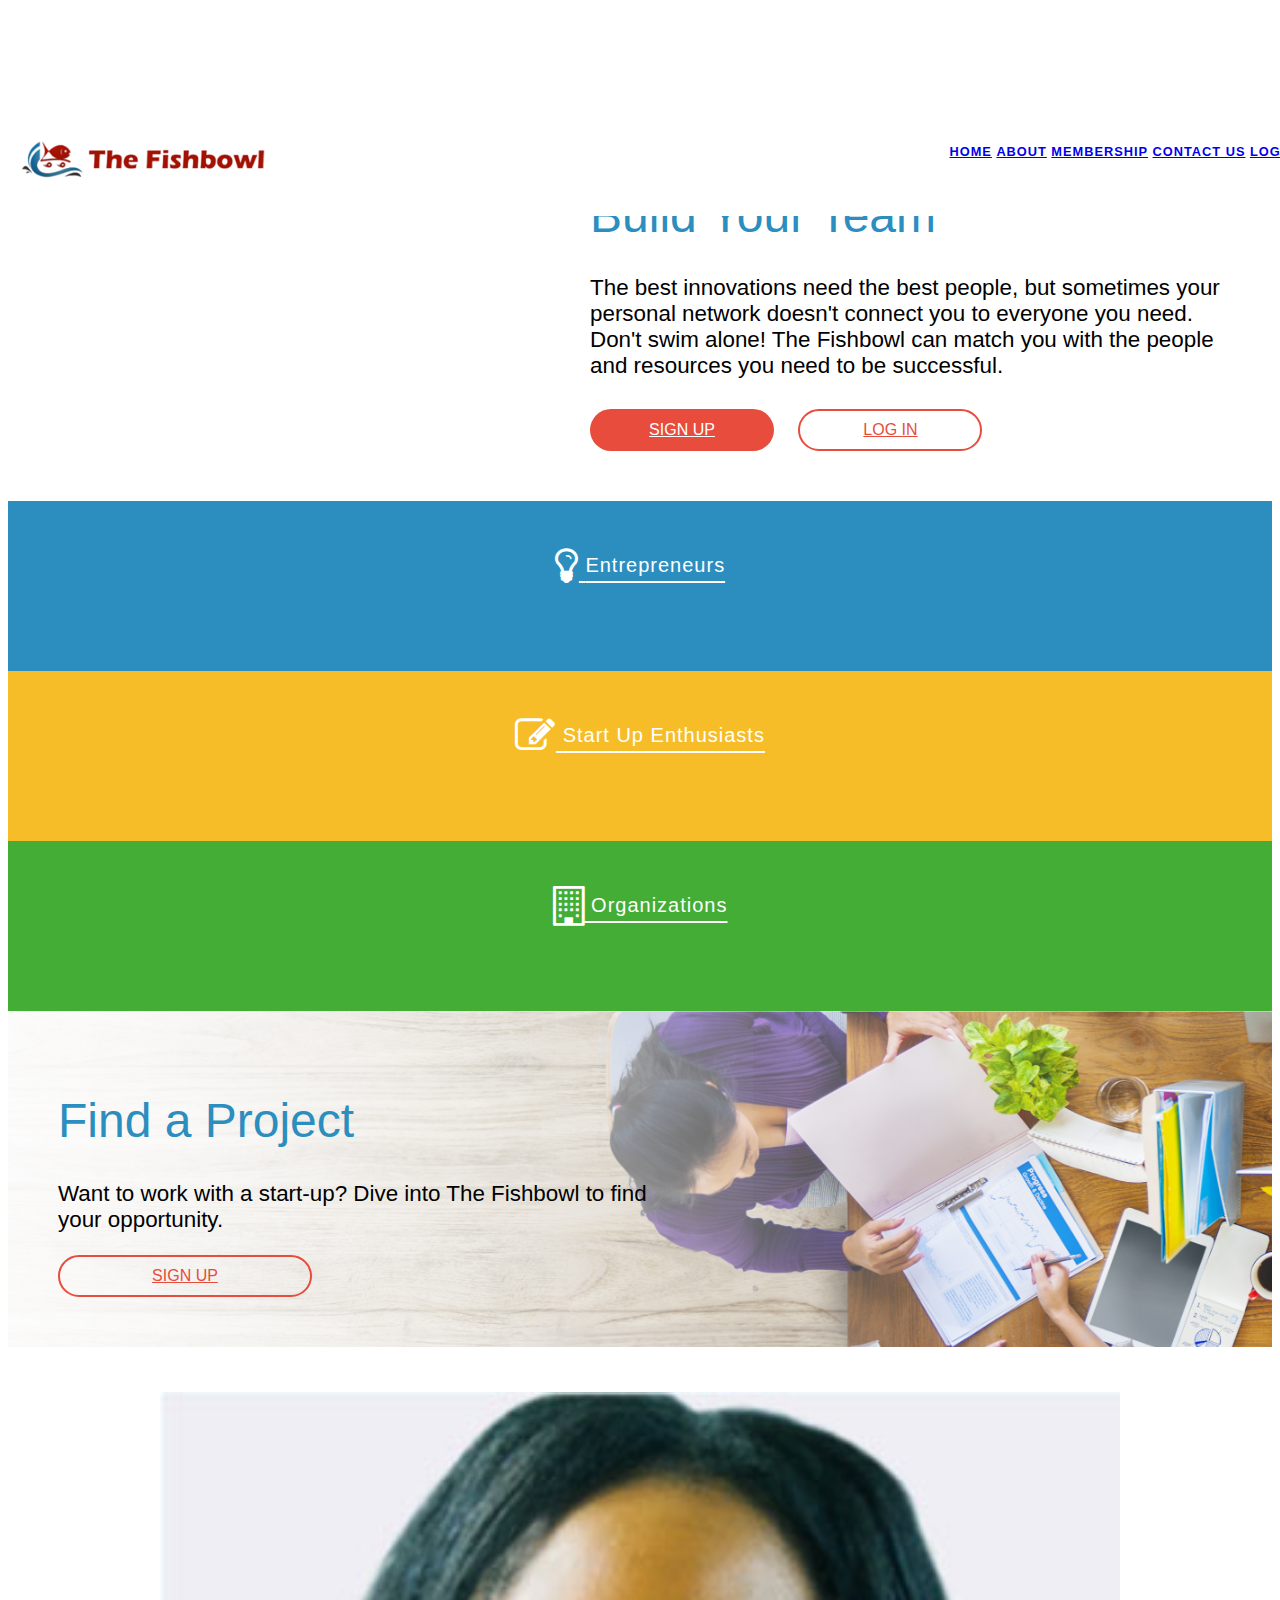
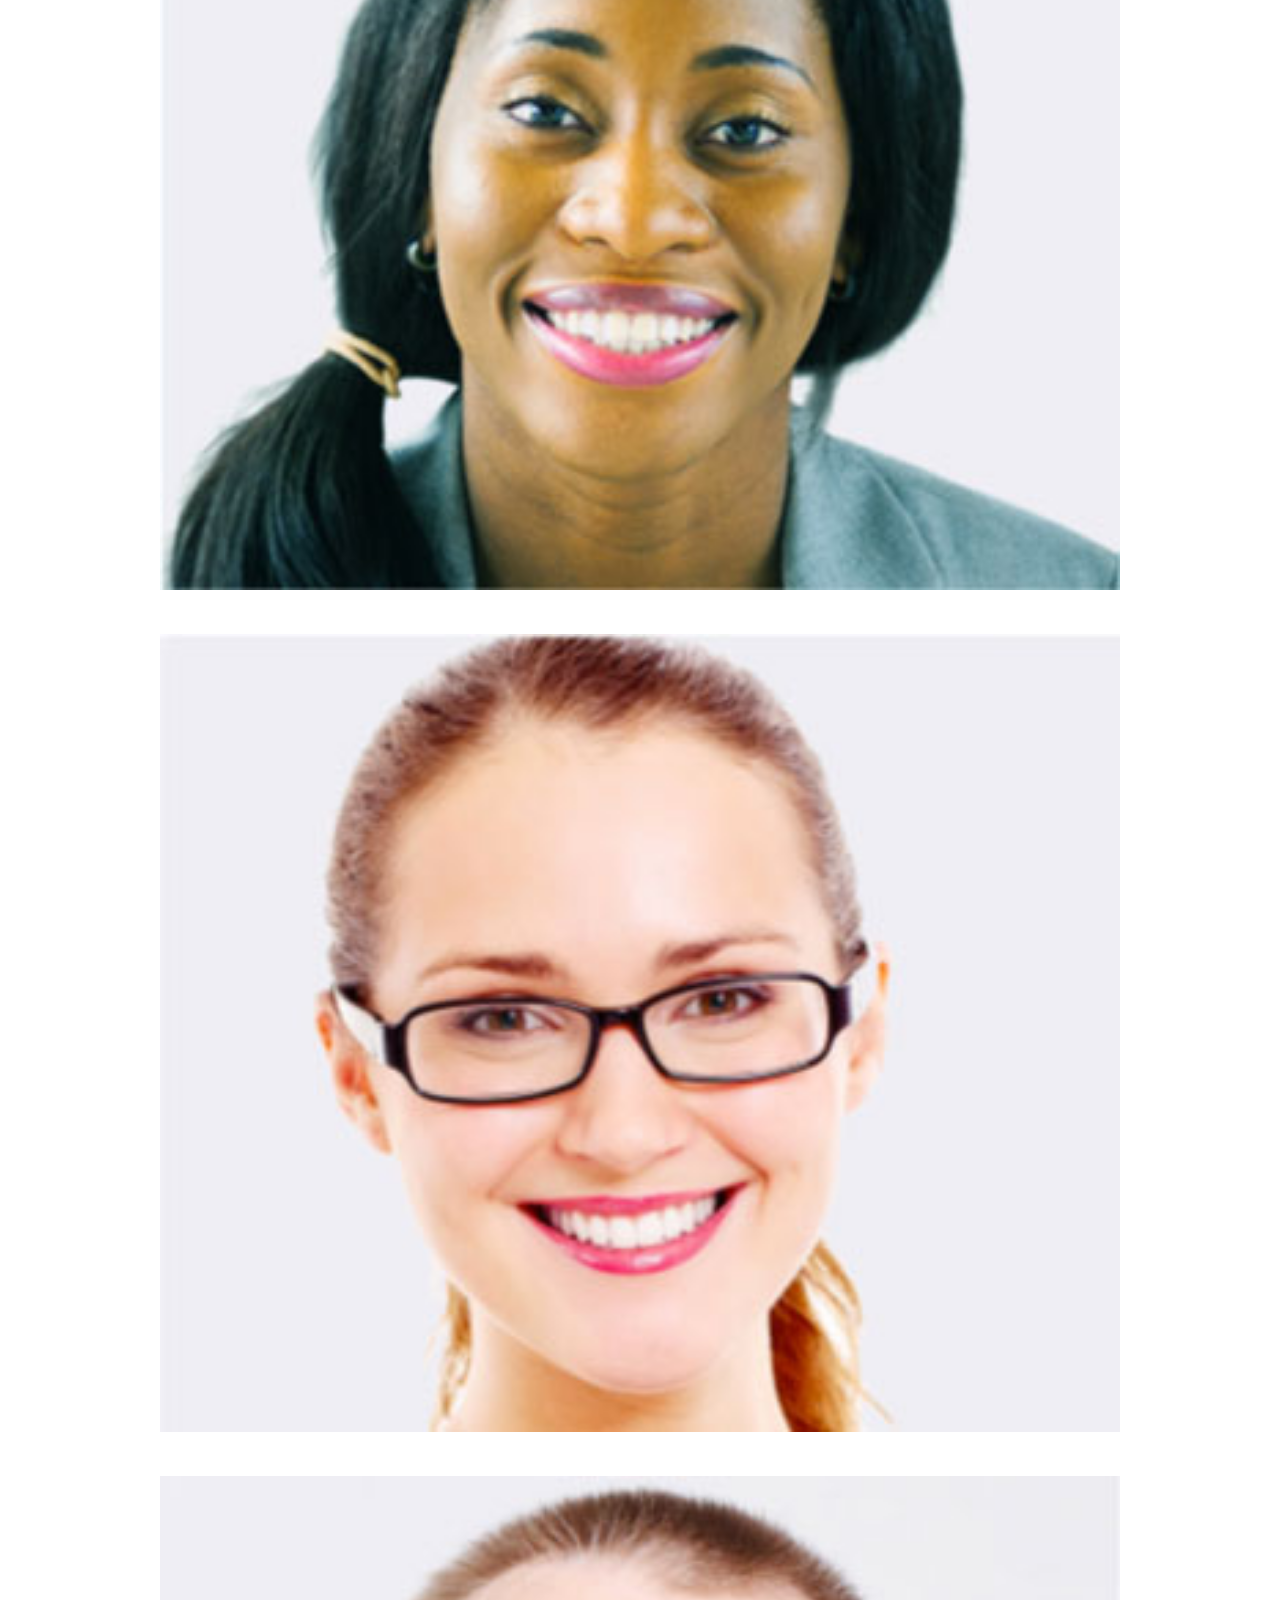
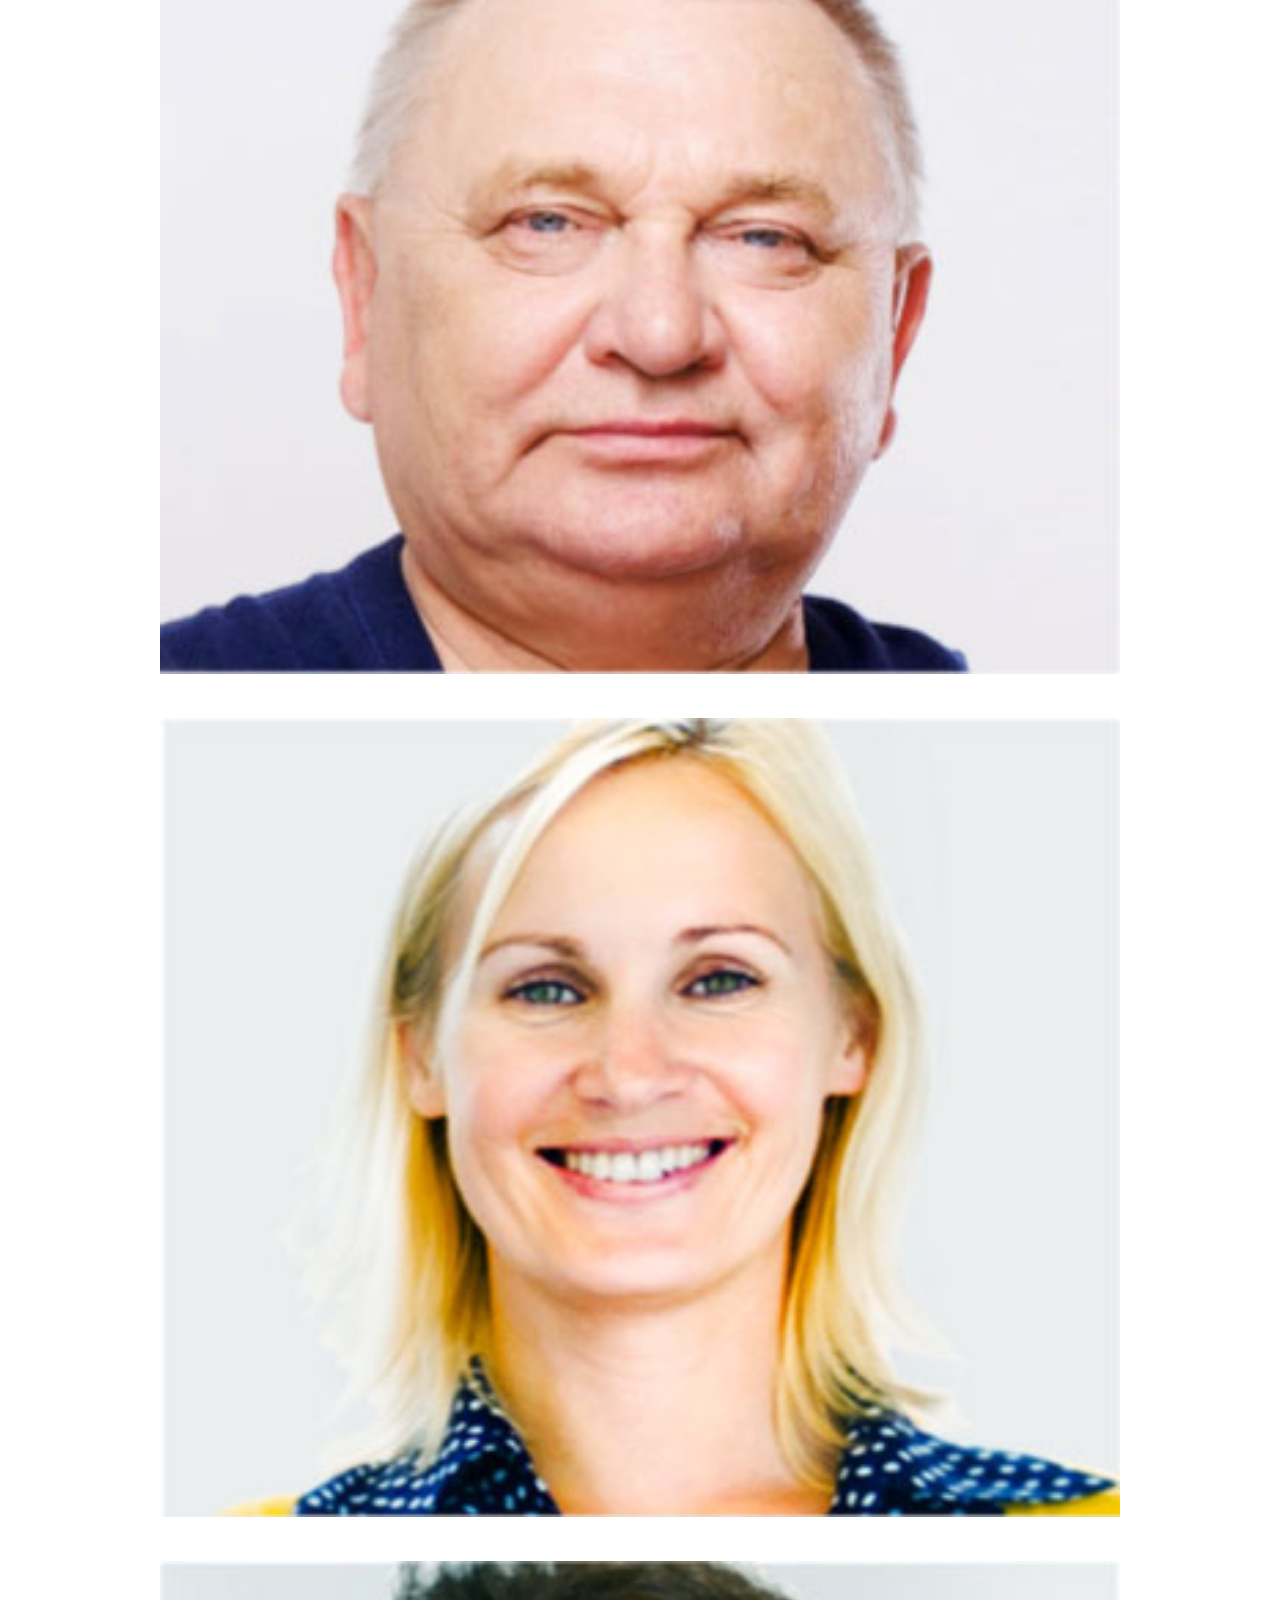
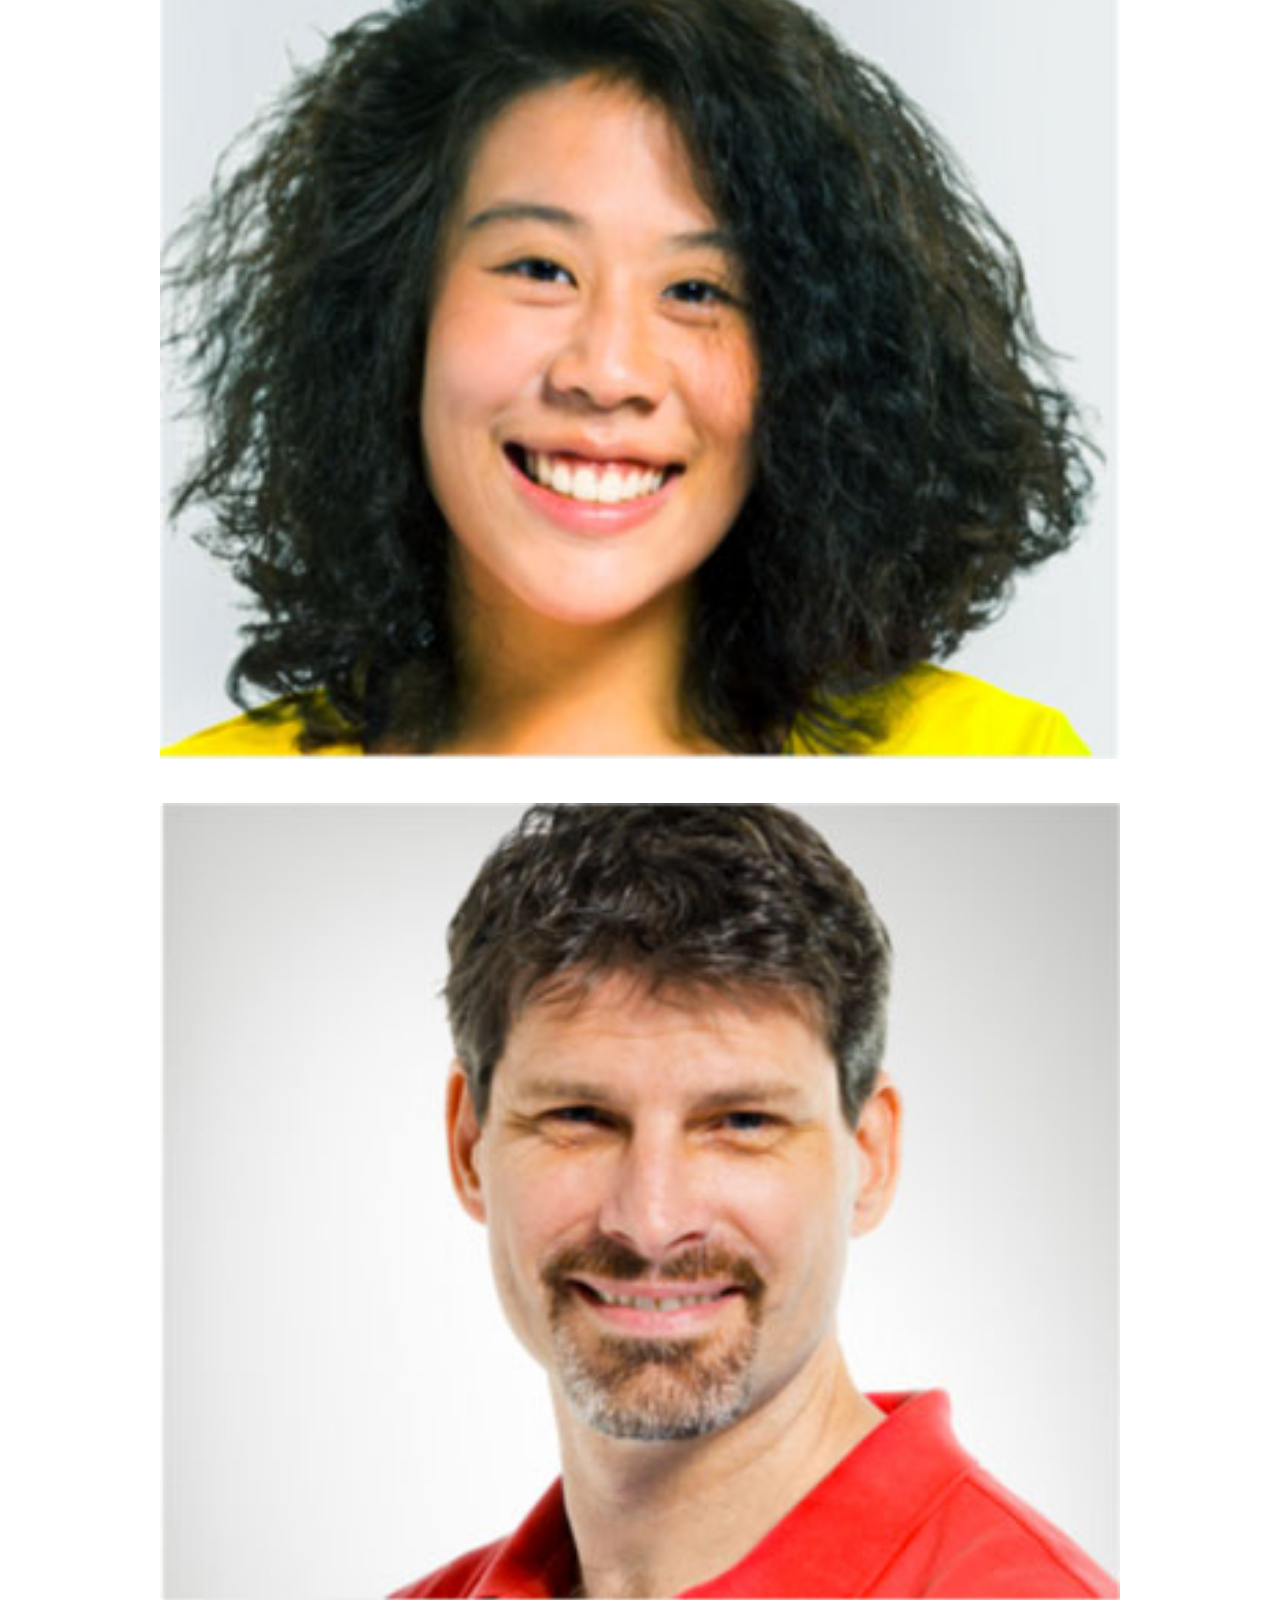
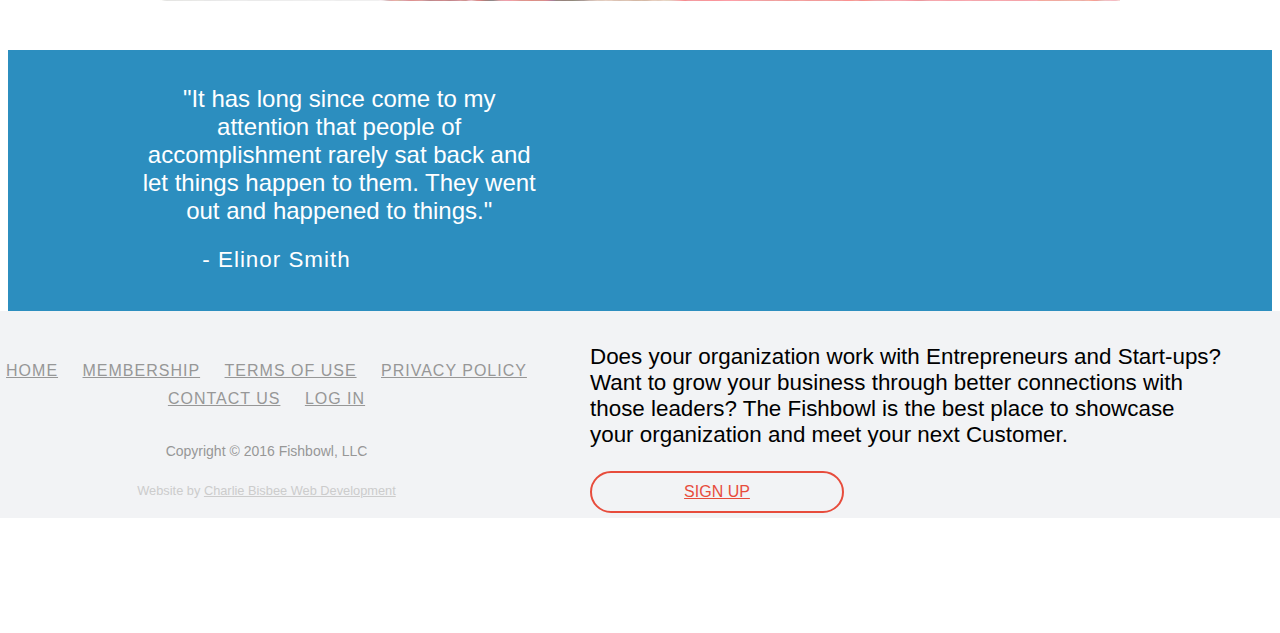
<file: index.html>
<!DOCTYPE html>
<html lang="en">
<head>
	<meta name="viewport" content="width=device-width, initial-scale=1">
	<link rel="stylesheet" href="https://maxcdn.bootstrapcdn.com/font-awesome/4.4.0/css/font-awesome.min.css">
	<!-- Latest compiled and minified CSS -->
	<link rel="stylesheet" href="https://maxcdn.bootstrapcdn.com/bootstrap/3.3.6/css/bootstrap.min.css" integrity="sha384-1q8mTJOASx8j1Au+a5WDVnPi2lkFfwwEAa8hDDdjZlpLegxhjVME1fgjWPGmkzs7" crossorigin="anonymous">

	<!-- Latest compiled and minified JavaScript -->
	<script src="https://maxcdn.bootstrapcdn.com/bootstrap/3.3.6/js/bootstrap.min.js" integrity="sha384-0mSbJDEHialfmuBBQP6A4Qrprq5OVfW37PRR3j5ELqxss1yVqOtnepnHVP9aJ7xS" crossorigin="anonymous"></script>
	<link rel="stylesheet" href="jquery/jquery-ui.css">
	<link rel="stylesheet" href="assets/custom.css">
	<script src="jquery/external/jquery/jquery.js"></script>
	<title>Fishbowl - Home</title>
</head>
<body>
	<div class="container-fluid">
		<header class="header">
			<div class="left">
				<a href="index.html">
					<img class="logo" src="assets/images/logo-full.png" alt="The Fishbowl">
				</a>
			</div>
			<ul class="nav right">
				<li>
					<a href="index.html">HOME</a>
				</li>
				<li>
					<a href="about.html">ABOUT</a>
				</li>
				<li>
					<a href="membership.html">MEMBERSHIP</a>
				</li>
				<li>
					<a href="contactus.html">CONTACT US</a>
				</li>
				<li>
					<a href="login.html">LOG IN</a>
				</li>
			</ul>
			<div class="hamburger">
				<div class="bar barOne"></div>
				<div class="bar barTwo"></div>
				<div class="bar barThree"></div>
			</div>
			<ul class="mobileMenu">
				<li>
					<a href="index.html">HOME</a>
				</li>
				<li>
					<a href="about.html">ABOUT</a>
				</li>
				<li>
					<a href="membership.html">MEMBERSHIP</a>
				</li>
				<li>
					<a href="contactus.html">CONTACT US</a>
				</li>
				<li>
					<a href="login.html">LOG IN</a>
				</li>
			</ul>
		</header>
		<div id="contentRow">
			<div class="row banner buildTeam">
				<div class="textSec">
					<h1 class="blue-text">Build Your Team</h1>
					<p>The best innovations need the best people, but sometimes your personal network doesn't connect you to everyone you need. Don't swim alone! The Fishbowl can match you with the people and resources you need to be successful.</p>
					<div class="signup-loginRow">
						<a class="form-group button redBtn"href="">SIGN UP</a>
						<a class="form-group button transparentBtn" href="login.html">LOG IN</a>
					</div>
				</div>
			</div>
			<div class="row colorBand">
				<div class="col-lg-4 col-md-4 col-sm-4 colorBandSec entrepreneurs">
					<a href="membership.html">
						<i class="fa fa-lightbulb-o"></i>
						<span>Entrepreneurs</span>
					</a>
				</div>
				<div class="col-lg-4 col-md-4 col-sm-4 colorBandSec enthusiasts">
					<a href="membership.html/#enthusiasts"><!-- This isn't working...-->
						<i class="fa fa-pencil-square-o"></i>
						<span>Start Up Enthusiasts</span>
					</a>
				</div>
				<div class="col-lg-4 col-md-4 col-sm-4 colorBandSec organizations">
					<a href="">
						<i class="fa fa-building-o"></i>
						<span>Organizations</span>
					</a>
				</div>
			</div>
			<div class="row banner findAProject">
				<div class="textSec">
					<h1 class="blue-text">Find a Project</h1>
					<p class="form-group">Want to work with a start-up? Dive into The Fishbowl to find your opportunity.</p>
					<a href="" class="button transparentBtn">SIGN UP</a>
				</div>
			</div>
			<div class="row photoGrid">
				<div class="col-lg-4 col-md-4 col-sm-4 col-xs-6 gridPhoto">
					<img src="assets/images/person01.jpg">
				</div>
				<div class="col-lg-4 col-md-4 col-sm-4 col-xs-6 gridPhoto">
					<img src="assets/images/person02.jpg">
				</div>
				<div class="col-lg-4 col-md-4 col-sm-4 col-xs-6 gridPhoto">
					<img src="assets/images/person03.jpg">
				</div>
				<div class="col-lg-4 col-md-4 col-sm-4 col-xs-6 gridPhoto">
					<img src="assets/images/person04.jpg">
				</div>
				<div class="col-lg-4 col-md-4 col-sm-4 col-xs-6 gridPhoto">
					<img src="assets/images/person05.jpg">
				</div>
				<div class="col-lg-4 col-md-4 col-sm-4 col-xs-6 gridPhoto">
					<img src="assets/images/person06.jpg">
				</div>
			</div>
			<div class="row banner supportCommunity">
				<div class="textSec">
					<h1 class="blue-text">Support the Start-up Community!</h1>
					<p class="form-group">Does your organization work with Entrepreneurs and Start-ups? Want to grow your business through better connections with those leaders? The Fishbowl is the best place to showcase your organization and meet your next Customer.</p>
					<a href="" class="button transparentBtn">SIGN UP</a>
				</div>
			</div>
			<div class="row quoteBar">
				<h2>"It has long since come to my attention that people of accomplishment rarely sat back and let things happen to them. They went out and happened to things."</h2>
				<p>- Elinor Smith</p>
			</div>
			<footer>
				<ul class="footerNav">
					<li>
						<a href="index.html">HOME</a>
					</li>
					<li>
						<a href="membership.html">MEMBERSHIP</a>
					</li>
					<li>
						<a href="termsofuse.html">TERMS OF USE</a>
					</li>
					<li>
						<a href="privacypolicy.html">PRIVACY POLICY</a>
					</li>
					<li>
						<a href="contactus.html">CONTACT US</a>
					</li>
					<li>
						<a href="login.html">LOG IN</a>
					</li>
				</ul>
				<p class="copyright">Copyright &copy 2016 Fishbowl, LLC</p>
				<p class="charlie">Website by <a href="http://charliebisbee.com/" target="_blank">Charlie Bisbee Web Development</a></p>
			</footer>
		</div>
	</div>
	<script>
		$(window).scroll(function() {    
		    var scrollDown = $(window).scrollTop();

		    if (scrollDown >= 50) {
		        $(".header").addClass("headerScroll");
		    }
		});

		$(window).scroll(function() {    
		    var scrollUp = $(window).scrollTop();

		    if (scrollUp <= 50) {
		        $(".header").removeClass("headerScroll");
		    }
		});

		$(function() {
			$(".hamburger").click(function() {
				$(".mobileMenu").toggleClass("mobileMenuShow");
				$(".barOne").toggleClass("barOneEffect");
				$(".barTwo").toggleClass("barTwoEffect");
				$(".barThree").toggleClass("barThreeEffect");
			});
		});
	</script>
</body>
</html>
</file>
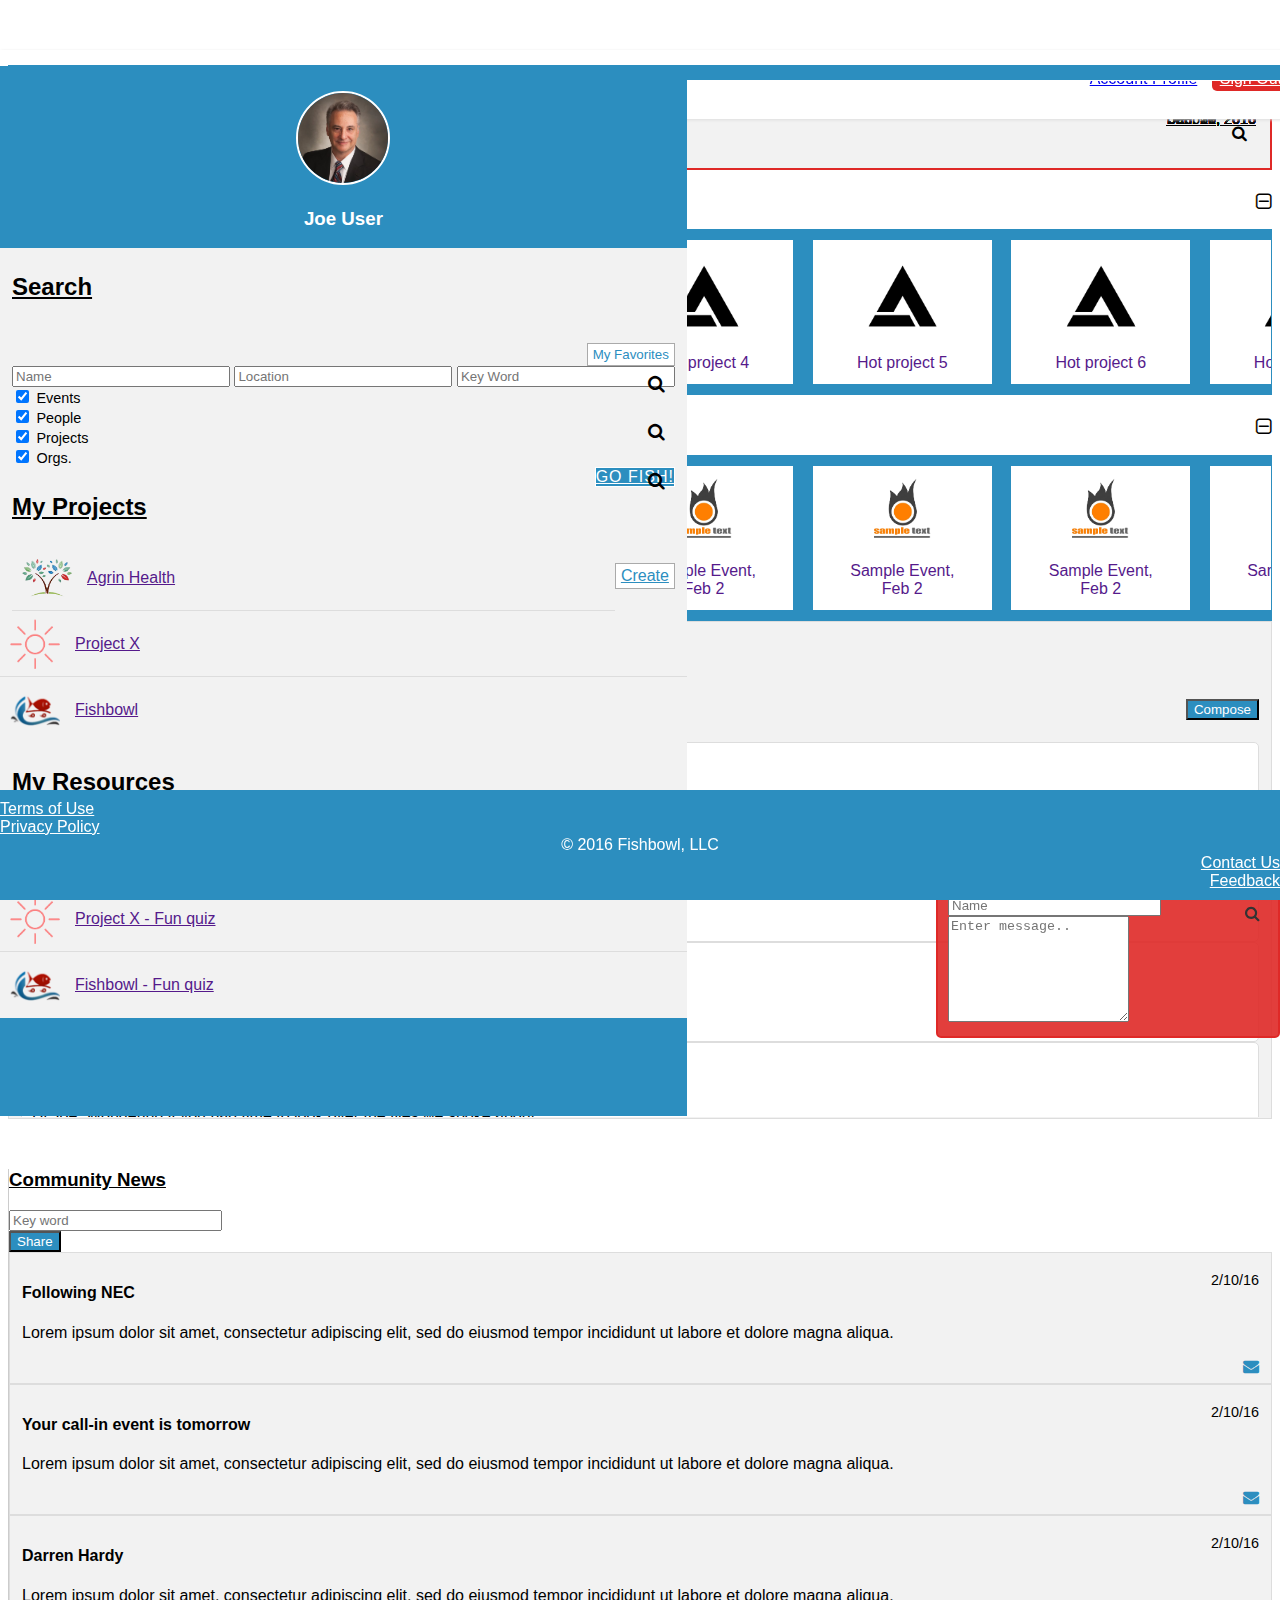
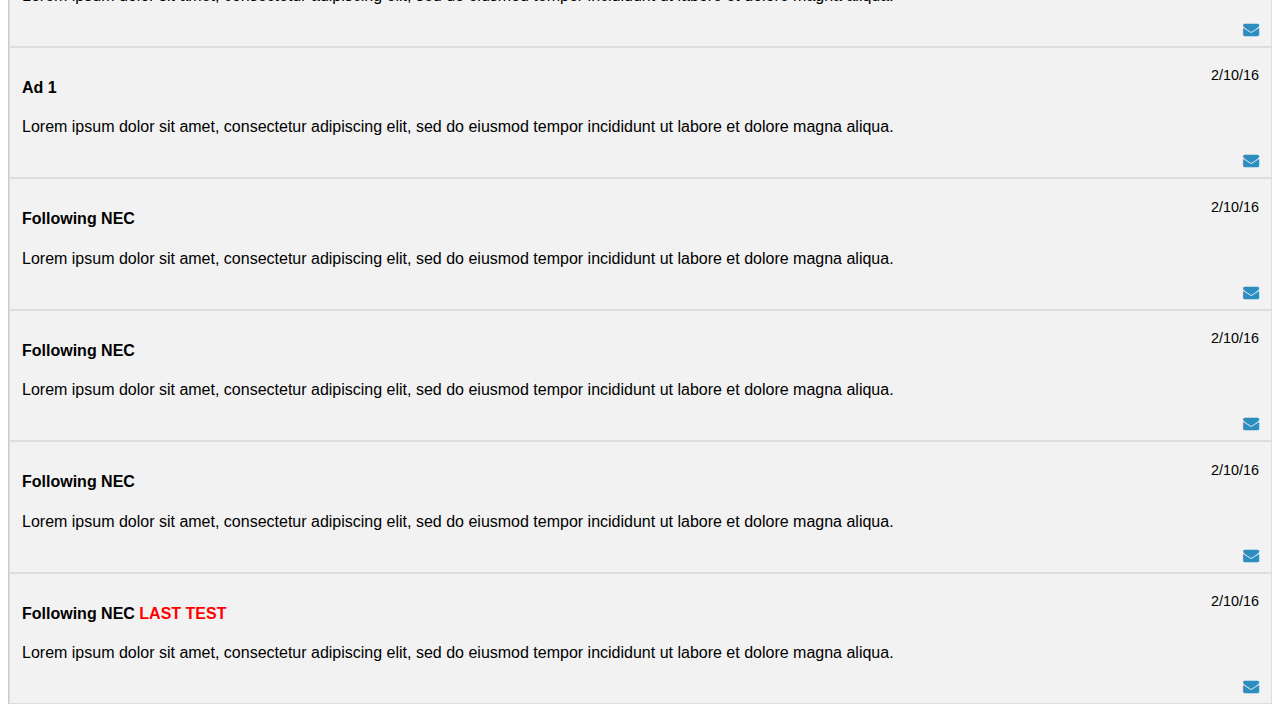
<file: dashboard/index.html>
<!DOCTYPE html>
<html lang="en">
<head>
	<meta name="viewport" content="width=device-width, initial-scale=1">
	<link rel="stylesheet" href="https://maxcdn.bootstrapcdn.com/font-awesome/4.4.0/css/font-awesome.min.css">
	<!-- Latest compiled and minified CSS -->
	<link rel="stylesheet" href="https://maxcdn.bootstrapcdn.com/bootstrap/3.3.6/css/bootstrap.min.css" integrity="sha384-1q8mTJOASx8j1Au+a5WDVnPi2lkFfwwEAa8hDDdjZlpLegxhjVME1fgjWPGmkzs7" crossorigin="anonymous">

	<!-- Latest compiled and minified JavaScript -->
	<script src="https://maxcdn.bootstrapcdn.com/bootstrap/3.3.6/js/bootstrap.min.js" integrity="sha384-0mSbJDEHialfmuBBQP6A4Qrprq5OVfW37PRR3j5ELqxss1yVqOtnepnHVP9aJ7xS" crossorigin="anonymous"></script>
	<link rel="stylesheet" href="../jquery/jquery-ui.css">
	<link rel="stylesheet" href="styles.css">
	<script src="../jquery/external/jquery/jquery.js"></script>
	<script src="../assets/custom.js"></script>
	<title>Fishbowl - Dashboard</title>
</head>
<body>
	<div class="container-fluid">
		<header>
			<div class="left">
				<a href="">
					<img class="logo" src="../assets/images/logo-full.png" alt="The Fishbowl">
				</a>
			</div>
			<div class="right">
				<a href="profile/individual.html">Account Profile</a>
				<a href="../index.html" class="signOutBtn">Sign Out</a>
			</div>
			<div class="hamburger">
				<div class="bar barOne"></div>
				<div class="bar barTwo"></div>
				<div class="bar barThree"></div>
			</div>
			<ul class="mobileMenu">
				<li>
					<a href="profile/individual.html">Account Profile</a>
				</li>
				<li>
					<a href="">Contact Us</a>
				</li>
				<li>
					<a href="">Feedback</a>
				</li>
				<li>
					<a href="">Privacy Policy</a>
				</li>
				<li>
					<a href="">Terms of Use</a>
				</li>
				<li>
					<a href="../index.html">Sign Out</a>
				</li>
			</ul>
		</header>
		<div class="row contentRow">
			<div class="blueTop"></div>
			<div class="col-lg-3 col-md-3 col-sm-3 leftAside">
				<div class="userBox">
					<img class="userImg" src="../assets/images/demo-user-img.jpg">
					<h3 class="form-group">Joe User</h3>
				</div>
				<div class="greyBlock searchArea form-group">
					<div class="row form-group">
						<div class="col-md-5">
							<h3>Search</h3>
						</div>
						<div class="col-md-7">
							<input type="submit" class="btn btnWhite" value="My Favorites">
						</div>
					</div>
					<form class="leftSearchForm">
						<input type="search" class="form-control form-group" placeholder="Name">
						<i class="fa fa-search one"></i>
						<input type="search" class="form-control form-group" placeholder="Location">
						<i class="fa fa-search two"></i>
						<input type="search" class="form-control form-group" placeholder="Key Word">
						<i class="fa fa-search three"></i>
						<div class="row form-group">
							<div class="col-md-6 col-sm-6 col-xs-3 searchType">
								<input type="checkbox" checked>
								<label>Events</label>
							</div>
							<div class="col-md-6 col-sm-6 col-xs-3 searchType">
								<input type="checkbox" checked>
								<label>People</label>
							</div>
							<div class="col-md-6 col-sm-6 col-xs-3 searchType form-group">
								<input type="checkbox" checked>
								<label>Projects</label>
							</div>
							<div class="col-md-6 col-sm-6 col-xs-3 searchType form-group">
								<input type="checkbox" checked>
								<label>Orgs.</label>
							</div>
							<div class="col-xs-12 pull-right">
								<a href="search/results.html" class="btn btnBlue">GO FISH!</a>
							</div>
						</div>
					</form>
				</div>
				<div class="greyBlock myProjects form-group">
					<div class="row form-group">
						<div class="col-md-5">
							<h3>My Projects</h3>
						</div>
						<div class="col-md-7">
							<a href="project/create-project.html" class="btn btnWhite">Create</a>
						</div>
					</div>
					<div class="project">
						<a href="">
							<img src="../assets/images/agrin-logo.png" alt="Agrin Health">
							<span>Agrin Health</span>
						</a>
					</div>
					<div class="project">
						<a href="">
							<img src="../assets/images/sun-logo.png" alt="Project X">
							<span>Project X</span>
						</a>
					</div>
					<div class="project">
						<a href="">
							<img src="../assets/images/fishbowl-fish-logo.png" alt="Fishbowl">
							<span>Fishbowl</span>
						</a>
					</div>
				</div>
				<div class="greyBlock myResources form-group">
					<div class="row form-group">
						<div class="col-md-5">
							<h3>My Resources</h3>
						</div>
						<div class="col-md-7">
							<input type="submit" class="btn btnWhite" value="Find">
						</div>
					</div>
					<div class="project">
						<a href="">
							<img src="../assets/images/agrin-logo.png" alt="Agrin Health">
							<span>Agrin Health - How to...</span>
						</a>
					</div>
					<div class="project">
						<a href="">
							<img src="../assets/images/sun-logo.png" alt="Project X">
							<span>Project X - Fun quiz</span>
						</a>
					</div>
					<div class="project">
						<a href="">
							<img src="../assets/images/fishbowl-fish-logo.png" alt="Fishbowl">
							<span>Fishbowl - Fun quiz</span>
						</a>
					</div>
				</div>
			</div>
			<div class="col-lg-9 col-md-9 col-sm-9" id="contentPushed">
				<div class="row">
					<div class="col-lg-8 col-md-8 centerContent">
						<div class="well">
							<p><strong>Welcome, Joe.</strong> Today is going to be a great day! Check out the community's new events.</p>
						</div>
						<div class="fishbowlShowcase form-group scrollWrap">
							<h3>Fishbowl Showcase</h3>

							<i class="fa fa-plus-square-o plus-one"></i>
							<i class="fa fa-minus-square-o minus-one"></i>


							<div class="scrollBlockHoz showcaseScroll form-group">
								<a href="" class="item one">
									<img src="../assets/images/agrin-logo.png" alt="Agrin">
									<span>Hot project</span>
								</a>
								<a href="" class="item two">
									<img src="../assets/images/fishbowl-fish-logo.png" alt="Fishbowl">
									<span>Hot project 2</span>
								</a>
								<a href="" class="item three">
									<img src="../assets/images/sun-logo.png" alt="Sun">
									<span>Hot project 3</span>
								</a>
								<a href="" class="item four">
									<img src="../assets/images/demo-logo.png" alt="Demo">
									<span>Hot project 4</span>
								</a>
								<a href="" class="item five">
									<img src="../assets/images/demo-logo.png" alt="Demo">
									<span>Hot project 5</span>
								</a>
								<a href="" class="item six">
									<img src="../assets/images/demo-logo.png" alt="Demo">
									<span>Hot project 6</span>
								</a>
								<a href="" class="item seven">
									<img src="../assets/images/demo-logo.png" alt="Demo">
									<span>Hot project 7</span>
								</a>
								<a href="" class="item eight">
									<img src="../assets/images/demo-logo.png" alt="Demo">
									<span>Hot project 8</span>
								</a>
							</div>
						</div>
						<div class="myEvents form-group scrollWrap">
							<h3>My Events</h3>

							<i class="fa fa-plus-square-o plus-two"></i>
							<i class="fa fa-minus-square-o minus-two"></i>

							<div class="scrollBlockHoz eventsScroll form-group">
								<a href="" class="item nine">
									<img src="../assets/images/abc-image-demo.png" alt="ABC">
									<span>ABC Co. Meeting,<br> Jan 20</span>
								</a>
								<a href="" class="item ten">
									<img src="../assets/images/sxsw-demo.jpg" alt="SXSW">
									<span>SXSW Conference,<br> Jan 29</span>
								</a>
								<a href="" class="item eleven">
									<img src="../assets/images/sample-logo-demo.png" alt="Demo">
									<span>Project X Meeting,<br> Feb 2</span>
								</a>
								<a href="" class="item twelve">
									<img src="../assets/images/sample-logo-demo.png" alt="Demo">
									<span>Sample Event,<br> Feb 2</span>
								</a>
								<a href="" class="item thirteen">
									<img src="../assets/images/sample-logo-demo.png" alt="Demo">
									<span>Sample Event,<br> Feb 2</span>
								</a>
								<a href="" class="item fourteen">
									<img src="../assets/images/sample-logo-demo.png" alt="Demo">
									<span>Sample Event,<br> Feb 2</span>
								</a>
								<a href="" class="item fifteen">
									<img src="../assets/images/sample-logo-demo.png" alt="Demo">
									<span>Sample Event,<br> Feb 2</span>
								</a>
								<a href="" class="item sixteen">
									<img src="../assets/images/sample-logo-demo.png" alt="Demo">
									<span>Sample Event,<br> Feb 2</span>
								</a>
							</div>
						</div>
						<div class="myMessagesArea form-group">
							<div class="row form-group">
								<div class="col-lg-8 col-md-8 col-sm-8 col-xs-8">
									<h3>My Messages</h3>
								</div>
								<div class="col-lg-4 col-md-4 col-sm-4 col-xs-4">
									<input class="btn btnBlue pull-right compose" type="submit" value="Compose">
								</div>
							</div>
							<div class="messagesControl form-group">
								<div class="row">
									<div class="col-lg-3 col-md-4 col-sm-4">
										<input type="checkbox">
										<label>Mark Read</label>
									</div>
									<div class="col-lg-3 col-md-4 col-sm-4">
										<input type="checkbox">
										<label>Mark Unread</label>
									</div>
									<div class="col-lg-4 col-md-4 col-sm-4">
										<input type="checkbox">
										<label class="text-red">Delete</label>
										<a href="" class="btn-apply">Apply</a>
									</div>
								</div>
							</div>
							<div class="vertScroll">
								<div class="message form-group">
									<div class="row">
										<div class="col-lg-4 col-md-4 col-sm-4">
											<input type="checkbox">
											<label><a href="">Steven Jones</a></label>
										</div>
										<div class="col-lg-8 col-md-8 col-sm-8">
											<a href="" class="mesgTitle">Hi!</a>
											<p class="messageDate">Feb. 2, 2016</p>
											<p class="msgPrev plain-text">Hi Joe, Wondering if you had time to look over the files we spoke about...</p>
										</div>
									</div>
								</div>
								<div class="message form-group">
									<div class="row">
										<div class="col-lg-4 col-md-4 col-sm-4">
											<input type="checkbox">
											<label><a href="">Marcia Ashley</a></label>
										</div>
										<div class="col-lg-8 col-md-8 col-sm-8">
											<a href="" class="mesgTitle">Hi!</a>
											<p class="messageDate">Feb. 1, 2016</p>
											<p class="msgPrev plain-text">Hi Joe, Wondering if you had time to look over the files we spoke about...</p>
										</div>
									</div>
								</div>
								<div class="message form-group">
									<div class="row">
										<div class="col-lg-4 col-md-4 col-sm-4">
											<input type="checkbox">
											<label><a href="">Jon Smith</a></label>
										</div>
										<div class="col-lg-8 col-md-8 col-sm-8">
											<a href="" class="mesgTitle">Hi!</a>
											<p class="messageDate">Jan. 30, 2016</p>
											<p class="msgPrev plain-text">Hi Joe, Wondering if you had time to look over the files we spoke about...</p>
										</div>
									</div>
								</div>
								<div class="message form-group">
									<div class="row">
										<div class="col-lg-4 col-md-4 col-sm-4">
											<input type="checkbox">
											<label><a href="">Michael Adams</a></label>
										</div>
										<div class="col-lg-8 col-md-8 col-sm-8">
											<a href="" class="mesgTitle">Hi!</a>
											<p class="messageDate">Jan. 30, 2016</p>
											<p class="msgPrev plain-text">Hi Joe, Wondering if you had time to look over the files we spoke about...</p>
										</div>
									</div>
								</div>
								<div class="message form-group">
									<div class="row">
										<div class="col-lg-4 col-md-4 col-sm-4">
											<input type="checkbox">
											<label><a href="">Ann Williams</a></label>
										</div>
										<div class="col-lg-8 col-md-8 col-sm-8">
											<a href="" class="mesgTitle">Hi!</a>
											<p class="messageDate">Jan. 30, 2016</p>
											<p class="msgPrev plain-text">Hi Joe, Wondering if you had time to look over the files we spoke about...</p>
										</div>
									</div>
								</div>
								<div class="message form-group">
									<div class="row">
										<div class="col-lg-4 col-md-4 col-sm-4">
											<input type="checkbox">
											<label><a href="">Kathrine Peterson</a></label>
										</div>
										<div class="col-lg-8 col-md-8 col-sm-8">
											<a href="" class="mesgTitle">Hi!</a>
											<p class="messageDate">Jan. 28, 2016</p>
											<p class="msgPrev plain-text">Hi Joe, Wondering if you had time to look over the files we spoke about...</p>
										</div>
									</div>
								</div>
								<div class="message form-group">
									<div class="row">
										<div class="col-lg-4 col-md-4 col-sm-4">
											<input type="checkbox">
											<label><a href="">Steven Jones</a></label>
										</div>
										<div class="col-lg-8 col-md-8 col-sm-8">
											<a href="" class="mesgTitle">Hi!</a>
											<p class="messageDate">Jan. 23, 2016</p>
											<p class="msgPrev plain-text">Hi Joe, Wondering if you had time to look over the files we spoke about...</p>
										</div>
									</div>
								</div>
								<div class="message form-group">
									<div class="row">
										<div class="col-lg-4 col-md-4 col-sm-4">
											<input type="checkbox">
											<label><a href="">Marcia Ashley</a></label>
										</div>
										<div class="col-lg-8 col-md-8 col-sm-8">
											<a href="" class="mesgTitle">Hi!</a>
											<p class="messageDate">Jan. 12, 2016</p>
											<p class="msgPrev plain-text">Hi Joe, Wondering if you had time to look over the files we spoke about...</p>
										</div>
									</div>
								</div>
								<div class="message form-group">
									<div class="row">
										<div class="col-lg-4 col-md-4 col-sm-4">
											<input type="checkbox">
											<label><a href="">Jon Smith</a></label>
										</div>
										<div class="col-lg-8 col-md-8 col-sm-8">
											<a href="" class="mesgTitle">Hi!</a>
											<p class="messageDate">Jan. 12, 2016</p>
											<p class="msgPrev plain-text">Hi Joe, Wondering if you had time to look over the files we spoke about...</p>
										</div>
									</div>
								</div>
								<div class="message form-group">
									<div class="row">
										<div class="col-lg-4 col-md-4 col-sm-4">
											<input type="checkbox">
											<label><a href="">Michael Adams</a></label>
										</div>
										<div class="col-lg-8 col-md-8 col-sm-8">
											<a href="" class="mesgTitle">Hi!</a>
											<p class="messageDate">Jan. 10, 2016</p>
											<p class="msgPrev plain-text">Hi Joe, Wondering if you had time to look over the files we spoke about...</p>
										</div>
									</div>
								</div>
								<div class="message form-group">
									<div class="row">
										<div class="col-lg-4 col-md-4 col-sm-4">
											<input type="checkbox">
											<label><a href="">Ann Williams</a></label>
										</div>
										<div class="col-lg-8 col-md-8 col-sm-8">
											<a href="" class="mesgTitle">Hi!</a>
											<p class="messageDate">Jan. 01, 2016</p>
											<p class="msgPrev plain-text">Hi Joe, Wondering if you had time to look over the files we spoke about...</p>
										</div>
									</div>
								</div>
								<div class="message form-group">
									<div class="row">
										<div class="col-lg-4 col-md-4 col-sm-4">
											<input type="checkbox">
											<label><a href="">Katherine Peterson</a></label>
										</div>
										<div class="col-lg-8 col-md-8 col-sm-8">
											<a href="" class="mesgTitle">Hi!</a>
											<p class="messageDate">Dec. 20, 2015</p>
											<p class="msgPrev plain-text">Hi Joe, Wondering if you had time to look over the files we spoke about...</p>
										</div>
									</div>
								</div>
								<div class="message form-group">
									<div class="row">
										<div class="col-lg-4 col-md-4 col-sm-4">
											<input type="checkbox">
											<label><a href="">Katherine Peterson</a></label>
										</div>
										<div class="col-lg-8 col-md-8 col-sm-8">
											<a href="" class="mesgTitle">Hi!</a>
											<p class="messageDate">Dec. 20, 2015</p>
											<p class="msgPrev plain-text">Hi Joe, Wondering if you had time to look over the files we spoke about...</p>
										</div>
									</div>
								</div>
								<div class="message form-group">
									<div class="row">
										<div class="col-lg-4 col-md-4 col-sm-4">
											<input type="checkbox">
											<label><a href="">Katherine Peterson</a></label>
										</div>
										<div class="col-lg-8 col-md-8 col-sm-8">
											<a href="" class="mesgTitle">Hi!</a>
											<p class="messageDate">Dec. 19, 2015</p>
											<p class="msgPrev plain-text">Hi Joe, Wondering if you had time to look over the files we spoke about...</p>
										</div>
									</div>
								</div>
								<div class="message form-group">
									<div class="row">
										<div class="col-lg-4 col-md-4 col-sm-4">
											<input type="checkbox">
											<label><a href="">Katherine Peterson</a></label>
										</div>
										<div class="col-lg-8 col-md-8 col-sm-8">
											<a href="" class="mesgTitle">Hi!</a>
											<p class="messageDate">Dec. 10, 2015</p>
											<p class="msgPrev plain-text">Hi Joe, Wondering if you had time to look over the files we spoke about...</p>
										</div>
									</div>
								</div>
							</div>
						</div>
					</div>
					<div class="col-lg-4 col-md-4 rightAside">
						<h3 class="form-group">Community News</h3>
						<div class="row form-group keyWordRow">
							<div class="col-md-7 col-sm-8 col-xs-7">
								<input type="search" placeholder="Key word" class="form-control">
								<i class="fa fa-search"></i>
							</div>
							<div class="col-md-5 col-sm-4 col-xs-5">
								<input type="submit" value="Share" class="btn btn-block btnBlue shareBtn">
							</div>
						</div>
						<div class="form-group newsFeedItem">
							<h4>Following NEC</h4>
							<p class="plain-text">Lorem ipsum dolor sit amet, consectetur adipiscing elit, sed do eiusmod tempor incididunt ut labore et dolore magna aliqua.</p>
							<p class="date">2/10/16</p>
							<i class="fa fa-envelope rightBarEnvelope"></i>
						</div>
						<div class="form-group newsFeedItem">
							<h4>Your call-in event is tomorrow</h4>
							<p class="plain-text">Lorem ipsum dolor sit amet, consectetur adipiscing elit, sed do eiusmod tempor incididunt ut labore et dolore magna aliqua.</p>
							<p class="date">2/10/16</p>
							<i class="fa fa-envelope rightBarEnvelope"></i>
						</div>
						<div class="form-group newsFeedItem">
							<h4>Darren Hardy</h4>
							<p class="plain-text">Lorem ipsum dolor sit amet, consectetur adipiscing elit, sed do eiusmod tempor incididunt ut labore et dolore magna aliqua.</p>
							<p class="date">2/10/16</p>
							<i class="fa fa-envelope rightBarEnvelope"></i>
						</div>
						<div class="form-group newsFeedItem">
							<h4>Ad 1</h4>
							<p class="plain-text">Lorem ipsum dolor sit amet, consectetur adipiscing elit, sed do eiusmod tempor incididunt ut labore et dolore magna aliqua.</p>
							<p class="date">2/10/16</p>
							<i class="fa fa-envelope rightBarEnvelope"></i>
						</div>
						<div class="form-group newsFeedItem">
							<h4>Following NEC</h4>
							<p class="plain-text">Lorem ipsum dolor sit amet, consectetur adipiscing elit, sed do eiusmod tempor incididunt ut labore et dolore magna aliqua.</p>
							<p class="date">2/10/16</p>
							<i class="fa fa-envelope rightBarEnvelope"></i>
						</div>
						<div class="form-group newsFeedItem">
							<h4>Following NEC</h4>
							<p class="plain-text">Lorem ipsum dolor sit amet, consectetur adipiscing elit, sed do eiusmod tempor incididunt ut labore et dolore magna aliqua.</p>
							<p class="date">2/10/16</p>
							<i class="fa fa-envelope rightBarEnvelope"></i>
						</div>
						<div class="form-group newsFeedItem">
							<h4>Following NEC</h4>
							<p class="plain-text">Lorem ipsum dolor sit amet, consectetur adipiscing elit, sed do eiusmod tempor incididunt ut labore et dolore magna aliqua.</p>
							<p class="date">2/10/16</p>
							<i class="fa fa-envelope rightBarEnvelope"></i>
						</div>
						<div class="form-group newsFeedItem">
							<h4>Following NEC <span style="color: red">LAST TEST</span></h4>
							<p class="plain-text">Lorem ipsum dolor sit amet, consectetur adipiscing elit, sed do eiusmod tempor incididunt ut labore et dolore magna aliqua.</p>
							<p class="date">2/10/16</p>
							<i class="fa fa-envelope rightBarEnvelope"></i>
						</div>
						<div class="form-group chatBox">
							<h4>Chat</h4>
							<input type="search" placeholder="Name" class="form-control form-group">
							<i class="fa fa-search"></i>
							<textarea class="form-control" placeholder="Enter message.."></textarea>
							<div class="arrow-x">
								<i class="fa fa-arrow-circle-up showChat"></i>
								<i class="fa fa-times closeX hideChat"></i>
							</div>
						</div>
					</div>
				</div>
			</div>
			<footer>
				<div class="col-lg-2 col-md-2 col-sm-2 col-xs-3 footerBlock terms">
					<a href="">Terms of Use</a>
				</div>
				<div class="col-lg-2 col-md-2 col-sm-2 col-xs-3 footerBlock priv">
					<a href="">Privacy Policy</a>
				</div>
				<div class="col-lg-4 col-md-4 col-sm-4 copyrightWide">
					<span>&copy 2016 Fishbowl, LLC</span>
				</div>
				<div class="col-lg-2 col-md-2 col-sm-2 col-xs-3 footerBlock contact">
					<a href="">Contact Us</a>
				</div>
				<div class="col-lg-2 col-md-2 col-sm-2 col-xs-3 footerBlock feedback">
					<a href="">Feedback</a>
				</div>
				<div class="col-lg-4 col-md-4 col-sm-4 col-xs-12 copyrightMobile">
					<span>&copy 2016 Fishbowl, LLC</span>
				</div>
			</footer>
		</div>
		<div id="overlay"></div>
		<div class="newMessage pop-up">
			<h4>New Message</h4>
			<form class="form-horizontal">
				<div class="form-group">
					<label class="col-sm-2 control-label">To:</label>
					<div class="col-sm-10">
						<input type="search" placeholder="Name" class="form-control">
						<i class="fa fa-search"></i>
					</div>
				</div>
				<div class="form-group">
					<label class="col-sm-2 control-label">Title:</label>
					<div class="col-sm-10">
						<input type="text" class="form-control">
					</div>
				</div>
				<div class="form-group">
					<label class="col-sm-2 control-label">Message:</label>
					<div class="col-sm-10">
						<textarea class="form-control"></textarea>
					</div>
				</div>
				<div class="form-group">
					<div class="col-sm-12">
						<input type="submit" value="Send" class="btn btnBlue pull-right">
					</div>
				</div>
			</form>
			<i class="fa fa-times closeMsgBox"></i>
		</div>
		<div class="shareSomething pop-up">
			<h4>Share something with the Community</h4>
			<p class="text-red">Date and website are required for events</p>
			<form>
				<div class="row">
					<div class="col-sm-12 form-group">
						<label class="checkbox-inline">
							<input type="checkbox"> Event
						</label>
						<label class="checkbox-inline">
							<input type="checkbox"> Post
						</label>
					</div>
				</div>
				<div class="row">
					<div class="col-sm-3 col-xs-6 form-group">
						<input type="text" placeholder="Date" class="form-control">
					</div>
					<div class="col-sm-4 col-xs-6 form-group">
						<input type="text" placeholder="Website" class="form-control">
					</div>
					<div class="col-sm-4 col-xs-6 form-group">
						<input type="text" placeholder="Upload image" class="form-control">
					</div>
					<div class="col-sm-1 col-xs-6 form-group">
						<i class="fa fa-upload btnBlue"></i>
					</div>
				</div>
				<div class="row">
					<div class="col-sm-12 form-group">
						<input type="text" class="form-control" placeholder="Title">
					</div>
				</div>
				<div class="row">
					<div class="col-sm-12 form-group">
						<textarea class="form-control" placeholder="Comments"></textarea>
					</div>
				</div>
				<div class="row">
					<div class="col-sm-6 col-xs-12 form-group">
						<label class="checkbox-inline">
							<input type="checkbox"> I am authorized to share this information and any uploaded images.
						</label>
					</div>
					<div class="col-sm-6 col-xs-12 form-group text-right">
						<input type="submit" value="Cancel" class="btn">
						<input type="submit" value="Share" class="btn btnBlue">
					</div>
				</div>
			</form>
			<i class="fa fa-times closeMsgBox"></i>
		</div>
	</div>
</body>
</file>
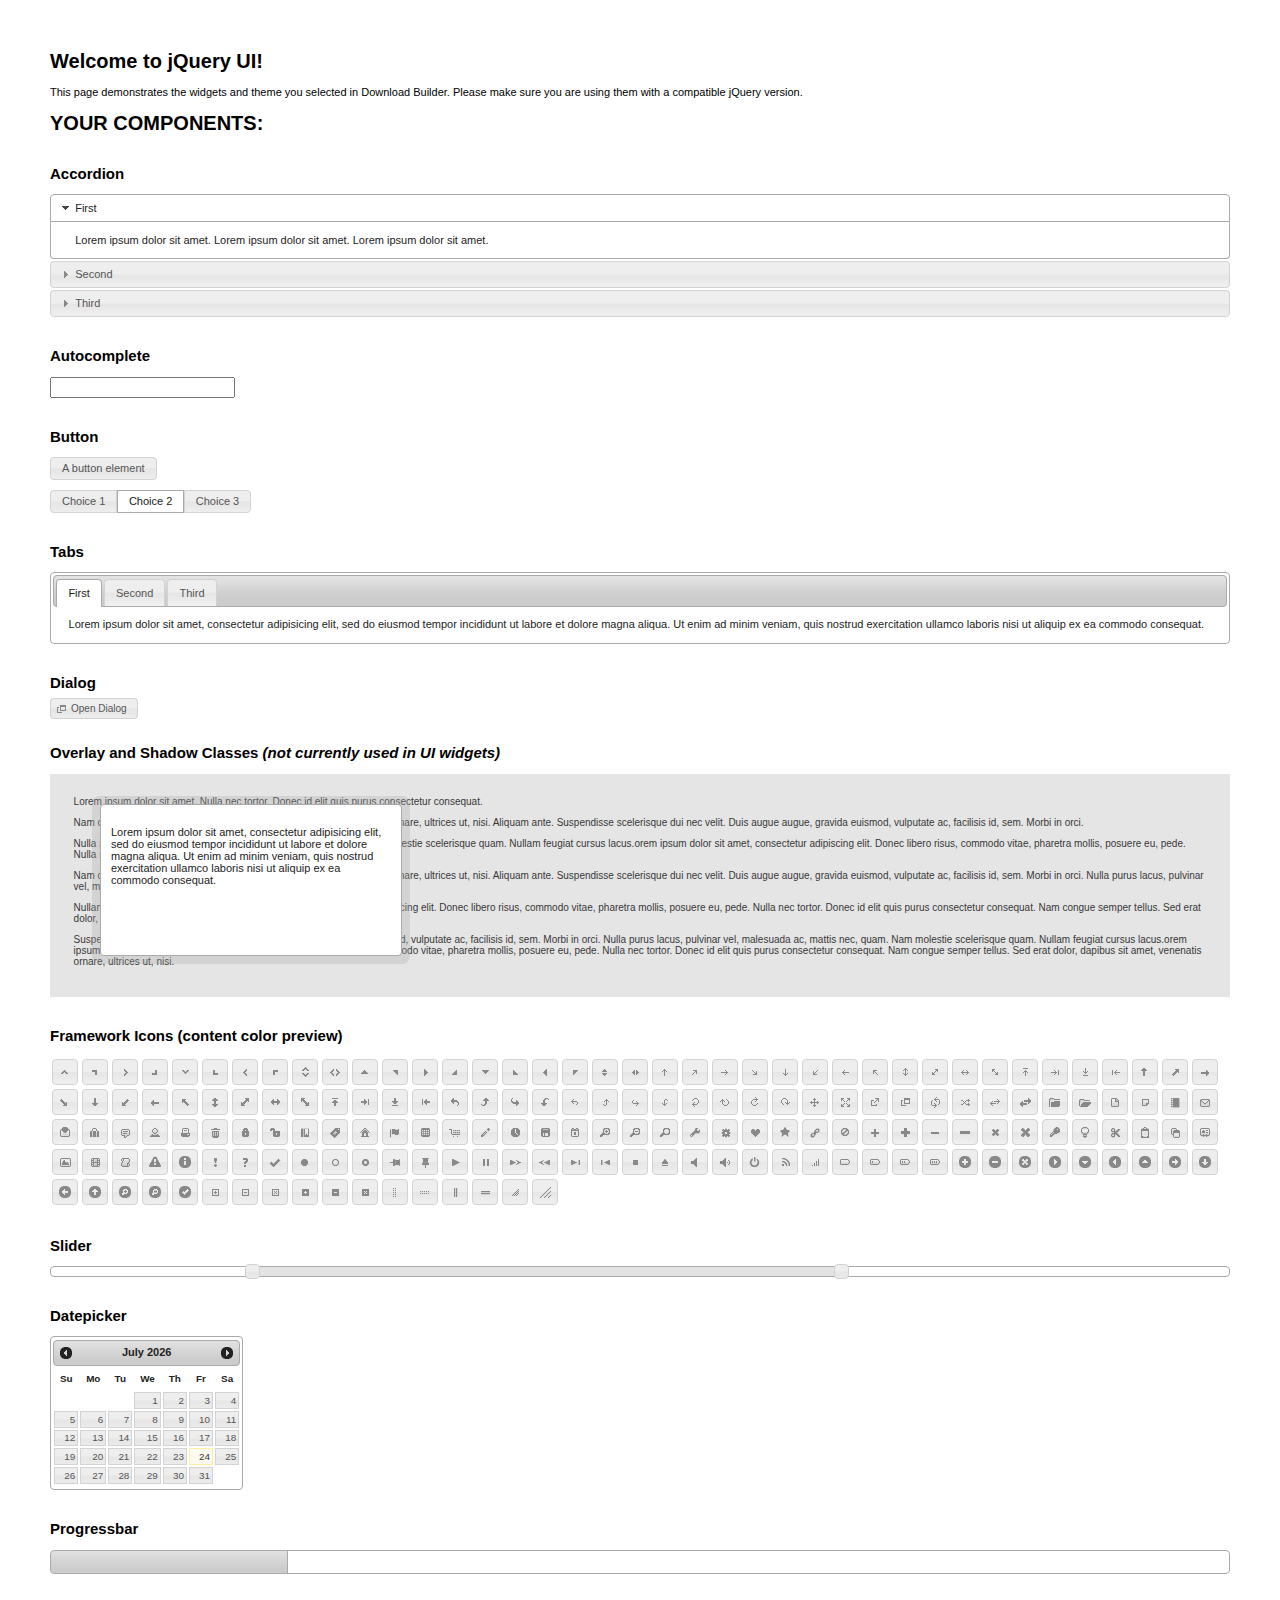
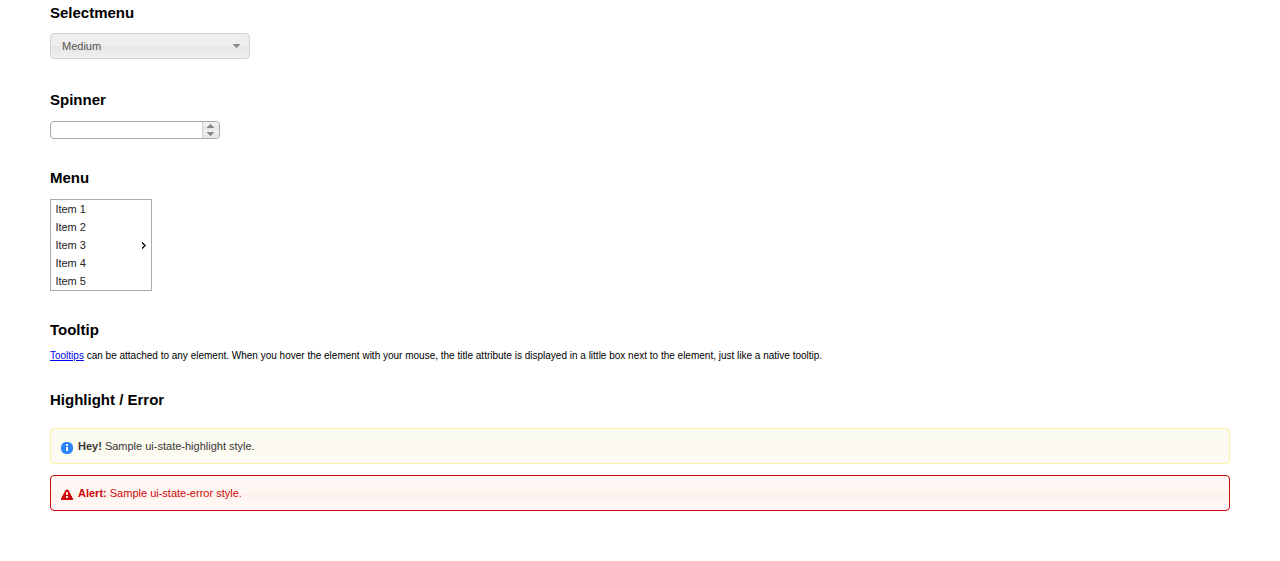
<file: jquery/index.html>
<!doctype html>
<html lang="us">
<head>
	<meta charset="utf-8">
	<title>jQuery UI Example Page</title>
	<link href="jquery-ui.css" rel="stylesheet">
	<style>
	body{
		font: 62.5% "Trebuchet MS", sans-serif;
		margin: 50px;
	}
	.demoHeaders {
		margin-top: 2em;
	}
	#dialog-link {
		padding: .4em 1em .4em 20px;
		text-decoration: none;
		position: relative;
	}
	#dialog-link span.ui-icon {
		margin: 0 5px 0 0;
		position: absolute;
		left: .2em;
		top: 50%;
		margin-top: -8px;
	}
	#icons {
		margin: 0;
		padding: 0;
	}
	#icons li {
		margin: 2px;
		position: relative;
		padding: 4px 0;
		cursor: pointer;
		float: left;
		list-style: none;
	}
	#icons span.ui-icon {
		float: left;
		margin: 0 4px;
	}
	.fakewindowcontain .ui-widget-overlay {
		position: absolute;
	}
	select {
		width: 200px;
	}
	</style>
</head>
<body>

<h1>Welcome to jQuery UI!</h1>

<div class="ui-widget">
	<p>This page demonstrates the widgets and theme you selected in Download Builder. Please make sure you are using them with a compatible jQuery version.</p>
</div>

<h1>YOUR COMPONENTS:</h1>


<!-- Accordion -->
<h2 class="demoHeaders">Accordion</h2>
<div id="accordion">
	<h3>First</h3>
	<div>Lorem ipsum dolor sit amet. Lorem ipsum dolor sit amet. Lorem ipsum dolor sit amet.</div>
	<h3>Second</h3>
	<div>Phasellus mattis tincidunt nibh.</div>
	<h3>Third</h3>
	<div>Nam dui erat, auctor a, dignissim quis.</div>
</div>



<!-- Autocomplete -->
<h2 class="demoHeaders">Autocomplete</h2>
<div>
	<input id="autocomplete" title="type &quot;a&quot;">
</div>



<!-- Button -->
<h2 class="demoHeaders">Button</h2>
<button id="button">A button element</button>
<form style="margin-top: 1em;">
	<div id="radioset">
		<input type="radio" id="radio1" name="radio"><label for="radio1">Choice 1</label>
		<input type="radio" id="radio2" name="radio" checked="checked"><label for="radio2">Choice 2</label>
		<input type="radio" id="radio3" name="radio"><label for="radio3">Choice 3</label>
	</div>
</form>



<!-- Tabs -->
<h2 class="demoHeaders">Tabs</h2>
<div id="tabs">
	<ul>
		<li><a href="#tabs-1">First</a></li>
		<li><a href="#tabs-2">Second</a></li>
		<li><a href="#tabs-3">Third</a></li>
	</ul>
	<div id="tabs-1">Lorem ipsum dolor sit amet, consectetur adipisicing elit, sed do eiusmod tempor incididunt ut labore et dolore magna aliqua. Ut enim ad minim veniam, quis nostrud exercitation ullamco laboris nisi ut aliquip ex ea commodo consequat.</div>
	<div id="tabs-2">Phasellus mattis tincidunt nibh. Cras orci urna, blandit id, pretium vel, aliquet ornare, felis. Maecenas scelerisque sem non nisl. Fusce sed lorem in enim dictum bibendum.</div>
	<div id="tabs-3">Nam dui erat, auctor a, dignissim quis, sollicitudin eu, felis. Pellentesque nisi urna, interdum eget, sagittis et, consequat vestibulum, lacus. Mauris porttitor ullamcorper augue.</div>
</div>



<!-- Dialog NOTE: Dialog is not generated by UI in this demo so it can be visually styled in themeroller-->
<h2 class="demoHeaders">Dialog</h2>
<p><a href="#" id="dialog-link" class="ui-state-default ui-corner-all"><span class="ui-icon ui-icon-newwin"></span>Open Dialog</a></p>

<h2 class="demoHeaders">Overlay and Shadow Classes <em>(not currently used in UI widgets)</em></h2>
<div style="position: relative; width: 96%; height: 200px; padding:1% 2%; overflow:hidden;" class="fakewindowcontain">
	<p>Lorem ipsum dolor sit amet,  Nulla nec tortor. Donec id elit quis purus consectetur consequat. </p><p>Nam congue semper tellus. Sed erat dolor, dapibus sit amet, venenatis ornare, ultrices ut, nisi. Aliquam ante. Suspendisse scelerisque dui nec velit. Duis augue augue, gravida euismod, vulputate ac, facilisis id, sem. Morbi in orci. </p><p>Nulla purus lacus, pulvinar vel, malesuada ac, mattis nec, quam. Nam molestie scelerisque quam. Nullam feugiat cursus lacus.orem ipsum dolor sit amet, consectetur adipiscing elit. Donec libero risus, commodo vitae, pharetra mollis, posuere eu, pede. Nulla nec tortor. Donec id elit quis purus consectetur consequat. </p><p>Nam congue semper tellus. Sed erat dolor, dapibus sit amet, venenatis ornare, ultrices ut, nisi. Aliquam ante. Suspendisse scelerisque dui nec velit. Duis augue augue, gravida euismod, vulputate ac, facilisis id, sem. Morbi in orci. Nulla purus lacus, pulvinar vel, malesuada ac, mattis nec, quam. Nam molestie scelerisque quam. </p><p>Nullam feugiat cursus lacus.orem ipsum dolor sit amet, consectetur adipiscing elit. Donec libero risus, commodo vitae, pharetra mollis, posuere eu, pede. Nulla nec tortor. Donec id elit quis purus consectetur consequat. Nam congue semper tellus. Sed erat dolor, dapibus sit amet, venenatis ornare, ultrices ut, nisi. Aliquam ante. </p><p>Suspendisse scelerisque dui nec velit. Duis augue augue, gravida euismod, vulputate ac, facilisis id, sem. Morbi in orci. Nulla purus lacus, pulvinar vel, malesuada ac, mattis nec, quam. Nam molestie scelerisque quam. Nullam feugiat cursus lacus.orem ipsum dolor sit amet, consectetur adipiscing elit. Donec libero risus, commodo vitae, pharetra mollis, posuere eu, pede. Nulla nec tortor. Donec id elit quis purus consectetur consequat. Nam congue semper tellus. Sed erat dolor, dapibus sit amet, venenatis ornare, ultrices ut, nisi. </p>

	<!-- ui-dialog -->
	<div class="ui-overlay"><div class="ui-widget-overlay"></div><div class="ui-widget-shadow ui-corner-all" style="width: 302px; height: 152px; position: absolute; left: 50px; top: 30px;"></div></div>
	<div style="position: absolute; width: 280px; height: 130px;left: 50px; top: 30px; padding: 10px;" class="ui-widget ui-widget-content ui-corner-all">
		<div class="ui-dialog-content ui-widget-content" style="background: none; border: 0;">
			<p>Lorem ipsum dolor sit amet, consectetur adipisicing elit, sed do eiusmod tempor incididunt ut labore et dolore magna aliqua. Ut enim ad minim veniam, quis nostrud exercitation ullamco laboris nisi ut aliquip ex ea commodo consequat.</p>
		</div>
	</div>

</div>

<!-- ui-dialog -->
<div id="dialog" title="Dialog Title">
	<p>Lorem ipsum dolor sit amet, consectetur adipisicing elit, sed do eiusmod tempor incididunt ut labore et dolore magna aliqua. Ut enim ad minim veniam, quis nostrud exercitation ullamco laboris nisi ut aliquip ex ea commodo consequat.</p>
</div>



<h2 class="demoHeaders">Framework Icons (content color preview)</h2>
<ul id="icons" class="ui-widget ui-helper-clearfix">
	<li class="ui-state-default ui-corner-all" title=".ui-icon-carat-1-n"><span class="ui-icon ui-icon-carat-1-n"></span></li>
	<li class="ui-state-default ui-corner-all" title=".ui-icon-carat-1-ne"><span class="ui-icon ui-icon-carat-1-ne"></span></li>
	<li class="ui-state-default ui-corner-all" title=".ui-icon-carat-1-e"><span class="ui-icon ui-icon-carat-1-e"></span></li>
	<li class="ui-state-default ui-corner-all" title=".ui-icon-carat-1-se"><span class="ui-icon ui-icon-carat-1-se"></span></li>
	<li class="ui-state-default ui-corner-all" title=".ui-icon-carat-1-s"><span class="ui-icon ui-icon-carat-1-s"></span></li>
	<li class="ui-state-default ui-corner-all" title=".ui-icon-carat-1-sw"><span class="ui-icon ui-icon-carat-1-sw"></span></li>
	<li class="ui-state-default ui-corner-all" title=".ui-icon-carat-1-w"><span class="ui-icon ui-icon-carat-1-w"></span></li>
	<li class="ui-state-default ui-corner-all" title=".ui-icon-carat-1-nw"><span class="ui-icon ui-icon-carat-1-nw"></span></li>
	<li class="ui-state-default ui-corner-all" title=".ui-icon-carat-2-n-s"><span class="ui-icon ui-icon-carat-2-n-s"></span></li>
	<li class="ui-state-default ui-corner-all" title=".ui-icon-carat-2-e-w"><span class="ui-icon ui-icon-carat-2-e-w"></span></li>
	<li class="ui-state-default ui-corner-all" title=".ui-icon-triangle-1-n"><span class="ui-icon ui-icon-triangle-1-n"></span></li>
	<li class="ui-state-default ui-corner-all" title=".ui-icon-triangle-1-ne"><span class="ui-icon ui-icon-triangle-1-ne"></span></li>
	<li class="ui-state-default ui-corner-all" title=".ui-icon-triangle-1-e"><span class="ui-icon ui-icon-triangle-1-e"></span></li>
	<li class="ui-state-default ui-corner-all" title=".ui-icon-triangle-1-se"><span class="ui-icon ui-icon-triangle-1-se"></span></li>
	<li class="ui-state-default ui-corner-all" title=".ui-icon-triangle-1-s"><span class="ui-icon ui-icon-triangle-1-s"></span></li>
	<li class="ui-state-default ui-corner-all" title=".ui-icon-triangle-1-sw"><span class="ui-icon ui-icon-triangle-1-sw"></span></li>
	<li class="ui-state-default ui-corner-all" title=".ui-icon-triangle-1-w"><span class="ui-icon ui-icon-triangle-1-w"></span></li>
	<li class="ui-state-default ui-corner-all" title=".ui-icon-triangle-1-nw"><span class="ui-icon ui-icon-triangle-1-nw"></span></li>
	<li class="ui-state-default ui-corner-all" title=".ui-icon-triangle-2-n-s"><span class="ui-icon ui-icon-triangle-2-n-s"></span></li>
	<li class="ui-state-default ui-corner-all" title=".ui-icon-triangle-2-e-w"><span class="ui-icon ui-icon-triangle-2-e-w"></span></li>
	<li class="ui-state-default ui-corner-all" title=".ui-icon-arrow-1-n"><span class="ui-icon ui-icon-arrow-1-n"></span></li>
	<li class="ui-state-default ui-corner-all" title=".ui-icon-arrow-1-ne"><span class="ui-icon ui-icon-arrow-1-ne"></span></li>
	<li class="ui-state-default ui-corner-all" title=".ui-icon-arrow-1-e"><span class="ui-icon ui-icon-arrow-1-e"></span></li>
	<li class="ui-state-default ui-corner-all" title=".ui-icon-arrow-1-se"><span class="ui-icon ui-icon-arrow-1-se"></span></li>
	<li class="ui-state-default ui-corner-all" title=".ui-icon-arrow-1-s"><span class="ui-icon ui-icon-arrow-1-s"></span></li>
	<li class="ui-state-default ui-corner-all" title=".ui-icon-arrow-1-sw"><span class="ui-icon ui-icon-arrow-1-sw"></span></li>
	<li class="ui-state-default ui-corner-all" title=".ui-icon-arrow-1-w"><span class="ui-icon ui-icon-arrow-1-w"></span></li>
	<li class="ui-state-default ui-corner-all" title=".ui-icon-arrow-1-nw"><span class="ui-icon ui-icon-arrow-1-nw"></span></li>
	<li class="ui-state-default ui-corner-all" title=".ui-icon-arrow-2-n-s"><span class="ui-icon ui-icon-arrow-2-n-s"></span></li>
	<li class="ui-state-default ui-corner-all" title=".ui-icon-arrow-2-ne-sw"><span class="ui-icon ui-icon-arrow-2-ne-sw"></span></li>
	<li class="ui-state-default ui-corner-all" title=".ui-icon-arrow-2-e-w"><span class="ui-icon ui-icon-arrow-2-e-w"></span></li>
	<li class="ui-state-default ui-corner-all" title=".ui-icon-arrow-2-se-nw"><span class="ui-icon ui-icon-arrow-2-se-nw"></span></li>
	<li class="ui-state-default ui-corner-all" title=".ui-icon-arrowstop-1-n"><span class="ui-icon ui-icon-arrowstop-1-n"></span></li>
	<li class="ui-state-default ui-corner-all" title=".ui-icon-arrowstop-1-e"><span class="ui-icon ui-icon-arrowstop-1-e"></span></li>
	<li class="ui-state-default ui-corner-all" title=".ui-icon-arrowstop-1-s"><span class="ui-icon ui-icon-arrowstop-1-s"></span></li>
	<li class="ui-state-default ui-corner-all" title=".ui-icon-arrowstop-1-w"><span class="ui-icon ui-icon-arrowstop-1-w"></span></li>
	<li class="ui-state-default ui-corner-all" title=".ui-icon-arrowthick-1-n"><span class="ui-icon ui-icon-arrowthick-1-n"></span></li>
	<li class="ui-state-default ui-corner-all" title=".ui-icon-arrowthick-1-ne"><span class="ui-icon ui-icon-arrowthick-1-ne"></span></li>
	<li class="ui-state-default ui-corner-all" title=".ui-icon-arrowthick-1-e"><span class="ui-icon ui-icon-arrowthick-1-e"></span></li>
	<li class="ui-state-default ui-corner-all" title=".ui-icon-arrowthick-1-se"><span class="ui-icon ui-icon-arrowthick-1-se"></span></li>
	<li class="ui-state-default ui-corner-all" title=".ui-icon-arrowthick-1-s"><span class="ui-icon ui-icon-arrowthick-1-s"></span></li>
	<li class="ui-state-default ui-corner-all" title=".ui-icon-arrowthick-1-sw"><span class="ui-icon ui-icon-arrowthick-1-sw"></span></li>
	<li class="ui-state-default ui-corner-all" title=".ui-icon-arrowthick-1-w"><span class="ui-icon ui-icon-arrowthick-1-w"></span></li>
	<li class="ui-state-default ui-corner-all" title=".ui-icon-arrowthick-1-nw"><span class="ui-icon ui-icon-arrowthick-1-nw"></span></li>
	<li class="ui-state-default ui-corner-all" title=".ui-icon-arrowthick-2-n-s"><span class="ui-icon ui-icon-arrowthick-2-n-s"></span></li>
	<li class="ui-state-default ui-corner-all" title=".ui-icon-arrowthick-2-ne-sw"><span class="ui-icon ui-icon-arrowthick-2-ne-sw"></span></li>
	<li class="ui-state-default ui-corner-all" title=".ui-icon-arrowthick-2-e-w"><span class="ui-icon ui-icon-arrowthick-2-e-w"></span></li>
	<li class="ui-state-default ui-corner-all" title=".ui-icon-arrowthick-2-se-nw"><span class="ui-icon ui-icon-arrowthick-2-se-nw"></span></li>
	<li class="ui-state-default ui-corner-all" title=".ui-icon-arrowthickstop-1-n"><span class="ui-icon ui-icon-arrowthickstop-1-n"></span></li>
	<li class="ui-state-default ui-corner-all" title=".ui-icon-arrowthickstop-1-e"><span class="ui-icon ui-icon-arrowthickstop-1-e"></span></li>
	<li class="ui-state-default ui-corner-all" title=".ui-icon-arrowthickstop-1-s"><span class="ui-icon ui-icon-arrowthickstop-1-s"></span></li>
	<li class="ui-state-default ui-corner-all" title=".ui-icon-arrowthickstop-1-w"><span class="ui-icon ui-icon-arrowthickstop-1-w"></span></li>
	<li class="ui-state-default ui-corner-all" title=".ui-icon-arrowreturnthick-1-w"><span class="ui-icon ui-icon-arrowreturnthick-1-w"></span></li>
	<li class="ui-state-default ui-corner-all" title=".ui-icon-arrowreturnthick-1-n"><span class="ui-icon ui-icon-arrowreturnthick-1-n"></span></li>
	<li class="ui-state-default ui-corner-all" title=".ui-icon-arrowreturnthick-1-e"><span class="ui-icon ui-icon-arrowreturnthick-1-e"></span></li>
	<li class="ui-state-default ui-corner-all" title=".ui-icon-arrowreturnthick-1-s"><span class="ui-icon ui-icon-arrowreturnthick-1-s"></span></li>
	<li class="ui-state-default ui-corner-all" title=".ui-icon-arrowreturn-1-w"><span class="ui-icon ui-icon-arrowreturn-1-w"></span></li>
	<li class="ui-state-default ui-corner-all" title=".ui-icon-arrowreturn-1-n"><span class="ui-icon ui-icon-arrowreturn-1-n"></span></li>
	<li class="ui-state-default ui-corner-all" title=".ui-icon-arrowreturn-1-e"><span class="ui-icon ui-icon-arrowreturn-1-e"></span></li>
	<li class="ui-state-default ui-corner-all" title=".ui-icon-arrowreturn-1-s"><span class="ui-icon ui-icon-arrowreturn-1-s"></span></li>
	<li class="ui-state-default ui-corner-all" title=".ui-icon-arrowrefresh-1-w"><span class="ui-icon ui-icon-arrowrefresh-1-w"></span></li>
	<li class="ui-state-default ui-corner-all" title=".ui-icon-arrowrefresh-1-n"><span class="ui-icon ui-icon-arrowrefresh-1-n"></span></li>
	<li class="ui-state-default ui-corner-all" title=".ui-icon-arrowrefresh-1-e"><span class="ui-icon ui-icon-arrowrefresh-1-e"></span></li>
	<li class="ui-state-default ui-corner-all" title=".ui-icon-arrowrefresh-1-s"><span class="ui-icon ui-icon-arrowrefresh-1-s"></span></li>
	<li class="ui-state-default ui-corner-all" title=".ui-icon-arrow-4"><span class="ui-icon ui-icon-arrow-4"></span></li>
	<li class="ui-state-default ui-corner-all" title=".ui-icon-arrow-4-diag"><span class="ui-icon ui-icon-arrow-4-diag"></span></li>
	<li class="ui-state-default ui-corner-all" title=".ui-icon-extlink"><span class="ui-icon ui-icon-extlink"></span></li>
	<li class="ui-state-default ui-corner-all" title=".ui-icon-newwin"><span class="ui-icon ui-icon-newwin"></span></li>
	<li class="ui-state-default ui-corner-all" title=".ui-icon-refresh"><span class="ui-icon ui-icon-refresh"></span></li>
	<li class="ui-state-default ui-corner-all" title=".ui-icon-shuffle"><span class="ui-icon ui-icon-shuffle"></span></li>
	<li class="ui-state-default ui-corner-all" title=".ui-icon-transfer-e-w"><span class="ui-icon ui-icon-transfer-e-w"></span></li>
	<li class="ui-state-default ui-corner-all" title=".ui-icon-transferthick-e-w"><span class="ui-icon ui-icon-transferthick-e-w"></span></li>
	<li class="ui-state-default ui-corner-all" title=".ui-icon-folder-collapsed"><span class="ui-icon ui-icon-folder-collapsed"></span></li>
	<li class="ui-state-default ui-corner-all" title=".ui-icon-folder-open"><span class="ui-icon ui-icon-folder-open"></span></li>
	<li class="ui-state-default ui-corner-all" title=".ui-icon-document"><span class="ui-icon ui-icon-document"></span></li>
	<li class="ui-state-default ui-corner-all" title=".ui-icon-document-b"><span class="ui-icon ui-icon-document-b"></span></li>
	<li class="ui-state-default ui-corner-all" title=".ui-icon-note"><span class="ui-icon ui-icon-note"></span></li>
	<li class="ui-state-default ui-corner-all" title=".ui-icon-mail-closed"><span class="ui-icon ui-icon-mail-closed"></span></li>
	<li class="ui-state-default ui-corner-all" title=".ui-icon-mail-open"><span class="ui-icon ui-icon-mail-open"></span></li>
	<li class="ui-state-default ui-corner-all" title=".ui-icon-suitcase"><span class="ui-icon ui-icon-suitcase"></span></li>
	<li class="ui-state-default ui-corner-all" title=".ui-icon-comment"><span class="ui-icon ui-icon-comment"></span></li>
	<li class="ui-state-default ui-corner-all" title=".ui-icon-person"><span class="ui-icon ui-icon-person"></span></li>
	<li class="ui-state-default ui-corner-all" title=".ui-icon-print"><span class="ui-icon ui-icon-print"></span></li>
	<li class="ui-state-default ui-corner-all" title=".ui-icon-trash"><span class="ui-icon ui-icon-trash"></span></li>
	<li class="ui-state-default ui-corner-all" title=".ui-icon-locked"><span class="ui-icon ui-icon-locked"></span></li>
	<li class="ui-state-default ui-corner-all" title=".ui-icon-unlocked"><span class="ui-icon ui-icon-unlocked"></span></li>
	<li class="ui-state-default ui-corner-all" title=".ui-icon-bookmark"><span class="ui-icon ui-icon-bookmark"></span></li>
	<li class="ui-state-default ui-corner-all" title=".ui-icon-tag"><span class="ui-icon ui-icon-tag"></span></li>
	<li class="ui-state-default ui-corner-all" title=".ui-icon-home"><span class="ui-icon ui-icon-home"></span></li>
	<li class="ui-state-default ui-corner-all" title=".ui-icon-flag"><span class="ui-icon ui-icon-flag"></span></li>
	<li class="ui-state-default ui-corner-all" title=".ui-icon-calculator"><span class="ui-icon ui-icon-calculator"></span></li>
	<li class="ui-state-default ui-corner-all" title=".ui-icon-cart"><span class="ui-icon ui-icon-cart"></span></li>
	<li class="ui-state-default ui-corner-all" title=".ui-icon-pencil"><span class="ui-icon ui-icon-pencil"></span></li>
	<li class="ui-state-default ui-corner-all" title=".ui-icon-clock"><span class="ui-icon ui-icon-clock"></span></li>
	<li class="ui-state-default ui-corner-all" title=".ui-icon-disk"><span class="ui-icon ui-icon-disk"></span></li>
	<li class="ui-state-default ui-corner-all" title=".ui-icon-calendar"><span class="ui-icon ui-icon-calendar"></span></li>
	<li class="ui-state-default ui-corner-all" title=".ui-icon-zoomin"><span class="ui-icon ui-icon-zoomin"></span></li>
	<li class="ui-state-default ui-corner-all" title=".ui-icon-zoomout"><span class="ui-icon ui-icon-zoomout"></span></li>
	<li class="ui-state-default ui-corner-all" title=".ui-icon-search"><span class="ui-icon ui-icon-search"></span></li>
	<li class="ui-state-default ui-corner-all" title=".ui-icon-wrench"><span class="ui-icon ui-icon-wrench"></span></li>
	<li class="ui-state-default ui-corner-all" title=".ui-icon-gear"><span class="ui-icon ui-icon-gear"></span></li>
	<li class="ui-state-default ui-corner-all" title=".ui-icon-heart"><span class="ui-icon ui-icon-heart"></span></li>
	<li class="ui-state-default ui-corner-all" title=".ui-icon-star"><span class="ui-icon ui-icon-star"></span></li>
	<li class="ui-state-default ui-corner-all" title=".ui-icon-link"><span class="ui-icon ui-icon-link"></span></li>
	<li class="ui-state-default ui-corner-all" title=".ui-icon-cancel"><span class="ui-icon ui-icon-cancel"></span></li>
	<li class="ui-state-default ui-corner-all" title=".ui-icon-plus"><span class="ui-icon ui-icon-plus"></span></li>
	<li class="ui-state-default ui-corner-all" title=".ui-icon-plusthick"><span class="ui-icon ui-icon-plusthick"></span></li>
	<li class="ui-state-default ui-corner-all" title=".ui-icon-minus"><span class="ui-icon ui-icon-minus"></span></li>
	<li class="ui-state-default ui-corner-all" title=".ui-icon-minusthick"><span class="ui-icon ui-icon-minusthick"></span></li>
	<li class="ui-state-default ui-corner-all" title=".ui-icon-close"><span class="ui-icon ui-icon-close"></span></li>
	<li class="ui-state-default ui-corner-all" title=".ui-icon-closethick"><span class="ui-icon ui-icon-closethick"></span></li>
	<li class="ui-state-default ui-corner-all" title=".ui-icon-key"><span class="ui-icon ui-icon-key"></span></li>
	<li class="ui-state-default ui-corner-all" title=".ui-icon-lightbulb"><span class="ui-icon ui-icon-lightbulb"></span></li>
	<li class="ui-state-default ui-corner-all" title=".ui-icon-scissors"><span class="ui-icon ui-icon-scissors"></span></li>
	<li class="ui-state-default ui-corner-all" title=".ui-icon-clipboard"><span class="ui-icon ui-icon-clipboard"></span></li>
	<li class="ui-state-default ui-corner-all" title=".ui-icon-copy"><span class="ui-icon ui-icon-copy"></span></li>
	<li class="ui-state-default ui-corner-all" title=".ui-icon-contact"><span class="ui-icon ui-icon-contact"></span></li>
	<li class="ui-state-default ui-corner-all" title=".ui-icon-image"><span class="ui-icon ui-icon-image"></span></li>
	<li class="ui-state-default ui-corner-all" title=".ui-icon-video"><span class="ui-icon ui-icon-video"></span></li>
	<li class="ui-state-default ui-corner-all" title=".ui-icon-script"><span class="ui-icon ui-icon-script"></span></li>
	<li class="ui-state-default ui-corner-all" title=".ui-icon-alert"><span class="ui-icon ui-icon-alert"></span></li>
	<li class="ui-state-default ui-corner-all" title=".ui-icon-info"><span class="ui-icon ui-icon-info"></span></li>
	<li class="ui-state-default ui-corner-all" title=".ui-icon-notice"><span class="ui-icon ui-icon-notice"></span></li>
	<li class="ui-state-default ui-corner-all" title=".ui-icon-help"><span class="ui-icon ui-icon-help"></span></li>
	<li class="ui-state-default ui-corner-all" title=".ui-icon-check"><span class="ui-icon ui-icon-check"></span></li>
	<li class="ui-state-default ui-corner-all" title=".ui-icon-bullet"><span class="ui-icon ui-icon-bullet"></span></li>
	<li class="ui-state-default ui-corner-all" title=".ui-icon-radio-off"><span class="ui-icon ui-icon-radio-off"></span></li>
	<li class="ui-state-default ui-corner-all" title=".ui-icon-radio-on"><span class="ui-icon ui-icon-radio-on"></span></li>
	<li class="ui-state-default ui-corner-all" title=".ui-icon-pin-w"><span class="ui-icon ui-icon-pin-w"></span></li>
	<li class="ui-state-default ui-corner-all" title=".ui-icon-pin-s"><span class="ui-icon ui-icon-pin-s"></span></li>
	<li class="ui-state-default ui-corner-all" title=".ui-icon-play"><span class="ui-icon ui-icon-play"></span></li>
	<li class="ui-state-default ui-corner-all" title=".ui-icon-pause"><span class="ui-icon ui-icon-pause"></span></li>
	<li class="ui-state-default ui-corner-all" title=".ui-icon-seek-next"><span class="ui-icon ui-icon-seek-next"></span></li>
	<li class="ui-state-default ui-corner-all" title=".ui-icon-seek-prev"><span class="ui-icon ui-icon-seek-prev"></span></li>
	<li class="ui-state-default ui-corner-all" title=".ui-icon-seek-end"><span class="ui-icon ui-icon-seek-end"></span></li>
	<li class="ui-state-default ui-corner-all" title=".ui-icon-seek-first"><span class="ui-icon ui-icon-seek-first"></span></li>
	<li class="ui-state-default ui-corner-all" title=".ui-icon-stop"><span class="ui-icon ui-icon-stop"></span></li>
	<li class="ui-state-default ui-corner-all" title=".ui-icon-eject"><span class="ui-icon ui-icon-eject"></span></li>
	<li class="ui-state-default ui-corner-all" title=".ui-icon-volume-off"><span class="ui-icon ui-icon-volume-off"></span></li>
	<li class="ui-state-default ui-corner-all" title=".ui-icon-volume-on"><span class="ui-icon ui-icon-volume-on"></span></li>
	<li class="ui-state-default ui-corner-all" title=".ui-icon-power"><span class="ui-icon ui-icon-power"></span></li>
	<li class="ui-state-default ui-corner-all" title=".ui-icon-signal-diag"><span class="ui-icon ui-icon-signal-diag"></span></li>
	<li class="ui-state-default ui-corner-all" title=".ui-icon-signal"><span class="ui-icon ui-icon-signal"></span></li>
	<li class="ui-state-default ui-corner-all" title=".ui-icon-battery-0"><span class="ui-icon ui-icon-battery-0"></span></li>
	<li class="ui-state-default ui-corner-all" title=".ui-icon-battery-1"><span class="ui-icon ui-icon-battery-1"></span></li>
	<li class="ui-state-default ui-corner-all" title=".ui-icon-battery-2"><span class="ui-icon ui-icon-battery-2"></span></li>
	<li class="ui-state-default ui-corner-all" title=".ui-icon-battery-3"><span class="ui-icon ui-icon-battery-3"></span></li>
	<li class="ui-state-default ui-corner-all" title=".ui-icon-circle-plus"><span class="ui-icon ui-icon-circle-plus"></span></li>
	<li class="ui-state-default ui-corner-all" title=".ui-icon-circle-minus"><span class="ui-icon ui-icon-circle-minus"></span></li>
	<li class="ui-state-default ui-corner-all" title=".ui-icon-circle-close"><span class="ui-icon ui-icon-circle-close"></span></li>
	<li class="ui-state-default ui-corner-all" title=".ui-icon-circle-triangle-e"><span class="ui-icon ui-icon-circle-triangle-e"></span></li>
	<li class="ui-state-default ui-corner-all" title=".ui-icon-circle-triangle-s"><span class="ui-icon ui-icon-circle-triangle-s"></span></li>
	<li class="ui-state-default ui-corner-all" title=".ui-icon-circle-triangle-w"><span class="ui-icon ui-icon-circle-triangle-w"></span></li>
	<li class="ui-state-default ui-corner-all" title=".ui-icon-circle-triangle-n"><span class="ui-icon ui-icon-circle-triangle-n"></span></li>
	<li class="ui-state-default ui-corner-all" title=".ui-icon-circle-arrow-e"><span class="ui-icon ui-icon-circle-arrow-e"></span></li>
	<li class="ui-state-default ui-corner-all" title=".ui-icon-circle-arrow-s"><span class="ui-icon ui-icon-circle-arrow-s"></span></li>
	<li class="ui-state-default ui-corner-all" title=".ui-icon-circle-arrow-w"><span class="ui-icon ui-icon-circle-arrow-w"></span></li>
	<li class="ui-state-default ui-corner-all" title=".ui-icon-circle-arrow-n"><span class="ui-icon ui-icon-circle-arrow-n"></span></li>
	<li class="ui-state-default ui-corner-all" title=".ui-icon-circle-zoomin"><span class="ui-icon ui-icon-circle-zoomin"></span></li>
	<li class="ui-state-default ui-corner-all" title=".ui-icon-circle-zoomout"><span class="ui-icon ui-icon-circle-zoomout"></span></li>
	<li class="ui-state-default ui-corner-all" title=".ui-icon-circle-check"><span class="ui-icon ui-icon-circle-check"></span></li>
	<li class="ui-state-default ui-corner-all" title=".ui-icon-circlesmall-plus"><span class="ui-icon ui-icon-circlesmall-plus"></span></li>
	<li class="ui-state-default ui-corner-all" title=".ui-icon-circlesmall-minus"><span class="ui-icon ui-icon-circlesmall-minus"></span></li>
	<li class="ui-state-default ui-corner-all" title=".ui-icon-circlesmall-close"><span class="ui-icon ui-icon-circlesmall-close"></span></li>
	<li class="ui-state-default ui-corner-all" title=".ui-icon-squaresmall-plus"><span class="ui-icon ui-icon-squaresmall-plus"></span></li>
	<li class="ui-state-default ui-corner-all" title=".ui-icon-squaresmall-minus"><span class="ui-icon ui-icon-squaresmall-minus"></span></li>
	<li class="ui-state-default ui-corner-all" title=".ui-icon-squaresmall-close"><span class="ui-icon ui-icon-squaresmall-close"></span></li>
	<li class="ui-state-default ui-corner-all" title=".ui-icon-grip-dotted-vertical"><span class="ui-icon ui-icon-grip-dotted-vertical"></span></li>
	<li class="ui-state-default ui-corner-all" title=".ui-icon-grip-dotted-horizontal"><span class="ui-icon ui-icon-grip-dotted-horizontal"></span></li>
	<li class="ui-state-default ui-corner-all" title=".ui-icon-grip-solid-vertical"><span class="ui-icon ui-icon-grip-solid-vertical"></span></li>
	<li class="ui-state-default ui-corner-all" title=".ui-icon-grip-solid-horizontal"><span class="ui-icon ui-icon-grip-solid-horizontal"></span></li>
	<li class="ui-state-default ui-corner-all" title=".ui-icon-gripsmall-diagonal-se"><span class="ui-icon ui-icon-gripsmall-diagonal-se"></span></li>
	<li class="ui-state-default ui-corner-all" title=".ui-icon-grip-diagonal-se"><span class="ui-icon ui-icon-grip-diagonal-se"></span></li>
</ul>


<!-- Slider -->
<h2 class="demoHeaders">Slider</h2>
<div id="slider"></div>



<!-- Datepicker -->
<h2 class="demoHeaders">Datepicker</h2>
<div id="datepicker"></div>



<!-- Progressbar -->
<h2 class="demoHeaders">Progressbar</h2>
<div id="progressbar"></div>



<!-- Progressbar -->
<h2 class="demoHeaders">Selectmenu</h2>
<select id="selectmenu">
	<option>Slower</option>
	<option>Slow</option>
	<option selected="selected">Medium</option>
	<option>Fast</option>
	<option>Faster</option>
</select>



<!-- Spinner -->
<h2 class="demoHeaders">Spinner</h2>
<input id="spinner">



<!-- Menu -->
<h2 class="demoHeaders">Menu</h2>
<ul style="width:100px;" id="menu">
	<li>Item 1</li>
	<li>Item 2</li>
	<li>Item 3
		<ul>
			<li>Item 3-1</li>
			<li>Item 3-2</li>
			<li>Item 3-3</li>
			<li>Item 3-4</li>
			<li>Item 3-5</li>
		</ul>
	</li>
	<li>Item 4</li>
	<li>Item 5</li>
</ul>



<!-- Tooltip -->
<h2 class="demoHeaders">Tooltip</h2>
<p id="tooltip">
	<a href="#" title="That&apos;s what this widget is">Tooltips</a> can be attached to any element. When you hover
the element with your mouse, the title attribute is displayed in a little box next to the element, just like a native tooltip.
</p>


<!-- Highlight / Error -->
<h2 class="demoHeaders">Highlight / Error</h2>
<div class="ui-widget">
	<div class="ui-state-highlight ui-corner-all" style="margin-top: 20px; padding: 0 .7em;">
		<p><span class="ui-icon ui-icon-info" style="float: left; margin-right: .3em;"></span>
		<strong>Hey!</strong> Sample ui-state-highlight style.</p>
	</div>
</div>
<br>
<div class="ui-widget">
	<div class="ui-state-error ui-corner-all" style="padding: 0 .7em;">
		<p><span class="ui-icon ui-icon-alert" style="float: left; margin-right: .3em;"></span>
		<strong>Alert:</strong> Sample ui-state-error style.</p>
	</div>
</div>

<script src="external/jquery/jquery.js"></script>
<script src="jquery-ui.js"></script>
<script>

$( "#accordion" ).accordion();



var availableTags = [
	"ActionScript",
	"AppleScript",
	"Asp",
	"BASIC",
	"C",
	"C++",
	"Clojure",
	"COBOL",
	"ColdFusion",
	"Erlang",
	"Fortran",
	"Groovy",
	"Haskell",
	"Java",
	"JavaScript",
	"Lisp",
	"Perl",
	"PHP",
	"Python",
	"Ruby",
	"Scala",
	"Scheme"
];
$( "#autocomplete" ).autocomplete({
	source: availableTags
});



$( "#button" ).button();
$( "#radioset" ).buttonset();



$( "#tabs" ).tabs();



$( "#dialog" ).dialog({
	autoOpen: false,
	width: 400,
	buttons: [
		{
			text: "Ok",
			click: function() {
				$( this ).dialog( "close" );
			}
		},
		{
			text: "Cancel",
			click: function() {
				$( this ).dialog( "close" );
			}
		}
	]
});

// Link to open the dialog
$( "#dialog-link" ).click(function( event ) {
	$( "#dialog" ).dialog( "open" );
	event.preventDefault();
});



$( "#datepicker" ).datepicker({
	inline: true
});



$( "#slider" ).slider({
	range: true,
	values: [ 17, 67 ]
});



$( "#progressbar" ).progressbar({
	value: 20
});



$( "#spinner" ).spinner();



$( "#menu" ).menu();



$( "#tooltip" ).tooltip();



$( "#selectmenu" ).selectmenu();


// Hover states on the static widgets
$( "#dialog-link, #icons li" ).hover(
	function() {
		$( this ).addClass( "ui-state-hover" );
	},
	function() {
		$( this ).removeClass( "ui-state-hover" );
	}
);
</script>
</body>
</html>
</file>
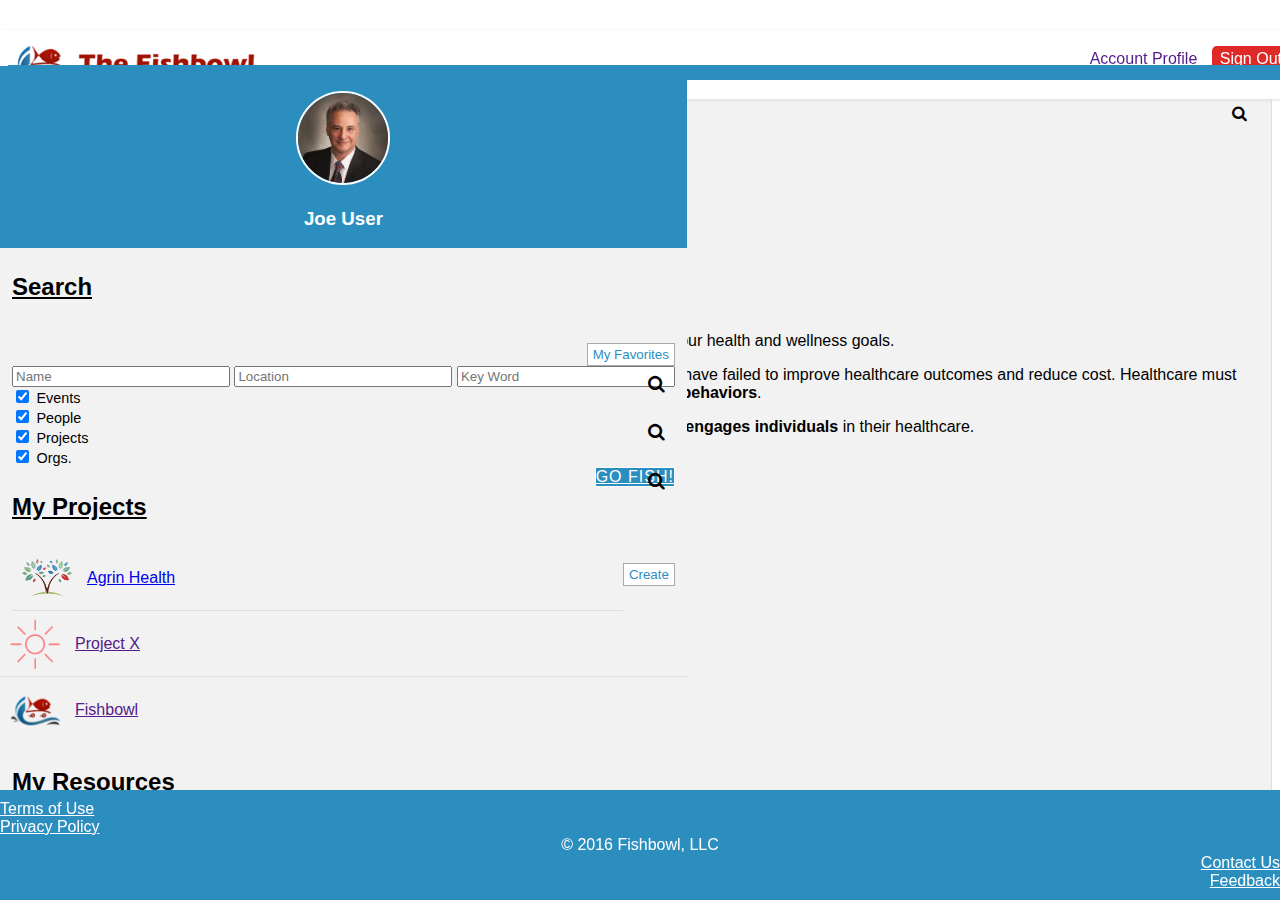
<file: dashboard/project/index.html>
<!DOCTYPE html>
<html lang="en">
<head>
	<meta name="viewport" content="width=device-width, initial-scale=1">
	<link rel="stylesheet" href="https://maxcdn.bootstrapcdn.com/font-awesome/4.4.0/css/font-awesome.min.css">
	<!-- Latest compiled and minified CSS -->
	<link rel="stylesheet" href="https://maxcdn.bootstrapcdn.com/bootstrap/3.3.6/css/bootstrap.min.css" integrity="sha384-1q8mTJOASx8j1Au+a5WDVnPi2lkFfwwEAa8hDDdjZlpLegxhjVME1fgjWPGmkzs7" crossorigin="anonymous">

	<!-- Latest compiled and minified JavaScript -->
	<script src="https://maxcdn.bootstrapcdn.com/bootstrap/3.3.6/js/bootstrap.min.js" integrity="sha384-0mSbJDEHialfmuBBQP6A4Qrprq5OVfW37PRR3j5ELqxss1yVqOtnepnHVP9aJ7xS" crossorigin="anonymous"></script>
	<link rel="stylesheet" href="../../jquery/jquery-ui.css">
	<link rel="stylesheet" href="../styles.css">
	<script src="../../jquery/external/jquery/jquery.js"></script>
	<script src="../../assets/custom.js"></script>
	<title>Fishbowl - Dashboard</title>
</head>
<body>
	<div class="container-fluid">
		<header>
			<div class="left">
				<a href="">
					<img class="logo" src="../../assets/images/logo-full.png" alt="The Fishbowl">
				</a>
			</div>
			<div class="right">
				<a href="">Account Profile</a>
				<a href="../../index.html" class="signOutBtn">Sign Out</a>
			</div>
			<div class="hamburger">
				<div class="bar barOne"></div>
				<div class="bar barTwo"></div>
				<div class="bar barThree"></div>
			</div>
			<ul class="mobileMenu">
				<li>
					<a href="">Account Profile</a>
				</li>
				<li>
					<a href="">Contact Us</a>
				</li>
				<li>
					<a href="">Feedback</a>
				</li>
				<li>
					<a href="">Privacy Policy</a>
				</li>
				<li>
					<a href="">Terms of Use</a>
				</li>
				<li>
					<a href="../../index.html">Sign Out</a>
				</li>
			</ul>
		</header>
		<div class="row contentRow">
			<div class="blueTop"></div>
			<div class="col-lg-3 col-md-3 col-sm-3 leftAside">
				<div class="userBox">
					<img class="userImg" src="../../assets/images/demo-user-img.jpg">
					<h3 class="form-group">Joe User</h3>
				</div>
				<div class="greyBlock searchArea form-group">
					<div class="row form-group">
						<div class="col-md-5">
							<h3>Search</h3>
						</div>
						<div class="col-md-7">
							<input type="submit" class="btn btnWhite" value="My Favorites">
						</div>
					</div>
					<form class="leftSearchForm">
						<input type="search" class="form-control form-group" placeholder="Name">
						<i class="fa fa-search one"></i>
						<input type="search" class="form-control form-group" placeholder="Location">
						<i class="fa fa-search two"></i>
						<input type="search" class="form-control form-group" placeholder="Key Word">
						<i class="fa fa-search three"></i>
						<div class="row form-group">
							<div class="col-md-6 col-sm-6 col-xs-3 searchType">
								<input type="checkbox" checked>
								<label>Events</label>
							</div>
							<div class="col-md-6 col-sm-6 col-xs-3 searchType">
								<input type="checkbox" checked>
								<label>People</label>
							</div>
							<div class="col-md-6 col-sm-6 col-xs-3 searchType form-group">
								<input type="checkbox" checked>
								<label>Projects</label>
							</div>
							<div class="col-md-6 col-sm-6 col-xs-3 searchType form-group">
								<input type="checkbox" checked>
								<label>Orgs.</label>
							</div>
							<div class="col-xs-12 pull-right">
								<a href="results.html" class="btn btnBlue">GO FISH!</a>
							</div>
						</div>
					</form>
				</div>
				<div class="greyBlock myProjects form-group">
					<div class="row form-group">
						<div class="col-md-5">
							<h3>My Projects</h3>
						</div>
						<div class="col-md-7">
							<input type="submit" class="btn btnWhite" value="Create">
						</div>
					</div>
					<div class="project">
						<a href="results-proj.html">
							<img src="../../assets/images/agrin-logo.png" alt="Agrin Health">
							<span>Agrin Health</span>
						</a>
					</div>
					<div class="project">
						<a href="">
							<img src="../../assets/images/sun-logo.png" alt="Project X">
							<span>Project X</span>
						</a>
					</div>
					<div class="project">
						<a href="">
							<img src="../../assets/images/fishbowl-fish-logo.png" alt="Fishbowl">
							<span>Fishbowl</span>
						</a>
					</div>
				</div>
				<div class="greyBlock myResources form-group">
					<div class="row form-group">
						<div class="col-md-5">
							<h3>My Resources</h3>
						</div>
						<div class="col-md-7">
							<input type="submit" class="btn btnWhite" value="Find">
						</div>
					</div>
					<div class="project">
						<a href="">
							<img src="../../assets/images/agrin-logo.png" alt="Agrin Health">
							<span>Agrin Health - How to...</span>
						</a>
					</div>
					<div class="project">
						<a href="">
							<img src="../../assets/images/sun-logo.png" alt="Project X">
							<span>Project X - Fun quiz</span>
						</a>
					</div>
					<div class="project">
						<a href="">
							<img src="../../assets/images/fishbowl-fish-logo.png" alt="Fishbowl">
							<span>Fishbowl - Fun quiz</span>
						</a>
					</div>
				</div>
			</div>



			<div class="col-lg-9 col-md-9 col-sm-9 dashboardInnerScreen" id="contentPushed">
				<div class="innerBlock">
					<div class="col-lg-9">
						<div class="row form-group">
							<div class="col-lg-2 col-md-3 col-sm-3 text-center form-group">
								<img class="imgSmallCircle" src="../../assets/images/agrin-logo.png">
							</div>
							<div class="col-lg-10 col-md-9 col-sm-9 form-group">
								<h3 class="text-red" style="text-decoration: none; margin-top: 0">Agrin Health Project <small>Created Feb 2, 2016</small></h3>
								<p class="text-blue lookingFor"><em>Healthcare, Healthcare IT</em></p>
								<p class="locatedIn">Nashville, TN</p>
								<p class="resultsBio"><strong>Overview: </strong>A personal health and wellness platform with individualized services to achieve your health and wellness goals.</p>
								<p><strong>Description:</strong> The traditional fragmented and impersonal approaches to patient engagement have failed to improve healthcare outcomes and reduce cost. Healthcare must find an effective way to engage consumers and get them to <strong>develop and sustain healthier behaviors</strong>.</p>
								<p>Healthcare providers and consumers want the same thing... <strong>simple, effective solution that engages individuals</strong> in their healthcare.</p>
								<a href="">245 Followers</a><br><br>
								<a href="" style="display: block" class="form-group">www.agrinhealth.com</a>
								<div class="resultsRow">
									<div class="row form-group">
										<div class="col-md-6 col-sm-6 col-xs-4">
											<h4 class="subHeading">Members (2):</h4>
										</div>
										<div class="col-md-6 col-sm-6 col-xs-8">
											<div class="col-md-8 col-sm-8 col-xs-8">
												<input type="search" placeholder="Name" class="form-control">
												<i class="fa fa-search"></i>
											</div>
											<div class="col-md-4 col-sm-4 col-xs-4">
												<input type="submit" value="Invite" class="btn btnBlue">
											</div>
										</div>
									</div>
									<a href="results-proj.html">
										<img class="imgSmallCircle" src="../../assets/images/karen-headshot.jpg" alt="Karen Thomas">
										<span>Karen Thomas</span>
									</a>
									<a href="">
										<img class="imgSmallCircle" src="../../assets/images/head-shot-woman.jpg" alt="">
										<span>Susan Smith</span>
									</a>	
								</div>
							</div>
						</div>
					</div>
					<div class="col-lg-3">
						<h4>Project Chat</h4>
					</div>

				</div>
			</div>

			
			<footer>
				<div class="col-lg-2 col-md-2 col-sm-2 col-xs-3 footerBlock terms">
					<a href="">Terms of Use</a>
				</div>
				<div class="col-lg-2 col-md-2 col-sm-2 col-xs-3 footerBlock priv">
					<a href="">Privacy Policy</a>
				</div>
				<div class="col-lg-4 col-md-4 col-sm-4 copyrightWide">
					<span>&copy 2016 Fishbowl, LLC</span>
				</div>
				<div class="col-lg-2 col-md-2 col-sm-2 col-xs-3 footerBlock contact">
					<a href="">Contact Us</a>
				</div>
				<div class="col-lg-2 col-md-2 col-sm-2 col-xs-3 footerBlock feedback">
					<a href="">Feedback</a>
				</div>
				<div class="col-lg-4 col-md-4 col-sm-4 col-xs-12 copyrightMobile">
					<span>&copy 2016 Fishbowl, LLC</span>
				</div>
			</footer>
		</div>
	</div>
</body>
</file>
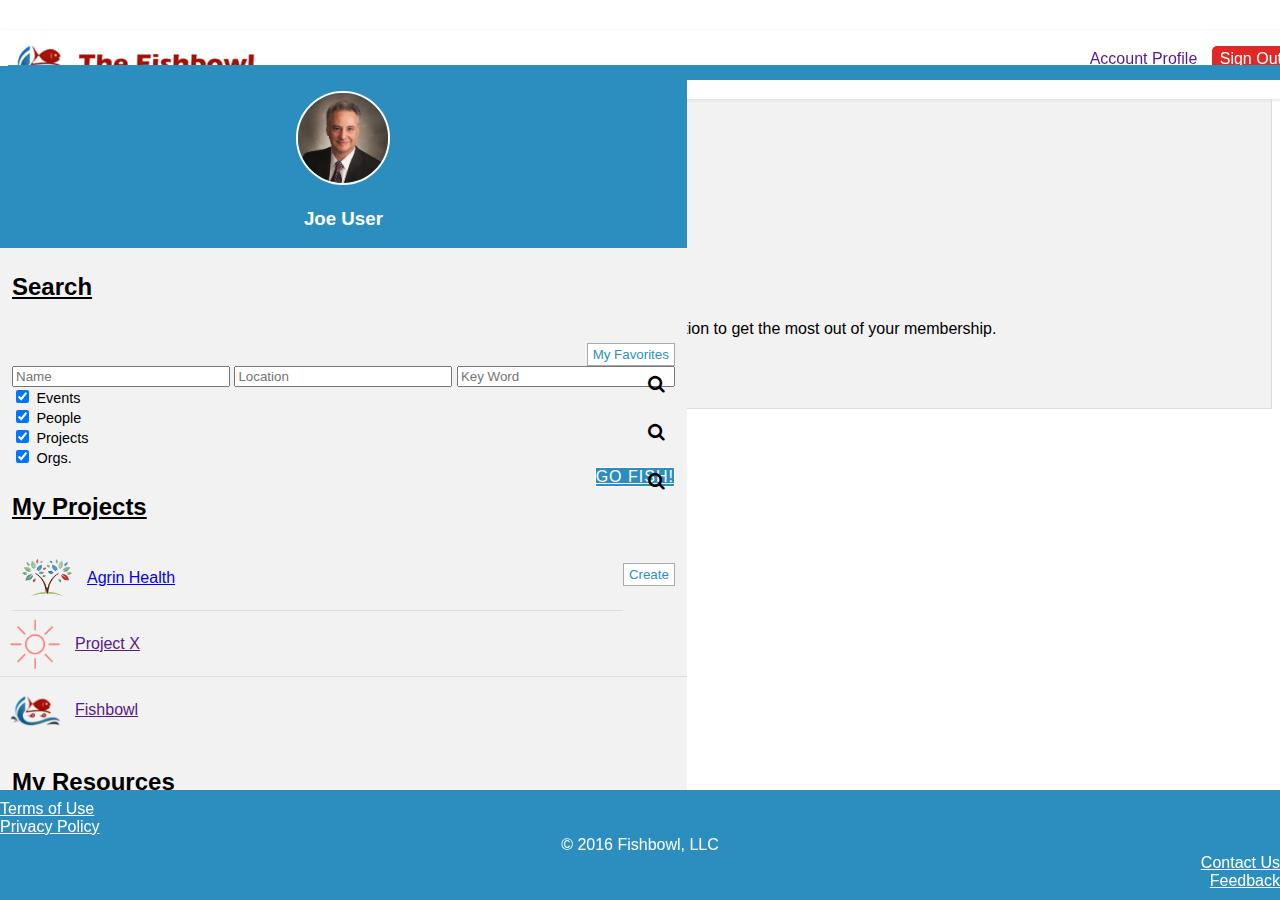
<file: dashboard/resources/index.html>
<!DOCTYPE html>
<html lang="en">
<head>
	<meta name="viewport" content="width=device-width, initial-scale=1">
	<link rel="stylesheet" href="https://maxcdn.bootstrapcdn.com/font-awesome/4.4.0/css/font-awesome.min.css">
	<!-- Latest compiled and minified CSS -->
	<link rel="stylesheet" href="https://maxcdn.bootstrapcdn.com/bootstrap/3.3.6/css/bootstrap.min.css" integrity="sha384-1q8mTJOASx8j1Au+a5WDVnPi2lkFfwwEAa8hDDdjZlpLegxhjVME1fgjWPGmkzs7" crossorigin="anonymous">

	<!-- Latest compiled and minified JavaScript -->
	<script src="https://maxcdn.bootstrapcdn.com/bootstrap/3.3.6/js/bootstrap.min.js" integrity="sha384-0mSbJDEHialfmuBBQP6A4Qrprq5OVfW37PRR3j5ELqxss1yVqOtnepnHVP9aJ7xS" crossorigin="anonymous"></script>
	<link rel="stylesheet" href="../../jquery/jquery-ui.css">
	<link rel="stylesheet" href="../styles.css">
	<script src="../../jquery/external/jquery/jquery.js"></script>
	<script src="../../assets/custom.js"></script>
	<title>Fishbowl - Dashboard</title>
</head>
<body>
	<div class="container-fluid">
		<header>
			<div class="left">
				<a href="">
					<img class="logo" src="../../assets/images/logo-full.png" alt="The Fishbowl">
				</a>
			</div>
			<div class="right">
				<a href="">Account Profile</a>
				<a href="../../index.html" class="signOutBtn">Sign Out</a>
			</div>
			<div class="hamburger">
				<div class="bar barOne"></div>
				<div class="bar barTwo"></div>
				<div class="bar barThree"></div>
			</div>
			<ul class="mobileMenu">
				<li>
					<a href="">Account Profile</a>
				</li>
				<li>
					<a href="">Contact Us</a>
				</li>
				<li>
					<a href="">Feedback</a>
				</li>
				<li>
					<a href="">Privacy Policy</a>
				</li>
				<li>
					<a href="">Terms of Use</a>
				</li>
				<li>
					<a href="../../index.html">Sign Out</a>
				</li>
			</ul>
		</header>
		<div class="row contentRow">
			<div class="blueTop"></div>
			<div class="col-lg-3 col-md-3 col-sm-3 leftAside">
				<div class="userBox">
					<img class="userImg" src="../../assets/images/demo-user-img.jpg">
					<h3 class="form-group">Joe User</h3>
				</div>
				<div class="greyBlock searchArea form-group">
					<div class="row form-group">
						<div class="col-md-5">
							<h3>Search</h3>
						</div>
						<div class="col-md-7">
							<input type="submit" class="btn btnWhite" value="My Favorites">
						</div>
					</div>
					<form class="leftSearchForm">
						<input type="search" class="form-control form-group" placeholder="Name">
						<i class="fa fa-search one"></i>
						<input type="search" class="form-control form-group" placeholder="Location">
						<i class="fa fa-search two"></i>
						<input type="search" class="form-control form-group" placeholder="Key Word">
						<i class="fa fa-search three"></i>
						<div class="row form-group">
							<div class="col-md-6 col-sm-6 col-xs-3 searchType">
								<input type="checkbox" checked>
								<label>Events</label>
							</div>
							<div class="col-md-6 col-sm-6 col-xs-3 searchType">
								<input type="checkbox" checked>
								<label>People</label>
							</div>
							<div class="col-md-6 col-sm-6 col-xs-3 searchType form-group">
								<input type="checkbox" checked>
								<label>Projects</label>
							</div>
							<div class="col-md-6 col-sm-6 col-xs-3 searchType form-group">
								<input type="checkbox" checked>
								<label>Orgs.</label>
							</div>
							<div class="col-xs-12 pull-right">
								<a href="results.html" class="btn btnBlue">GO FISH!</a>
							</div>
						</div>
					</form>
				</div>
				<div class="greyBlock myProjects form-group">
					<div class="row form-group">
						<div class="col-md-5">
							<h3>My Projects</h3>
						</div>
						<div class="col-md-7">
							<input type="submit" class="btn btnWhite" value="Create">
						</div>
					</div>
					<div class="project">
						<a href="results-proj.html">
							<img src="../../assets/images/agrin-logo.png" alt="Agrin Health">
							<span>Agrin Health</span>
						</a>
					</div>
					<div class="project">
						<a href="">
							<img src="../../assets/images/sun-logo.png" alt="Project X">
							<span>Project X</span>
						</a>
					</div>
					<div class="project">
						<a href="">
							<img src="../../assets/images/fishbowl-fish-logo.png" alt="Fishbowl">
							<span>Fishbowl</span>
						</a>
					</div>
				</div>
				<div class="greyBlock myResources form-group">
					<div class="row form-group">
						<div class="col-md-5">
							<h3>My Resources</h3>
						</div>
						<div class="col-md-7">
							<input type="submit" class="btn btnWhite" value="Find">
						</div>
					</div>
					<div class="project">
						<a href="">
							<img src="../../assets/images/agrin-logo.png" alt="Agrin Health">
							<span>Agrin Health - How to...</span>
						</a>
					</div>
					<div class="project">
						<a href="">
							<img src="../../assets/images/sun-logo.png" alt="Project X">
							<span>Project X - Fun quiz</span>
						</a>
					</div>
					<div class="project">
						<a href="">
							<img src="../../assets/images/fishbowl-fish-logo.png" alt="Fishbowl">
							<span>Fishbowl - Fun quiz</span>
						</a>
					</div>
				</div>
			</div>



			<div class="col-lg-9 col-md-9 col-sm-9 dashboardInnerScreen" id="contentPushed">
				<div class="innerBlock">
					<div class="indivResultsBottomSec">
						<h4>My Resources</h4>
						<div class="col-lg-2">
							<a href="">
								<img class="imgSmallCircle" src="../../assets/images/fishbowl-fish-logo.png">
							</a>
						</div>
						<div class="col-lg-10">
							<a href=""><strong>How to use The Fishbowl</strong></a>
							<p>This is a user guide for The Fishbowl intended for all users. Check out the tips and tricks section to get the most out of your membership.</p>
							<p>2 members <a href="">www.myfishbowl.net</a></p>
						</div>
					</div>
				</div>
			</div>

			
			<footer>
				<div class="col-lg-2 col-md-2 col-sm-2 col-xs-3 footerBlock terms">
					<a href="">Terms of Use</a>
				</div>
				<div class="col-lg-2 col-md-2 col-sm-2 col-xs-3 footerBlock priv">
					<a href="">Privacy Policy</a>
				</div>
				<div class="col-lg-4 col-md-4 col-sm-4 copyrightWide">
					<span>&copy 2016 Fishbowl, LLC</span>
				</div>
				<div class="col-lg-2 col-md-2 col-sm-2 col-xs-3 footerBlock contact">
					<a href="">Contact Us</a>
				</div>
				<div class="col-lg-2 col-md-2 col-sm-2 col-xs-3 footerBlock feedback">
					<a href="">Feedback</a>
				</div>
				<div class="col-lg-4 col-md-4 col-sm-4 col-xs-12 copyrightMobile">
					<span>&copy 2016 Fishbowl, LLC</span>
				</div>
			</footer>
		</div>
	</div>
</body>
</file>
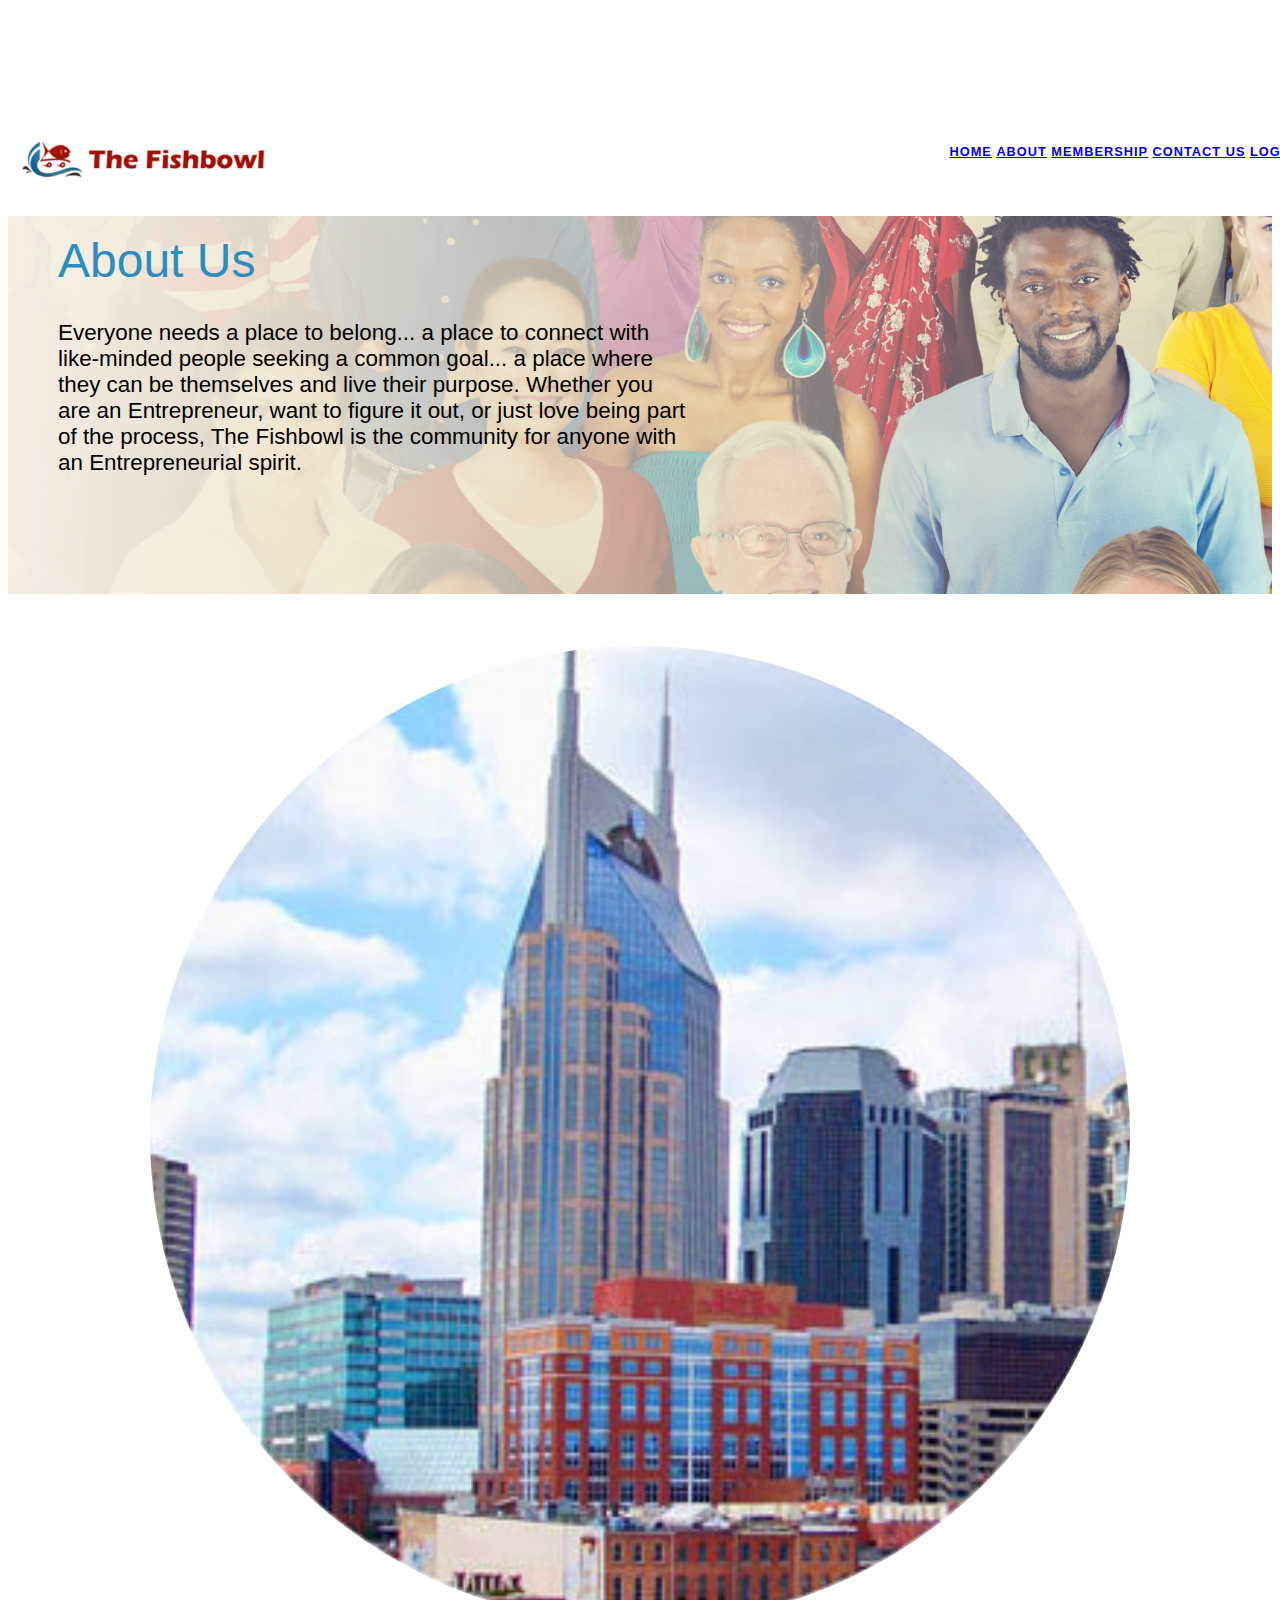
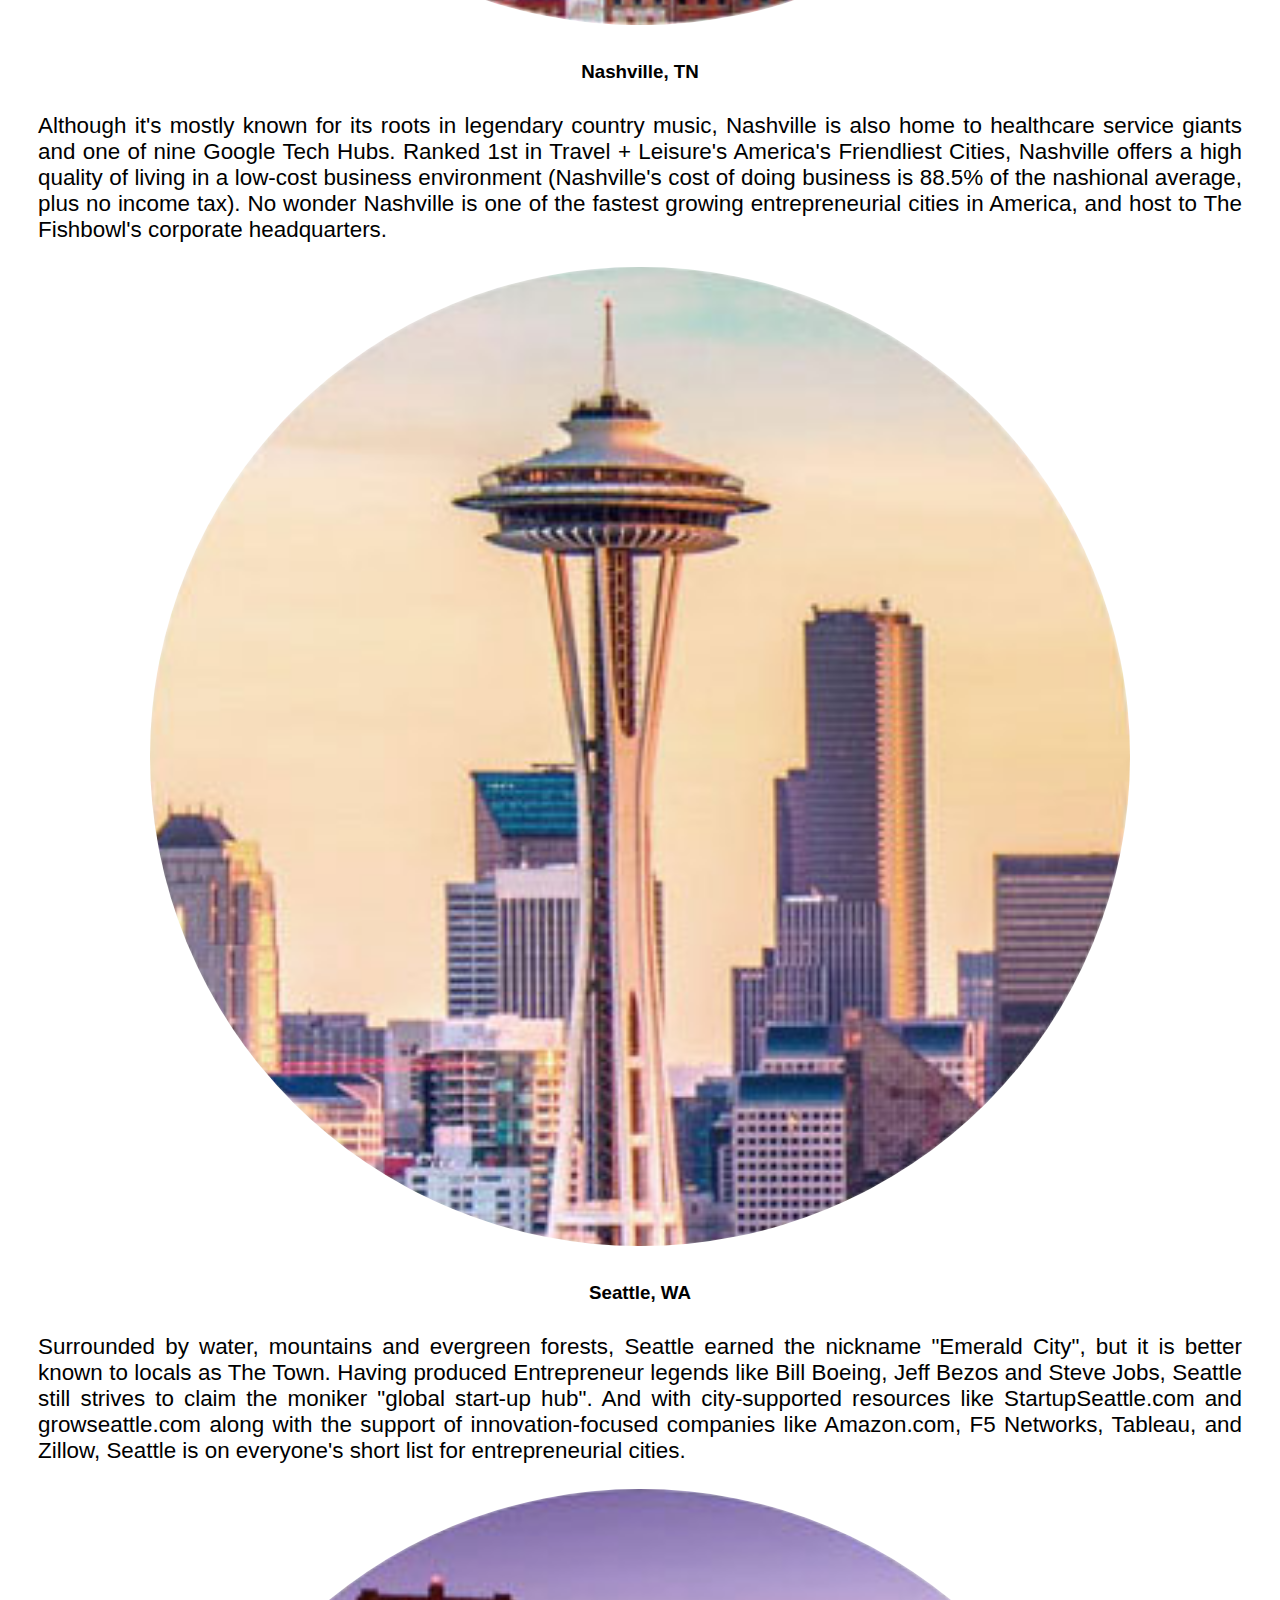
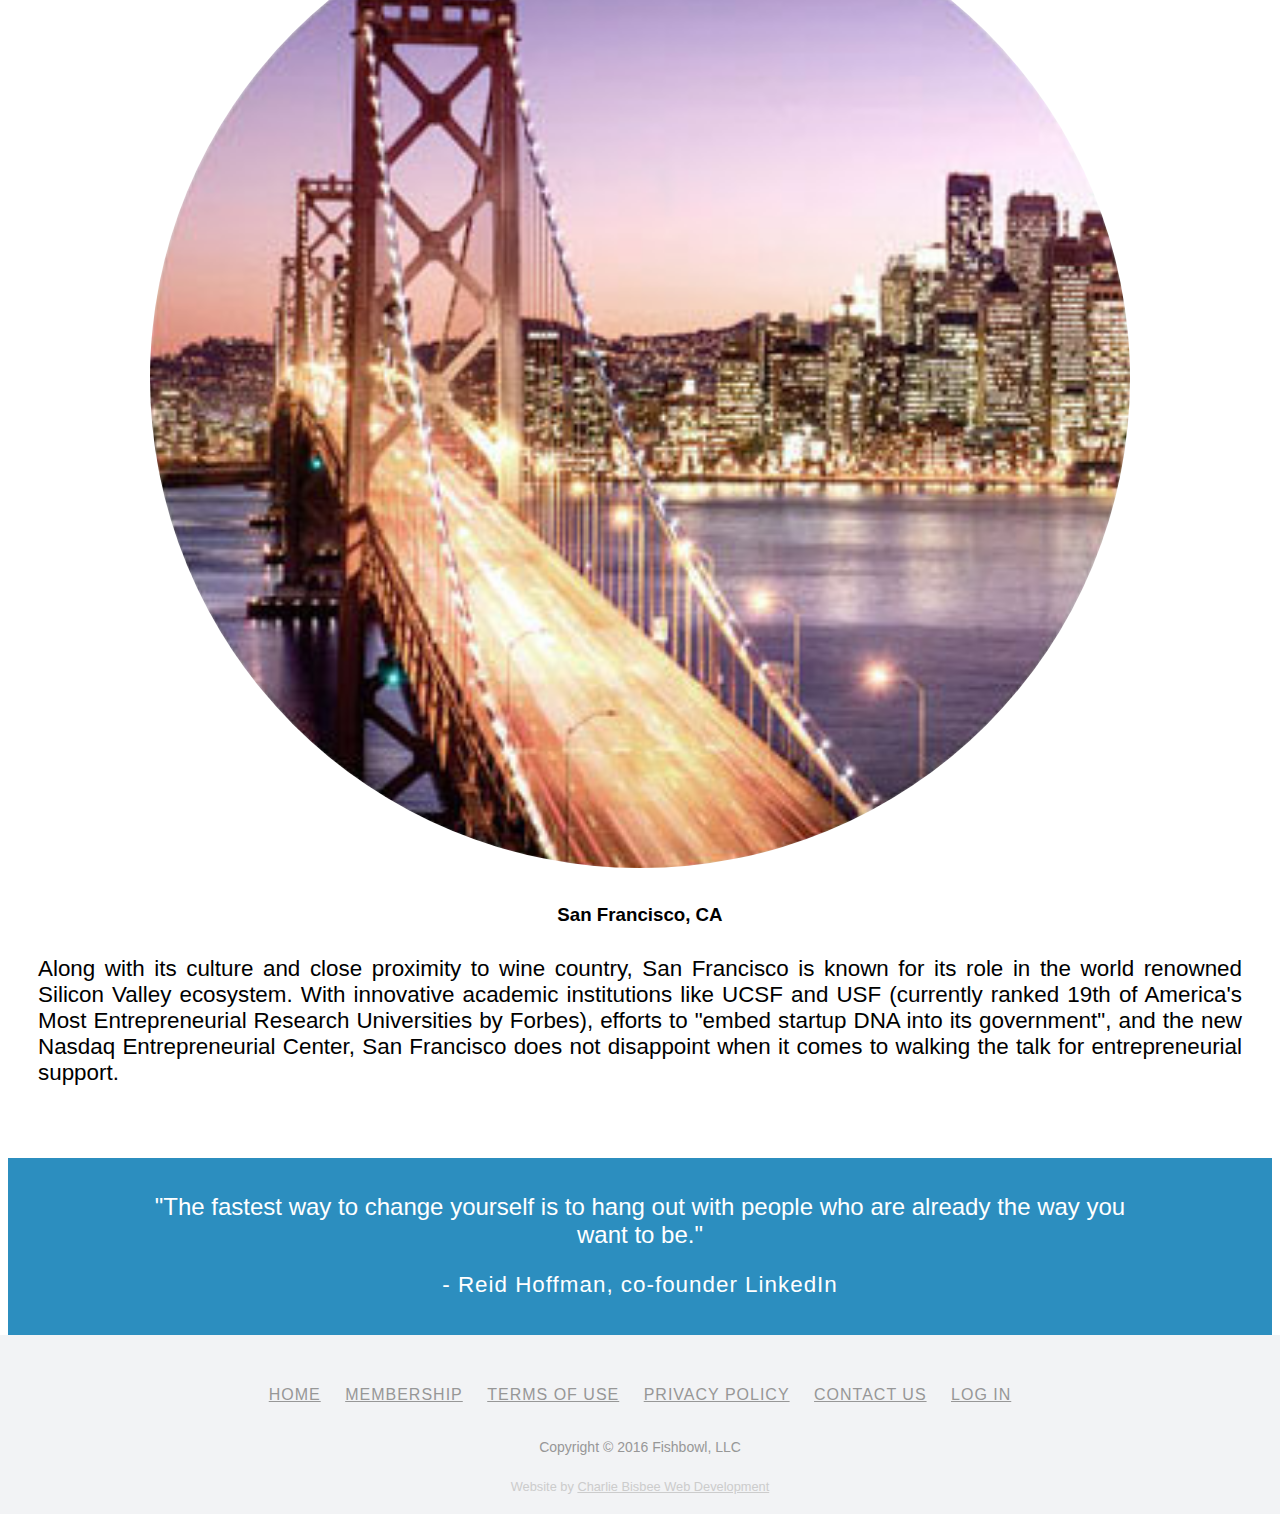
<file: about.html>
<!DOCTYPE html>
<html lang="en">
<head>
	<meta name="viewport" content="width=device-width, initial-scale=1">
	<link rel="stylesheet" href="https://maxcdn.bootstrapcdn.com/font-awesome/4.4.0/css/font-awesome.min.css">
	<!-- Latest compiled and minified CSS -->
	<link rel="stylesheet" href="https://maxcdn.bootstrapcdn.com/bootstrap/3.3.6/css/bootstrap.min.css" integrity="sha384-1q8mTJOASx8j1Au+a5WDVnPi2lkFfwwEAa8hDDdjZlpLegxhjVME1fgjWPGmkzs7" crossorigin="anonymous">

	<!-- Latest compiled and minified JavaScript -->
	<script src="https://maxcdn.bootstrapcdn.com/bootstrap/3.3.6/js/bootstrap.min.js" integrity="sha384-0mSbJDEHialfmuBBQP6A4Qrprq5OVfW37PRR3j5ELqxss1yVqOtnepnHVP9aJ7xS" crossorigin="anonymous"></script>
	<link rel="stylesheet" href="jquery/jquery-ui.css">
	<link rel="stylesheet" href="assets/custom.css">
	<script src="jquery/external/jquery/jquery.js"></script>
	<title>Fishbowl - About</title>
</head>
<body>
	<div class="container-fluid">
		<header class="header">
			<div class="left">
				<a href="index.html">
					<img class="logo" src="assets/images/logo-full.png" alt="The Fishbowl">
				</a>
			</div>
			<ul class="nav right">
				<li>
					<a href="index.html">HOME</a>
				</li>
				<li>
					<a href="about.html">ABOUT</a>
				</li>
				<li>
					<a href="membership.html">MEMBERSHIP</a>
				</li>
				<li>
					<a href="contactus.html">CONTACT US</a>
				</li>
				<li>
					<a href="login.html">LOG IN</a>
				</li>
			</ul>
			<div class="hamburger">
				<div class="bar barOne"></div>
				<div class="bar barTwo"></div>
				<div class="bar barThree"></div>
			</div>
			<ul class="mobileMenu">
				<li>
					<a href="index.html">HOME</a>
				</li>
				<li>
					<a href="about.html">ABOUT</a>
				</li>
				<li>
					<a href="membership.html">MEMBERSHIP</a>
				</li>
				<li>
					<a href="contactus.html">CONTACT US</a>
				</li>
				<li>
					<a href="login.html">LOG IN</a>
				</li>
			</ul>
		</header>
		<div id="contentRow">
			<div class="row banner aboutUs">
				<div class="textSec">
					<h1 class="blue-text">About Us</h1>
					<p>Everyone needs a place to belong... a place to connect with like-minded people seeking a common goal... a place where they can be themselves and live their purpose. Whether you are an Entrepreneur, want to figure it out, or just love being part of the process, The Fishbowl is the community for anyone with an Entrepreneurial spirit.</p>
				</div>
			</div>
			<div class="row locationsSec">
				<div class="col-lg-4 col-md-4 col-sm-4 location">
					<img src="assets/images/nashville1.jpg" alt="Nashville, TN">
					<h3>Nashville, TN</h3>
					<p>Although it's mostly known for its roots in legendary country music, Nashville is also home to healthcare service giants and one of nine Google Tech Hubs. Ranked 1st in Travel + Leisure's America's Friendliest Cities, Nashville offers a high quality of living in a low-cost business environment (Nashville's cost of doing business is 88.5% of the nashional average, plus no income tax). No wonder Nashville is one of the fastest growing entrepreneurial cities in America, and host to The Fishbowl's corporate headquarters.</p>
				</div>
				<div class="col-lg-4 col-md-4 col-sm-4 location">
					<img src="assets/images/seattle1.jpg" alt="Seattle, WA">
					<h3>Seattle, WA</h3>
					<p>Surrounded by water, mountains and evergreen forests, Seattle earned the nickname "Emerald City", but it is better known to locals as The Town. Having produced Entrepreneur legends like Bill Boeing, Jeff Bezos and Steve Jobs, Seattle still strives to claim the moniker "global start-up hub". And with city-supported resources like StartupSeattle.com and growseattle.com along with the support of innovation-focused companies like Amazon.com, F5 Networks, Tableau, and Zillow, Seattle is on everyone's short list for entrepreneurial cities.</p>
				</div>
				<div class="col-lg-4 col-md-4 col-sm-4 location">
					<img src="assets/images/sanfrancisco1.jpg" alt="San Francisco, CA">
					<h3>San Francisco, CA</h3>
					<p>Along with its culture and close proximity to wine country, San Francisco is known for its role in the world renowned Silicon Valley ecosystem. With innovative academic institutions like UCSF and USF (currently ranked 19th of America's Most Entrepreneurial Research Universities by Forbes), efforts to "embed startup DNA into its government", and the new Nasdaq Entrepreneurial Center, San Francisco does not disappoint when it comes to walking the talk for entrepreneurial support.</p>
				</div>
			</div>
			
			
			
			
			<div class="row quoteBar">
				<h2>"The fastest way to change yourself is to hang out with people who are already the way you want to be."</h2>
				<p>- Reid Hoffman, co-founder LinkedIn</p>
			</div>
			<footer>
				<ul class="footerNav">
					<li>
						<a href="index.html">HOME</a>
					</li>
					<li>
						<a href="membership.html">MEMBERSHIP</a>
					</li>
					<li>
						<a href="termsofuse.html">TERMS OF USE</a>
					</li>
					<li>
						<a href="privacypolicy.html">PRIVACY POLICY</a>
					</li>
					<li>
						<a href="contactus.html">CONTACT US</a>
					</li>
					<li>
						<a href="login.html">LOG IN</a>
					</li>
				</ul>
				<p class="copyright">Copyright &copy 2016 Fishbowl, LLC</p>
				<p class="charlie">Website by <a href="http://charliebisbee.com/" target="_blank">Charlie Bisbee Web Development</a></p>
			</footer>
		</div>
	</div>
	<script>
	$(window).scroll(function() {    
		    var scrollDown = $(window).scrollTop();

		    if (scrollDown >= 50) {
		        $(".header").addClass("headerScroll");
		    }
		});

		$(window).scroll(function() {    
		    var scrollUp = $(window).scrollTop();

		    if (scrollUp <= 50) {
		        $(".header").removeClass("headerScroll");
		    }
		});

		$(function() {
			$(".hamburger").click(function() {
				$(".mobileMenu").toggleClass("mobileMenuShow");
				$(".barOne").toggleClass("barOneEffect");
				$(".barTwo").toggleClass("barTwoEffect");
				$(".barThree").toggleClass("barThreeEffect");
			});
		});
	</script>
</body>
</html>
</file>
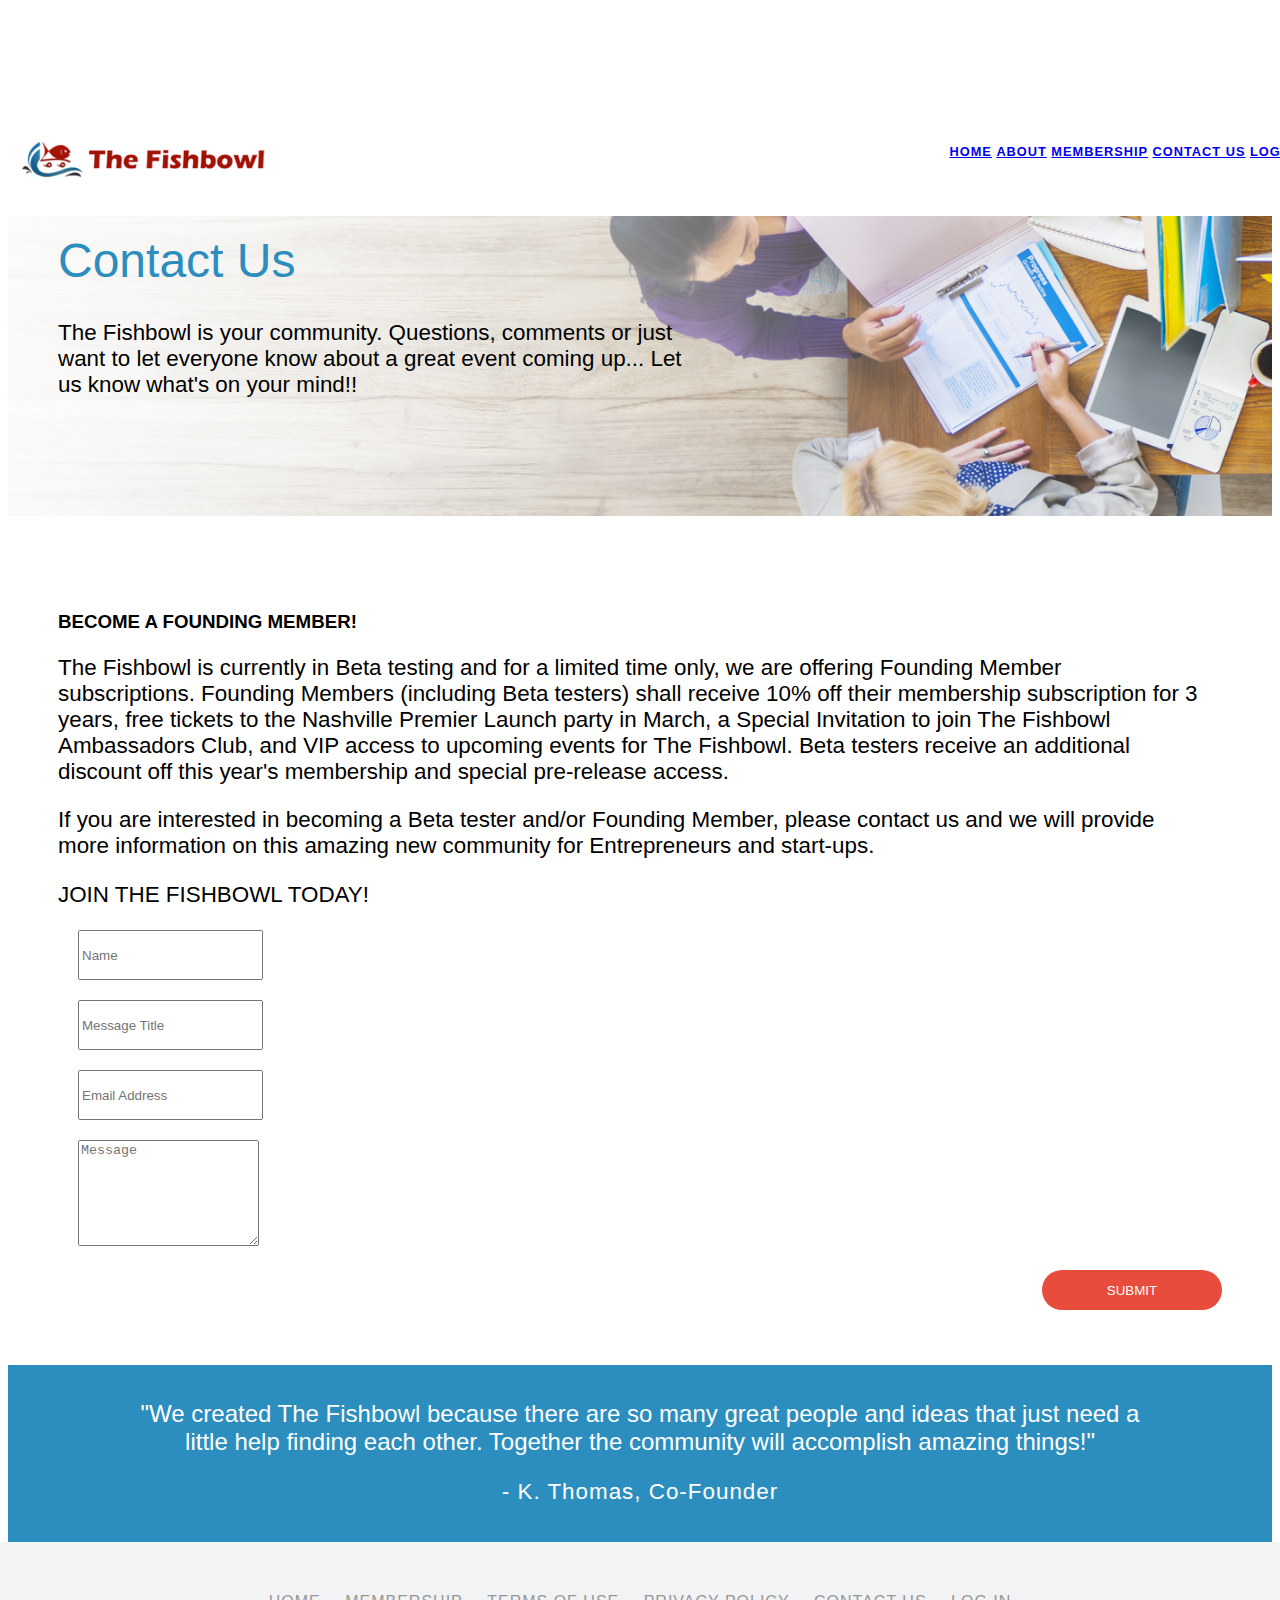
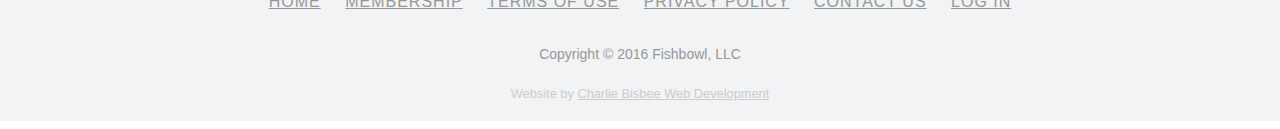
<file: contactus.html>
<!DOCTYPE html>
<html lang="en">
<head>
	<meta name="viewport" content="width=device-width, initial-scale=1">
	<link rel="stylesheet" href="https://maxcdn.bootstrapcdn.com/font-awesome/4.4.0/css/font-awesome.min.css">
	<!-- Latest compiled and minified CSS -->
	<link rel="stylesheet" href="https://maxcdn.bootstrapcdn.com/bootstrap/3.3.6/css/bootstrap.min.css" integrity="sha384-1q8mTJOASx8j1Au+a5WDVnPi2lkFfwwEAa8hDDdjZlpLegxhjVME1fgjWPGmkzs7" crossorigin="anonymous">

	<!-- Latest compiled and minified JavaScript -->
	<script src="https://maxcdn.bootstrapcdn.com/bootstrap/3.3.6/js/bootstrap.min.js" integrity="sha384-0mSbJDEHialfmuBBQP6A4Qrprq5OVfW37PRR3j5ELqxss1yVqOtnepnHVP9aJ7xS" crossorigin="anonymous"></script>
	<link rel="stylesheet" href="jquery/jquery-ui.css">
	<link rel="stylesheet" href="assets/custom.css">
	<script src="jquery/external/jquery/jquery.js"></script>
	<title>Fishbowl - Contact Us</title>
</head>
<body>
	<div class="container-fluid">
		<header class="header">
			<div class="left">
				<a href="index.html">
					<img class="logo" src="assets/images/logo-full.png" alt="The Fishbowl">
				</a>
			</div>
			<ul class="nav right">
				<li>
					<a href="index.html">HOME</a>
				</li>
				<li>
					<a href="about.html">ABOUT</a>
				</li>
				<li>
					<a href="membership.html">MEMBERSHIP</a>
				</li>
				<li>
					<a href="contactus.html">CONTACT US</a>
				</li>
				<li>
					<a href="dashboard/index.html" target="_blank">LOG IN</a>
				</li>
			</ul>
			<div class="hamburger">
				<div class="bar barOne"></div>
				<div class="bar barTwo"></div>
				<div class="bar barThree"></div>
			</div>
			<ul class="mobileMenu">
				<li>
					<a href="index.html">HOME</a>
				</li>
				<li>
					<a href="about.html">ABOUT</a>
				</li>
				<li>
					<a href="membership.html">MEMBERSHIP</a>
				</li>
				<li>
					<a href="contactus.html">CONTACT US</a>
				</li>
				<li>
					<a href="dashboard/index.html" target="_blank">LOG IN</a>
				</li>
			</ul>
		</header>
		<div id="contentRow">
			<div class="row banner contactUs">
				<div class="textSec">
					<h1 class="blue-text">Contact Us</h1>
					<p>The Fishbowl is your community. Questions, comments or just want to let everyone know about a great event coming up... Let us know what's on your mind!!</p>
				</div>
			</div>
			<div class="row contactUsSec">
				<div class="col-lg-7 col-md-7 col-sm-7 left">
					<h3>BECOME A FOUNDING MEMBER!</h3>
					<p>The Fishbowl is currently in Beta testing and for a limited time only, we are offering Founding Member subscriptions. Founding Members (including Beta testers) shall receive 10% off their membership subscription for 3 years, free tickets to the Nashville Premier Launch party in March, a Special Invitation to join The Fishbowl Ambassadors Club, and VIP access to upcoming events for The Fishbowl. Beta testers receive an additional discount off this year's membership and special pre-release access.</p>
					<p>If you are interested in becoming a Beta tester and/or Founding Member, please contact us and we will provide more information on this amazing new community for Entrepreneurs and start-ups.</p>
					<p>JOIN THE FISHBOWL TODAY!</p>
				</div>
				<div class="col-lg-5 col-md-5 col-sm-5 right">
					<form>
						<div class="form-group">
							<input type="text" class="form-control" placeholder="Name">
						</div>
						<div class="form-group">
							<input type="text" class="form-control" placeholder="Message Title">
						</div>
						<div class="form-group">
							<input type="text" class="form-control" placeholder="Email Address">
						</div>
						<div class="form-group">
							<textarea class="form-control" placeholder="Message"></textarea>
						</div>
						<div class="form-group">
							<input type="submit" class="button redBtn" value="SUBMIT">
						</div>
					</form>
				</div>
				
			</div>
			<div class="row quoteBar">
				<h2>"We created The Fishbowl because there are so many great people and ideas that just need a little help finding each other. Together the community will accomplish amazing things!"</h2>
				<p>- K. Thomas, Co-Founder</p>
			</div>
			<footer>
				<ul class="footerNav">
					<li>
						<a href="index.html">HOME</a>
					</li>
					<li>
						<a href="membership.html">MEMBERSHIP</a>
					</li>
					<li>
						<a href="termsofuse.html">TERMS OF USE</a>
					</li>
					<li>
						<a href="privacypolicy.html">PRIVACY POLICY</a>
					</li>
					<li>
						<a href="contactus.html">CONTACT US</a>
					</li>
					<li>
						<a href="dashboard/index.html" target="_blank">LOG IN</a>
					</li>
				</ul>
				<p class="copyright">Copyright &copy 2016 Fishbowl, LLC</p>
				<p class="charlie">Website by <a href="http://charliebisbee.com/" target="_blank">Charlie Bisbee Web Development</a></p>
			</footer>
		</div>
	</div>
	<script>
	$(window).scroll(function() {    
		    var scrollDown = $(window).scrollTop();

		    if (scrollDown >= 50) {
		        $(".header").addClass("headerScroll");
		    }
		});

		$(window).scroll(function() {    
		    var scrollUp = $(window).scrollTop();

		    if (scrollUp <= 50) {
		        $(".header").removeClass("headerScroll");
		    }
		});

		$(function() {
			$(".hamburger").click(function() {
				$(".mobileMenu").toggleClass("mobileMenuShow");
			});
		});

		$(function() {
			$(".hamburger").click(function() {
				$(".barOne").toggleClass("barOneEffect");
			});
		});

		$(function() {
			$(".hamburger").click(function() {
				$(".barTwo").toggleClass("barTwoEffect");
			});
		});

		$(function() {
			$(".hamburger").click(function() {
				$(".barThree").toggleClass("barThreeEffect");
			});
		});
	</script>
</body>
</html>
</file>
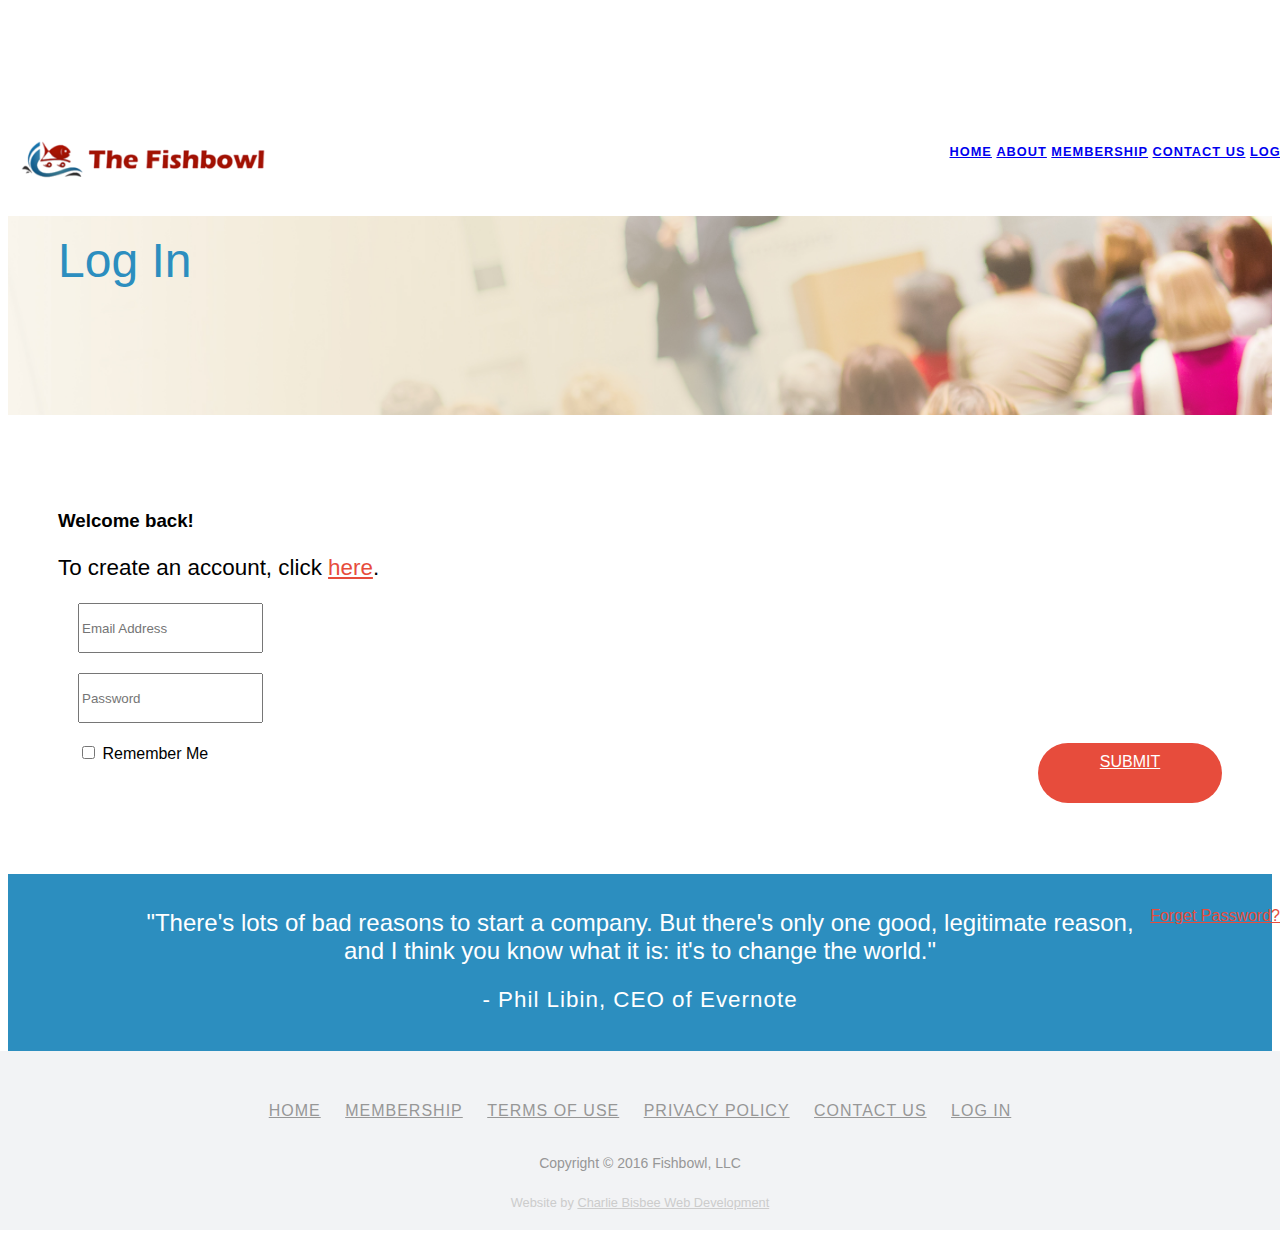
<file: login.html>
<!DOCTYPE html>
<html lang="en">
<head>
	<meta name="viewport" content="width=device-width, initial-scale=1">
	<link rel="stylesheet" href="https://maxcdn.bootstrapcdn.com/font-awesome/4.4.0/css/font-awesome.min.css">
	<!-- Latest compiled and minified CSS -->
	<link rel="stylesheet" href="https://maxcdn.bootstrapcdn.com/bootstrap/3.3.6/css/bootstrap.min.css" integrity="sha384-1q8mTJOASx8j1Au+a5WDVnPi2lkFfwwEAa8hDDdjZlpLegxhjVME1fgjWPGmkzs7" crossorigin="anonymous">

	<!-- Latest compiled and minified JavaScript -->
	<script src="https://maxcdn.bootstrapcdn.com/bootstrap/3.3.6/js/bootstrap.min.js" integrity="sha384-0mSbJDEHialfmuBBQP6A4Qrprq5OVfW37PRR3j5ELqxss1yVqOtnepnHVP9aJ7xS" crossorigin="anonymous"></script>
	<link rel="stylesheet" href="jquery/jquery-ui.css">
	<link rel="stylesheet" href="assets/custom.css">
	<script src="jquery/external/jquery/jquery.js"></script>
	<title>Fishbowl - Log In</title>
</head>
<body>
	<div class="container-fluid">
		<header class="header">
			<div class="left">
				<a href="index.html">
					<img class="logo" src="assets/images/logo-full.png" alt="The Fishbowl">
				</a>
			</div>
			<ul class="nav right">
				<li>
					<a href="index.html">HOME</a>
				</li>
				<li>
					<a href="about.html">ABOUT</a>
				</li>
				<li>
					<a href="membership.html">MEMBERSHIP</a>
				</li>
				<li>
					<a href="contactus.html">CONTACT US</a>
				</li>
				<li>
					<a href="login.html">LOG IN</a>
				</li>
			</ul>
			<div class="hamburger">
				<div class="bar barOne"></div>
				<div class="bar barTwo"></div>
				<div class="bar barThree"></div>
			</div>
			<ul class="mobileMenu">
				<li>
					<a href="index.html">HOME</a>
				</li>
				<li>
					<a href="about.html">ABOUT</a>
				</li>
				<li>
					<a href="membership.html">MEMBERSHIP</a>
				</li>
				<li>
					<a href="contactus.html">CONTACT US</a>
				</li>
				<li>
					<a href="login.html">LOG IN</a>
				</li>
			</ul>
		</header>
		<div id="contentRow">
			<div class="row banner login">
				<div class="textSec">
					<h1 class="blue-text">Log In</h1>
				</div>
			</div>
			<div class="row contactUsSec">
				<div class="col-lg-7 col-md-7 col-sm-7 left">
					<h3>Welcome back!</h3>
					<p>To create an account, click <a href="" class="red-text">here</a>.</p>
				</div>
				<div class="col-lg-5 col-md-5 col-sm-5 right">
					<form>
						<div class="form-group">
							<input type="email" class="form-control" placeholder="Email Address">
						</div>
						<div class="form-group">
							<input type="password" class="form-control" placeholder="Password">
						</div>
						<div class="form-group">
							<label class="checkbox-inline">
								<input type="checkbox" style="height: initial">
								Remember Me
							</label>
							<a href="dashboard/index.html" target="_blank" class="button redBtn">SUBMIT</a>
							<a href="" class="forgotPasswordText red-text">Forget Password?</a>
						</div>
					</form>
				</div>
			</div>
			<div class="row quoteBar">
				<h2>"There's lots of bad reasons to start a company. But there's only one good, legitimate reason, and I think you know what it is: it's to change the world."</h2>
				<p>- Phil Libin, CEO of Evernote</p>
			</div>
			<footer>
				<ul class="footerNav">
					<li>
						<a href="index.html">HOME</a>
					</li>
					<li>
						<a href="membership.html">MEMBERSHIP</a>
					</li>
					<li>
						<a href="termsofuse.html">TERMS OF USE</a>
					</li>
					<li>
						<a href="privacypolicy.html">PRIVACY POLICY</a>
					</li>
					<li>
						<a href="contactus.html">CONTACT US</a>
					</li>
					<li>
						<a href="login.html">LOG IN</a>
					</li>
				</ul>
				<p class="copyright">Copyright &copy 2016 Fishbowl, LLC</p>
				<p class="charlie">Website by <a href="http://charliebisbee.com/" target="_blank">Charlie Bisbee Web Development</a></p>
			</footer>
		</div>
	</div>
	<script>
	$(window).scroll(function() {    
		    var scrollDown = $(window).scrollTop();

		    if (scrollDown >= 50) {
		        $(".header").addClass("headerScroll");
		    }
		});

		$(window).scroll(function() {    
		    var scrollUp = $(window).scrollTop();

		    if (scrollUp <= 50) {
		        $(".header").removeClass("headerScroll");
		    }
		});

		$(function() {
			$(".hamburger").click(function() {
				$(".mobileMenu").toggleClass("mobileMenuShow");
				$(".barOne").toggleClass("barOneEffect");
				$(".barTwo").toggleClass("barTwoEffect");
				$(".barThree").toggleClass("barThreeEffect");
			});
		});
	</script>
</body>
</html>
</file>
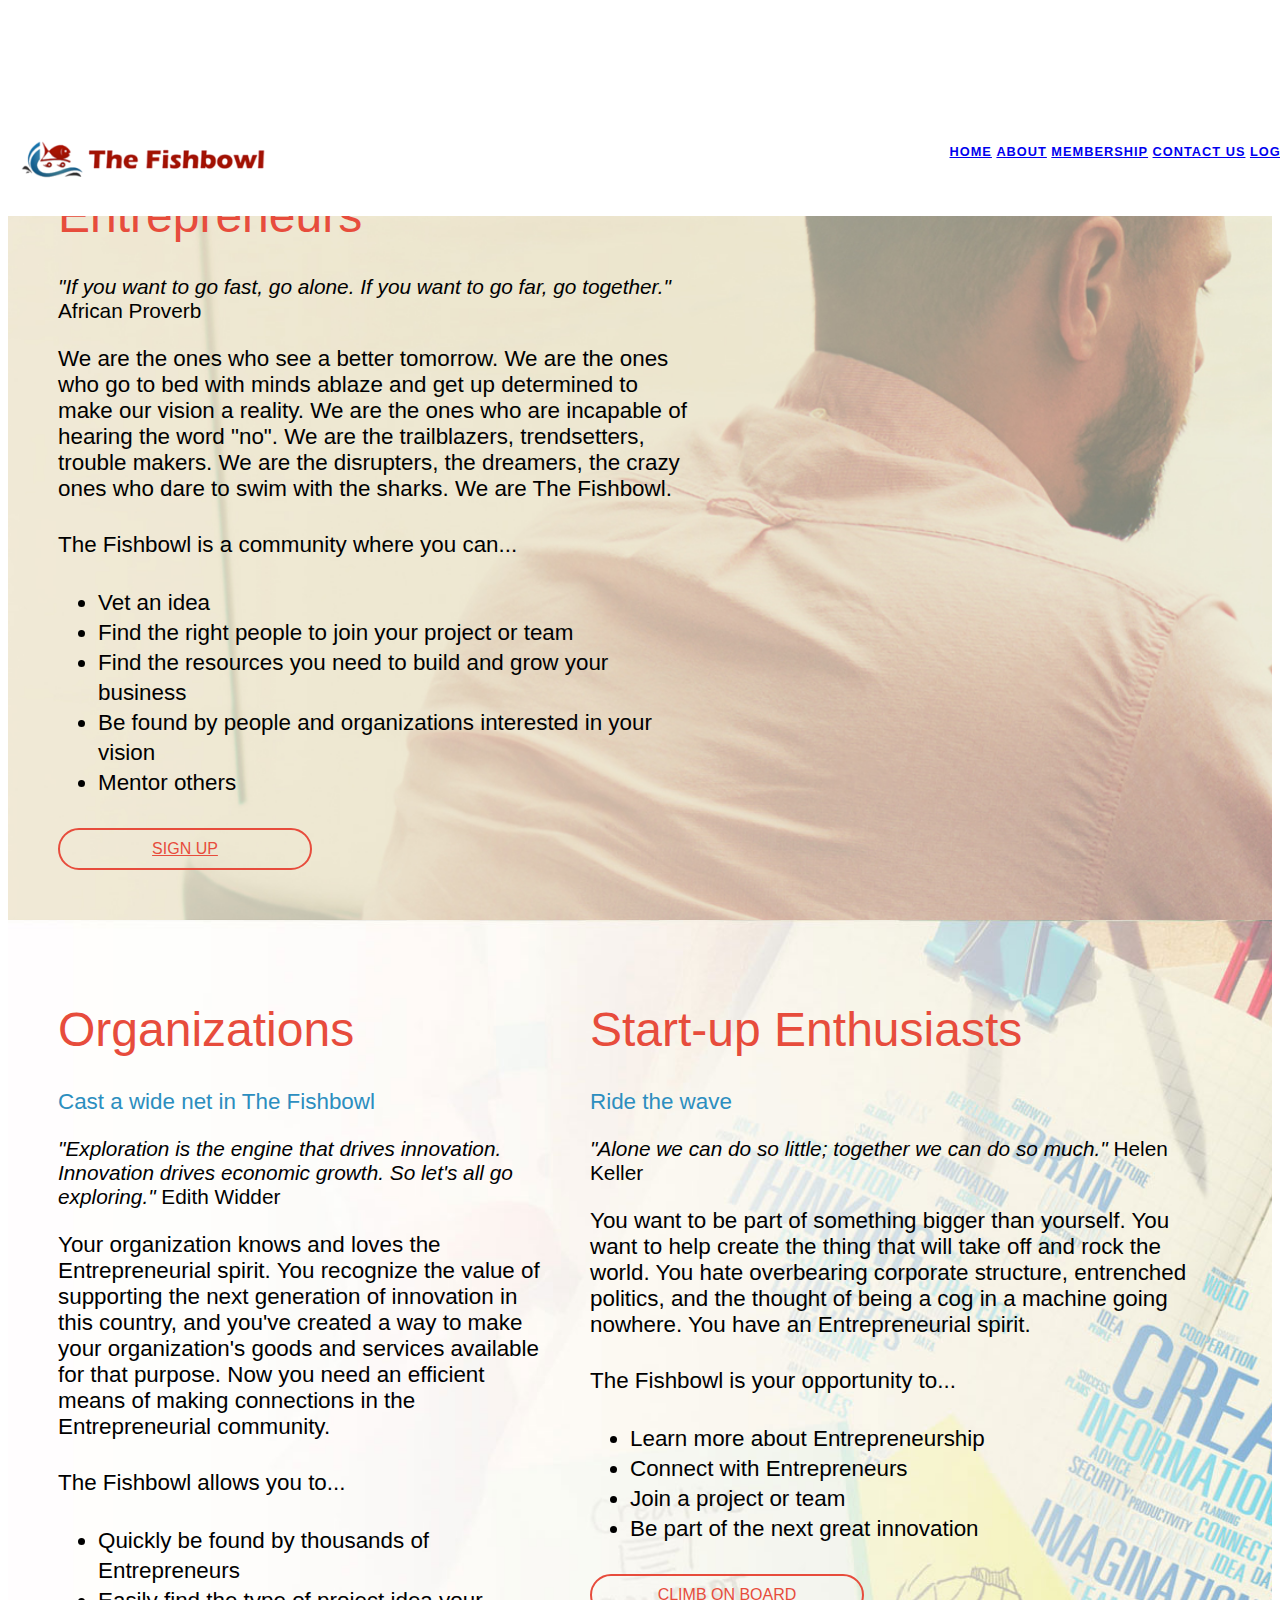
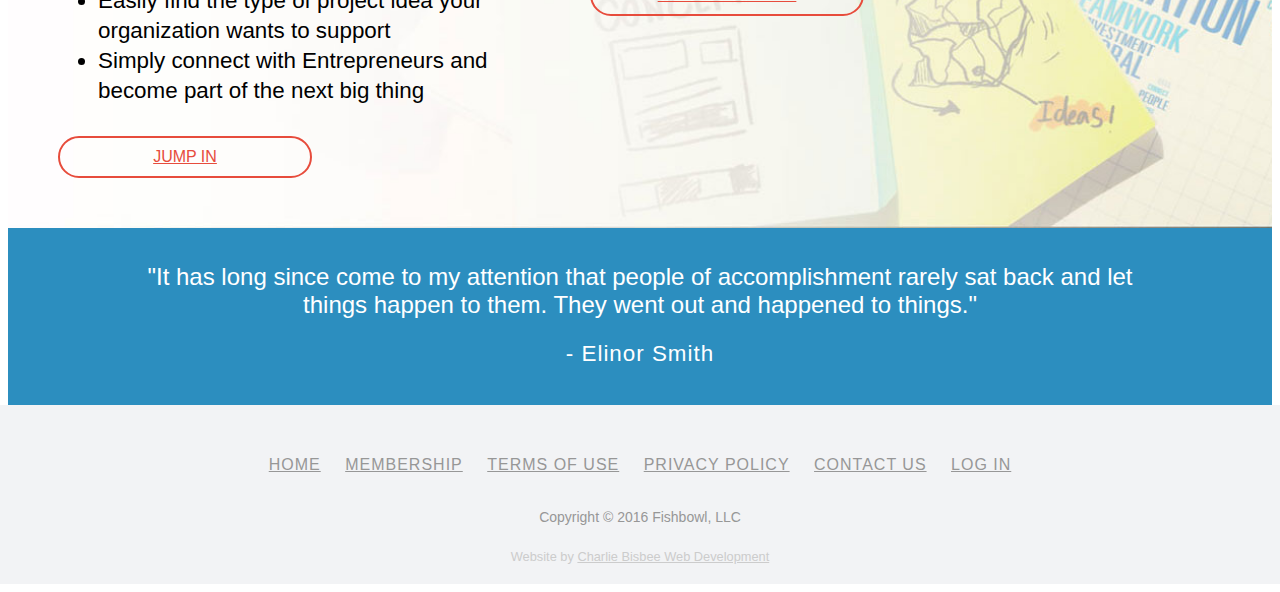
<file: membership.html>
<!DOCTYPE html>
<html lang="en">
<head>
	<meta name="viewport" content="width=device-width, initial-scale=1">
	<link rel="stylesheet" href="https://maxcdn.bootstrapcdn.com/font-awesome/4.4.0/css/font-awesome.min.css">
	<!-- Latest compiled and minified CSS -->
	<link rel="stylesheet" href="https://maxcdn.bootstrapcdn.com/bootstrap/3.3.6/css/bootstrap.min.css" integrity="sha384-1q8mTJOASx8j1Au+a5WDVnPi2lkFfwwEAa8hDDdjZlpLegxhjVME1fgjWPGmkzs7" crossorigin="anonymous">

	<!-- Latest compiled and minified JavaScript -->
	<script src="https://maxcdn.bootstrapcdn.com/bootstrap/3.3.6/js/bootstrap.min.js" integrity="sha384-0mSbJDEHialfmuBBQP6A4Qrprq5OVfW37PRR3j5ELqxss1yVqOtnepnHVP9aJ7xS" crossorigin="anonymous"></script>
	<link rel="stylesheet" href="jquery/jquery-ui.css">
	<link rel="stylesheet" href="assets/custom.css">
	<script src="jquery/external/jquery/jquery.js"></script>
	<title>Fishbowl - Membership</title>
</head>
<body>
	<div class="container-fluid">
		<header class="header">
			<div class="left">
				<a href="index.html">
					<img class="logo" src="assets/images/logo-full.png" alt="The Fishbowl">
				</a>
			</div>
			<ul class="nav right">
				<li>
					<a href="index.html">HOME</a>
				</li>
				<li>
					<a href="about.html">ABOUT</a>
				</li>
				<li>
					<a href="membership.html">MEMBERSHIP</a>
				</li>
				<li>
					<a href="contactus.html">CONTACT US</a>
				</li>
				<li>
					<a href="login.html">LOG IN</a>
				</li>
			</ul>
			<div class="hamburger">
				<div class="bar barOne"></div>
				<div class="bar barTwo"></div>
				<div class="bar barThree"></div>
			</div>
			<ul class="mobileMenu">
				<li>
					<a href="index.html">HOME</a>
				</li>
				<li>
					<a href="about.html">ABOUT</a>
				</li>
				<li>
					<a href="membership.html">MEMBERSHIP</a>
				</li>
				<li>
					<a href="contactus.html">CONTACT US</a>
				</li>
				<li>
					<a href="login.html">LOG IN</a>
				</li>
			</ul>
		</header>
		<div id="contentRow">
			<div class="row banner entrepreneurs">
				<div class="textSec">
					<h1 class="red-text">Entrepreneurs</h1>
					<p class="quote">"If you want to go fast, go alone. If you want to go far, go together." <span>African Proverb</span>
					<p>We are the ones who see a better tomorrow. We are the ones who go to bed with minds ablaze and get up determined to make our vision a reality. We are the ones who are incapable of hearing the word "no". We are the trailblazers, trendsetters, trouble makers. We are the disrupters, the dreamers, the crazy ones who dare to swim with the sharks. We are The Fishbowl.</p>
					<p class="fishbowlIs">The Fishbowl is a community where you can...</p>
					<ul class="interiorUl">
						<li>Vet an idea</li>
						<li>Find the right people to join your project or team</li>
						<li>Find the resources you need to build and grow your business</li>
						<li>Be found by people and organizations interested in your vision</li>
						<li>Mentor others</li>
					</ul>
					<a href="" class="button transparentBtn">SIGN UP</a>
				</div>
			</div>
			<div class="row banner enthusiasts">
				<div class="textSec">
					<h1 class="red-text">Start-up Enthusiasts</h1>
					<p class="blue-text"><strong>Ride the wave</strong></p>
					<p class="quote">"Alone we can do so little; together we can do so much." <span>Helen Keller</span>
					<p>You want to be part of something bigger than yourself. You want to help create the thing that will take off and rock the world. You hate overbearing corporate structure, entrenched politics, and the thought of being a cog in a machine going nowhere. You have an Entrepreneurial spirit.</p>
					<p class="fishbowlIs">The Fishbowl is your opportunity to...</p>
					<ul class="interiorUl">
						<li>Learn more about Entrepreneurship</li>
						<li>Connect with Entrepreneurs</li>
						<li>Join a project or team</li>
						<li>Be part of the next great innovation</li>
					</ul>
					<a href="" class="button wide transparentBtn">CLIMB ON BOARD</a>
				</div>
			</div>
			<div class="row banner organizations">
				<div class="textSec">
					<h1 class="red-text">Organizations</h1>
					<p class="blue-text"><strong>Cast a wide net in The Fishbowl</strong></p>
					<p class="quote">"Exploration is the engine that drives innovation. Innovation drives economic growth. So let's all go exploring." <span>Edith Widder</span>
					<p>Your organization knows and loves the Entrepreneurial spirit. You recognize the value of supporting the next generation of innovation in this country, and you've created a way to make your organization's goods and services available for that purpose. Now you need an efficient means of making connections in the Entrepreneurial community.</p>
					<p class="fishbowlIs">The Fishbowl allows you to...</p>
					<ul class="interiorUl">
						<li>Quickly be found by thousands of Entrepreneurs</li>
						<li>Easily find the type of project idea your organization wants to support</li>
						<li>Simply connect with Entrepreneurs and become part of the next big thing</li>
					</ul>
					<a href="" class="button transparentBtn">JUMP IN</a>
				</div>
			</div>
			<div class="row quoteBar">
				<h2>"It has long since come to my attention that people of accomplishment rarely sat back and let things happen to them. They went out and happened to things."</h2>
				<p>- Elinor Smith</p>
			</div>
			<footer>
				<ul class="footerNav">
					<li>
						<a href="index.html">HOME</a>
					</li>
					<li>
						<a href="membership.html">MEMBERSHIP</a>
					</li>
					<li>
						<a href="termsofuse.html">TERMS OF USE</a>
					</li>
					<li>
						<a href="privacypolicy.html">PRIVACY POLICY</a>
					</li>
					<li>
						<a href="contactus.html">CONTACT US</a>
					</li>
					<li>
						<a href="login.html">LOG IN</a>
					</li>
				</ul>
				<p class="copyright">Copyright &copy 2016 Fishbowl, LLC</p>
				<p class="charlie">Website by <a href="http://charliebisbee.com/" target="_blank">Charlie Bisbee Web Development</a></p>
			</footer>
		</div>
	</div>
	<script>
	$(window).scroll(function() {    
		    var scrollDown = $(window).scrollTop();

		    if (scrollDown >= 50) {
		        $(".header").addClass("headerScroll");
		    }
		});

		$(window).scroll(function() {    
		    var scrollUp = $(window).scrollTop();

		    if (scrollUp <= 50) {
		        $(".header").removeClass("headerScroll");
		    }
		});

		$(function() {
			$(".hamburger").click(function() {
				$(".mobileMenu").toggleClass("mobileMenuShow");
				$(".barOne").toggleClass("barOneEffect");
				$(".barTwo").toggleClass("barTwoEffect");
				$(".barThree").toggleClass("barThreeEffect");
			});
		});
	</script>
</body>
</html>
</file>
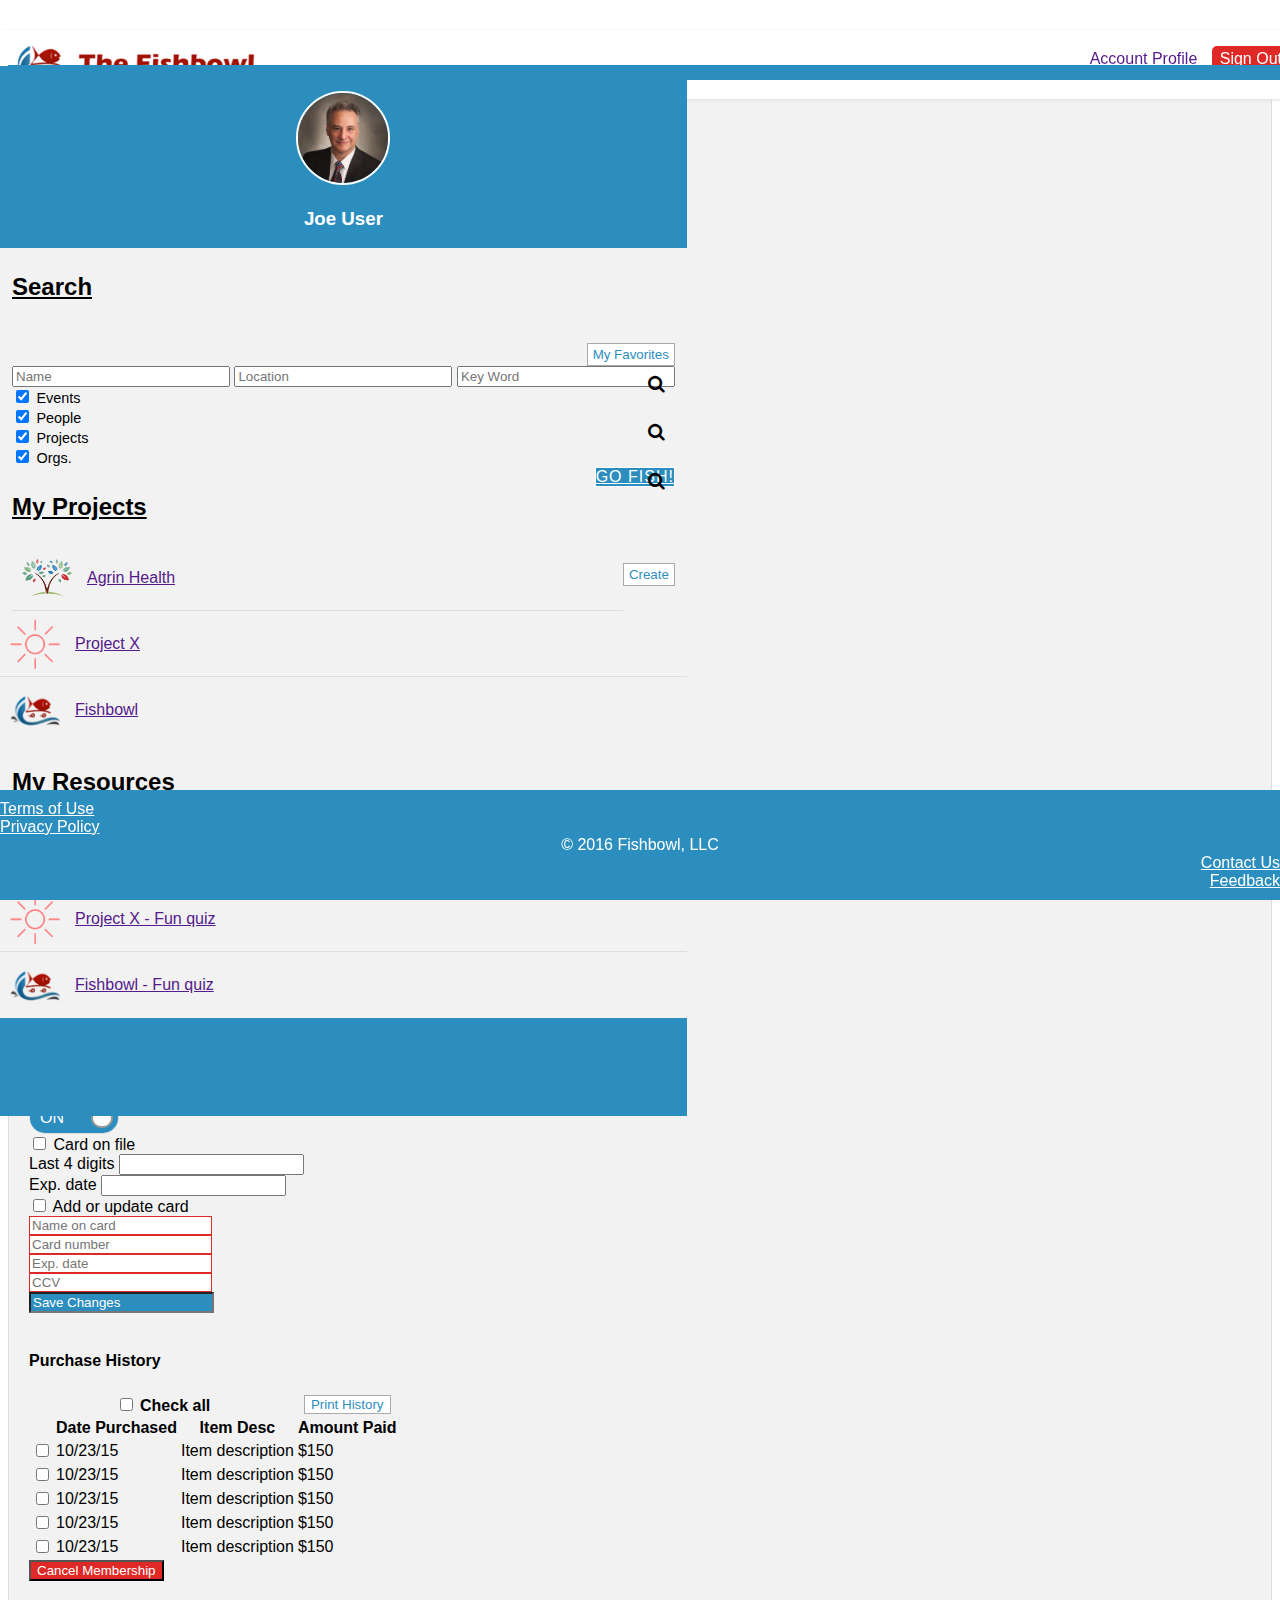
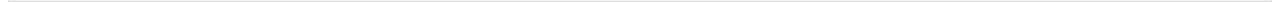
<file: dashboard/profile/individual.html>
<!DOCTYPE html>
<html lang="en">
<head>
	<meta name="viewport" content="width=device-width, initial-scale=1">
	<link rel="stylesheet" href="https://maxcdn.bootstrapcdn.com/font-awesome/4.4.0/css/font-awesome.min.css">
	<!-- Latest compiled and minified CSS -->
	<link rel="stylesheet" href="https://maxcdn.bootstrapcdn.com/bootstrap/3.3.6/css/bootstrap.min.css" integrity="sha384-1q8mTJOASx8j1Au+a5WDVnPi2lkFfwwEAa8hDDdjZlpLegxhjVME1fgjWPGmkzs7" crossorigin="anonymous">

	<!-- Latest compiled and minified JavaScript -->
	<script src="https://maxcdn.bootstrapcdn.com/bootstrap/3.3.6/js/bootstrap.min.js" integrity="sha384-0mSbJDEHialfmuBBQP6A4Qrprq5OVfW37PRR3j5ELqxss1yVqOtnepnHVP9aJ7xS" crossorigin="anonymous"></script>
	<link rel="stylesheet" href="../../jquery/jquery-ui.css">
	<link rel="stylesheet" href="../styles.css">
	<script src="../../jquery/external/jquery/jquery.js"></script>
	<script src="../../assets/custom.js"></script>
	<title>Fishbowl - Dashboard</title>
</head>
<body>
	<div class="container-fluid">
		<header>
			<div class="left">
				<a href="">
					<img class="logo" src="../../assets/images/logo-full.png" alt="The Fishbowl">
				</a>
			</div>
			<div class="right">
				<a href="">Account Profile</a>
				<a href="../../index.html" class="signOutBtn">Sign Out</a>
			</div>
			<div class="hamburger">
				<div class="bar barOne"></div>
				<div class="bar barTwo"></div>
				<div class="bar barThree"></div>
			</div>
			<ul class="mobileMenu">
				<li>
					<a href="">Account Profile</a>
				</li>
				<li>
					<a href="">Contact Us</a>
				</li>
				<li>
					<a href="">Feedback</a>
				</li>
				<li>
					<a href="">Privacy Policy</a>
				</li>
				<li>
					<a href="">Terms of Use</a>
				</li>
				<li>
					<a href="../../index.html">Sign Out</a>
				</li>
			</ul>
		</header>
		<div class="row contentRow">
			<div class="blueTop"></div>
			<div class="col-lg-3 col-md-3 col-sm-3 leftAside">
				<div class="userBox">
					<img class="userImg" src="../../assets/images/demo-user-img.jpg">
					<h3 class="form-group">Joe User</h3>
				</div>
				<div class="greyBlock searchArea form-group">
					<div class="row form-group">
						<div class="col-md-5">
							<h3>Search</h3>
						</div>
						<div class="col-md-7">
							<input type="submit" class="btn btnWhite" value="My Favorites">
						</div>
					</div>
					<form class="leftSearchForm">
						<input type="search" class="form-control form-group" placeholder="Name">
						<i class="fa fa-search one"></i>
						<input type="search" class="form-control form-group" placeholder="Location">
						<i class="fa fa-search two"></i>
						<input type="search" class="form-control form-group" placeholder="Key Word">
						<i class="fa fa-search three"></i>
						<div class="row form-group">
							<div class="col-md-6 col-sm-6 col-xs-3 searchType">
								<input type="checkbox" checked>
								<label>Events</label>
							</div>
							<div class="col-md-6 col-sm-6 col-xs-3 searchType">
								<input type="checkbox" checked>
								<label>People</label>
							</div>
							<div class="col-md-6 col-sm-6 col-xs-3 searchType form-group">
								<input type="checkbox" checked>
								<label>Projects</label>
							</div>
							<div class="col-md-6 col-sm-6 col-xs-3 searchType form-group">
								<input type="checkbox" checked>
								<label>Orgs.</label>
							</div>
							<div class="col-xs-12 pull-right">
								<a href="../search/results.html" class="btn btnBlue">GO FISH!</a>
							</div>
						</div>
					</form>
				</div>
				<div class="greyBlock myProjects form-group">
					<div class="row form-group">
						<div class="col-md-5">
							<h3>My Projects</h3>
						</div>
						<div class="col-md-7">
							<input type="submit" class="btn btnWhite" value="Create">
						</div>
					</div>
					<div class="project">
						<a href="">
							<img src="../../assets/images/agrin-logo.png" alt="Agrin Health">
							<span>Agrin Health</span>
						</a>
					</div>
					<div class="project">
						<a href="">
							<img src="../../assets/images/sun-logo.png" alt="Project X">
							<span>Project X</span>
						</a>
					</div>
					<div class="project">
						<a href="">
							<img src="../../assets/images/fishbowl-fish-logo.png" alt="Fishbowl">
							<span>Fishbowl</span>
						</a>
					</div>
				</div>
				<div class="greyBlock myResources form-group">
					<div class="row form-group">
						<div class="col-md-5">
							<h3>My Resources</h3>
						</div>
						<div class="col-md-7">
							<input type="submit" class="btn btnWhite" value="Find">
						</div>
					</div>
					<div class="project">
						<a href="">
							<img src="../../assets/images/agrin-logo.png" alt="Agrin Health">
							<span>Agrin Health - How to...</span>
						</a>
					</div>
					<div class="project">
						<a href="">
							<img src="../../assets/images/sun-logo.png" alt="Project X">
							<span>Project X - Fun quiz</span>
						</a>
					</div>
					<div class="project">
						<a href="">
							<img src="../../assets/images/fishbowl-fish-logo.png" alt="Fishbowl">
							<span>Fishbowl - Fun quiz</span>
						</a>
					</div>
				</div>
			</div>



			<div class="col-lg-9 col-md-9 col-sm-9 dashboardInnerScreen" id="contentPushed">
				<div class="innerBlock">
					<h4>Member Profile</h4>
					<p class="text-red">Information in the red boxes is required to save changes.</p>
					<form>
						<div class="row">
							<div class="col-md-6 col-sm-6 col-xs-6 form-group">
								<input type="text" class="form-control" placeholder="Customer ID">
							</div>
						</div>
						<div class="row">
							<div class="col-md-3 col-sm-3 col-xs-6 form-group">
								<input type="text" class="form-control required" placeholder="First Name">
							</div>
							<div class="col-md-3 col-sm-3 col-xs-6 form-group">
								<input type="text" class="form-control required" placeholder="Last Name">
							</div>
							<div class="col-md-3 col-sm-3 col-xs-6 form-group">
								<input type="text" class="form-control required" placeholder="Email">
							</div>
							<div class="col-md-3 col-sm-3 col-xs-6 form-group">
								<input type="text" class="form-control required" placeholder="Password">
							</div>
						</div>
						<div class="row">
							<div class="col-md-3 col-sm-3 col-xs-6 form-group">
								<input type="text" class="form-control" placeholder="Phone">
							</div>
							<div class="col-md-3 col-sm-3 col-xs-6 form-group">
								<input type="text" class="form-control" placeholder="Address">
							</div>
							<div class="col-md-2 col-sm-2 col-xs-4 form-group">
								<input type="text" class="form-control required" placeholder="City">
							</div>
							<div class="col-md-2 col-sm-2 col-xs-4 form-group">
								<input type="text" class="form-control required" placeholder="State">
							</div>
							<div class="col-md-2 col-sm-2 col-xs-4 form-group">
								<input type="text" class="form-control required" placeholder="Zip">
							</div>
						</div>
						<div class="row">
							<div class="col-md-3 col-sm-3 col-xs-6 form-group">
								<input type="text" class="form-control" placeholder="Title">
							</div>
							<div class="col-md-3 col-sm-3 col-xs-6 form-group">
								<input type="text" class="form-control" placeholder="LinkedIn">
							</div>
							<div class="col-md-3 col-sm-3 col-xs-6 form-group">
								<input type="text" class="form-control" placeholder="Twitter">
							</div>
							<div class="col-md-3 col-sm-3 col-xs-6 form-group">
								<input type="text" class="form-control" placeholder="Other Website">
							</div>
						</div>
						<div class="row">
							<div class="col-md-12 form-group">
								<input type="text" class="form-control required" placeholder="Headline">
							</div>
						</div>
						<div class="row">
							<div class="col-md-6 form-group">
								<textarea class="form-control" rows="4" placeholder="Bio"></textarea>
							</div>
							<div class="col-md-6 form-group">
								<textarea class="form-control required" rows="4" placeholder="Skills (enter at least 1)"></textarea>
							</div>
						</div>
						<div class="row">
							<div class="col-lg-3 col-md-3 col-sm-3 col-xs-6 form-group">
								<input type="text" class="form-control" placeholder="Company">
							</div>
							<div class="col-lg-3 col-md-3 col-sm-3 col-xs-6 form-group">
								<input type="text" class="form-control" placeholder="Role / Title">
							</div>
							<div class="col-lg-2 col-md-3 col-sm-3 col-xs-6 form-group">
								<input type="text" class="form-control" placeholder="Start Date">
							</div>
							<div class="col-lg-2 col-md-3 col-sm-3 col-xs-6 form-group">
								<input type="text" class="form-control" placeholder="End Date">
							</div>
							<div class="col-lg-2 col-md-12 form-group">
								<a href=""><strong>+ Add experience</strong></a>
							</div>
						</div>
						<div class="row">
							<div class="col-md-6 col-sm-12 form-group">
								<label class="checkbox-inline">
									<input type="checkbox"> I attest that this information is true and accurate
								</label>
							</div>
							<div class="col-md-3 col-sm-6 col-xs-6 form-group">
								<input type="submit" class="btn btnBlue btn-block" value="Preview">
							</div>
							<div class="col-md-3 col-sm-6 col-xs-6 form-group">
								<input type="submit" class="btn btnBlue btn-block" value="Save Changes">
							</div>
						</div>
					</form>
				</div>

				<div class="innerBlock">
					<h4>Account Status and Billing</h4>
					<p class="text-red">Information in the red boxes is required to save changes.</p>
					<form>
						<div class="row">
							<div class="col-md-4 col-sm-4 form-group">
								<label>Account Type</label>
								<select class="form-control">
									<option></option>
									<option></option>
								</select>
							</div>
							<div class="col-md-4 col-sm-4 form-group">
								<label>Account Status</label>
								<input type="text" class="form-control">
							</div>
							<div class="col-md-4 col-sm-4 form-group">
								<label>Balance</label>
								<input type="text" class="form-control" placeholder="$">
							</div>
						</div>
						<div class="row">
							<div class="col-md-4 col-sm-4 form-group">
								<label>Member as of</label>
								<input type="text" class="form-control">
							</div>
							<div class="col-md-4 col-sm-4 form-group">
								<label>Renews on</label>
								<input type="text" class="form-control">
							</div>
							<div class="col-md-4 col-sm-4 form-group">
								<label>Auto-renewal</label>
								<div class="onoffswitch">
								    <input type="checkbox" name="onoffswitch" class="onoffswitch-checkbox" id="myonoffswitch" checked>
								    <label class="onoffswitch-label" for="myonoffswitch">
								        <span class="onoffswitch-inner"></span>
								        <span class="onoffswitch-switch"></span>
								    </label>
								</div>
							</div>
						</div>
						<div class="row">
							<div class="col-md-12 form-group">
								<label class="checkbox-inline">
									<input type="checkbox"> Card on file
								</label>
							</div>
						</div>
						<div class="row">
							<div class="col-md-2 col-sm-4 col-xs-6 form-group">
								<label>Last 4 digits</label>
								<input type="text" class="form-control">
							</div>
							<div class="col-md-2 col-sm-4 col-xs-6 form-group">
								<label>Exp. date</label>
								<input type="text" class="form-control">
							</div>
						</div>
						<div class="row">
							<div class="col-md-12 form-group">
								<label class="checkbox-inline">
									<input type="checkbox"> Add or update card
								</label>
							</div>
						</div>
						<div class="row">
							<div class="col-md-4 col-sm-4 col-xs-6 form-group">
								<input type="text" class="form-control required" placeholder="Name on card">
							</div>
							<div class="col-md-4 col-sm-4 col-xs-6 form-group">
								<input type="text" class="form-control required" placeholder="Card number">
							</div>
							<div class="col-md-2 col-sm-2 col-xs-6 form-group">
								<input type="text" class="form-control required" placeholder="Exp. date">
							</div>
							<div class="col-md-2 col-sm-2 col-xs-6 form-group">
								<input type="text" class="form-control required" placeholder="CCV">
							</div>
						</div>
						<div class="row">
							<div class="col-md-12 form-group">
								<input typpe="submit" value="Save Changes" class="btn btnBlue">
							</div>
						</div>
<!--<BR> HERE!!!!-->	<br>
						<div class="row">
							<div class="col-md-12">
								<h4 class="subHeading">Purchase History</h4>
							</div>
						</div>
						<div class="row purchasedItem">
							<div class="col-md-12 form-group tableWrap">
								<table class="table table-striped">
									<thead>
										<tr>
											<th colspan="3">
												<input type="checkbox">
												<label><strong>Check all</strong></label>
											</th>
											<th class="text-right">
												<input type="submit" value="Print History" class="btn btnWhite">
											</th>
										</tr>
										<tr>
											<th>
											</th>
											<th>
												<label><strong>Date Purchased</strong></label>
											</th>
											<th class="text-right">
												<label><strong>Item Desc</strong></label>
											</th>
											<th class="text-right">
												<label><strong>Amount Paid</strong></label>
											</th>
										</tr>
									</thead>
									<tbody>
										<tr>
											<td>
												<input type="checkbox">
											</td>
											<td>
												<label>10/23/15</label>
											</td>
											<td class="text-right">
												<label>Item description</label>
											</td>
											<td class="text-right">
												<label>$150</label>
											</td>
										</tr>
										<tr>
											<td>
												<input type="checkbox">
											</td>
											<td>
												<label>10/23/15</label>
											</td>
											<td class="text-right">
												<label>Item description</label>
											</td>
											<td class="text-right">
												<label>$150</label>
											</td>
										</tr>
										<tr>
											<td>
												<input type="checkbox">
											</td>
											<td>
												<label>10/23/15</label>
											</td>
											<td class="text-right">
												<label>Item description</label>
											</td>
											<td class="text-right">
												<label>$150</label>
											</td>
										</tr>
										<tr>
											<td>
												<input type="checkbox">
											</td>
											<td>
												<label>10/23/15</label>
											</td>
											<td class="text-right">
												<label>Item description</label>
											</td>
											<td class="text-right">
												<label>$150</label>
											</td>
										</tr>
										<tr>
											<td>
												<input type="checkbox">
											</td>
											<td>
												<label>10/23/15</label>
											</td>
											<td class="text-right">
												<label>Item description</label>
											</td>
											<td class="text-right">
												<label>$150</label>
											</td>
										</tr>
									</tbody>
								</table>
							</div>
						</div>
						<div class="row">
							<div class="col-md-12">
								<input type="submit" value="Cancel Membership" class="btn btnRed">
							</div>
						</div>
					</form>
				</div>
			</div>

			
			<footer>
				<div class="col-lg-2 col-md-2 col-sm-2 col-xs-3 footerBlock terms">
					<a href="">Terms of Use</a>
				</div>
				<div class="col-lg-2 col-md-2 col-sm-2 col-xs-3 footerBlock priv">
					<a href="">Privacy Policy</a>
				</div>
				<div class="col-lg-4 col-md-4 col-sm-4 copyrightWide">
					<span>&copy 2016 Fishbowl, LLC</span>
				</div>
				<div class="col-lg-2 col-md-2 col-sm-2 col-xs-3 footerBlock contact">
					<a href="">Contact Us</a>
				</div>
				<div class="col-lg-2 col-md-2 col-sm-2 col-xs-3 footerBlock feedback">
					<a href="">Feedback</a>
				</div>
				<div class="col-lg-4 col-md-4 col-sm-4 col-xs-12 copyrightMobile">
					<span>&copy 2016 Fishbowl, LLC</span>
				</div>
			</footer>
		</div>
	</div>
</body>
</file>
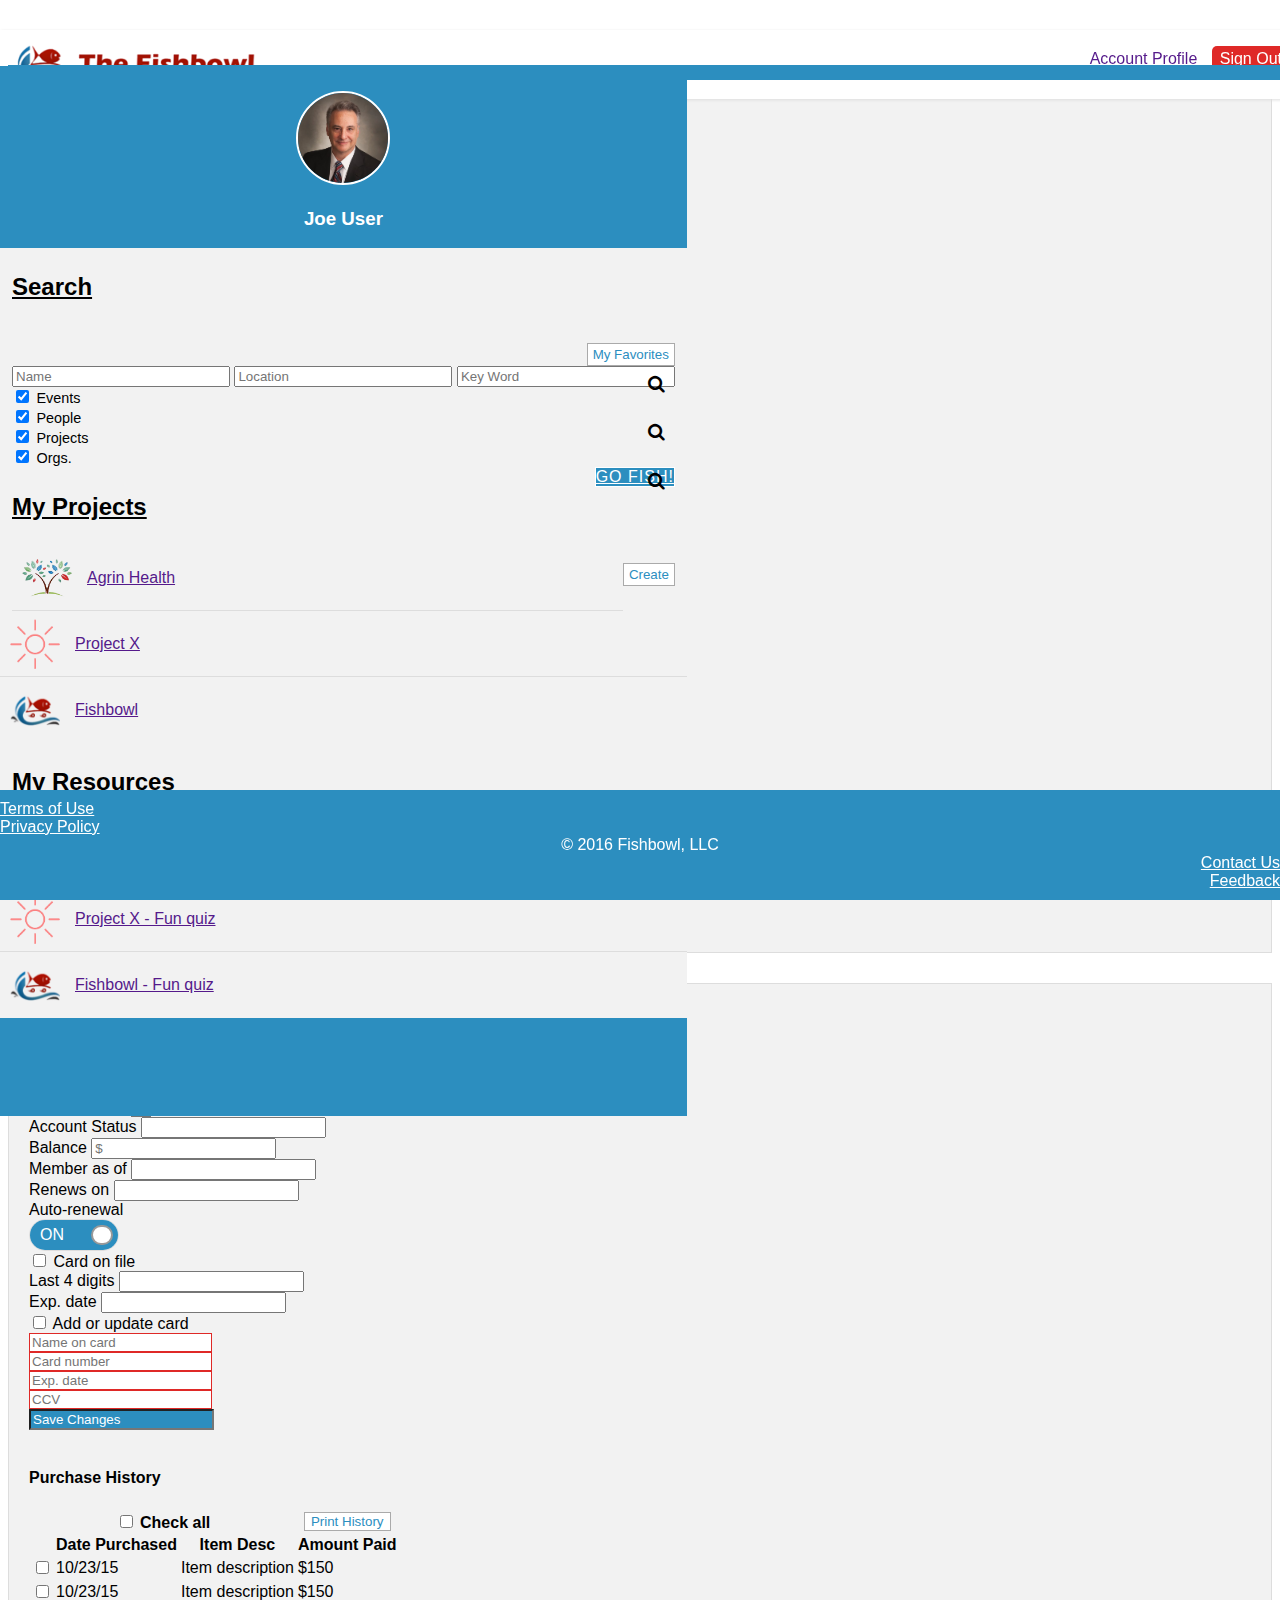
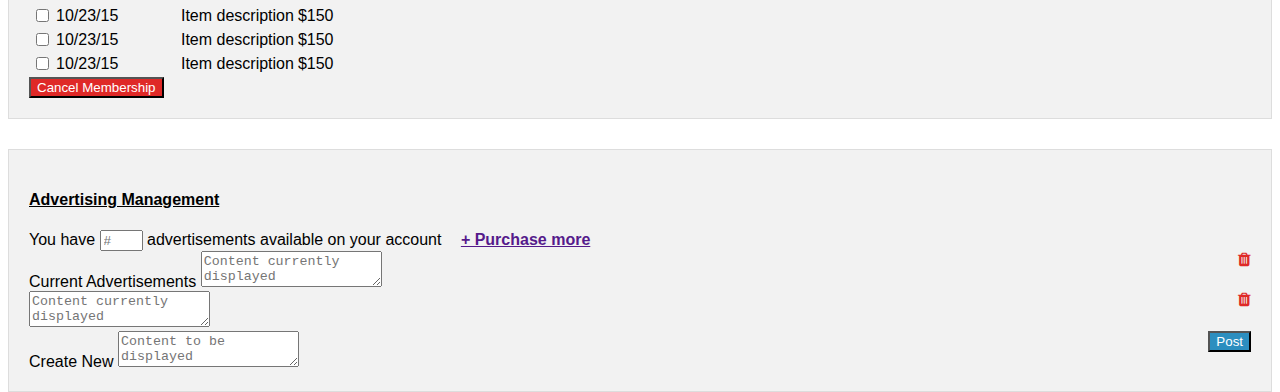
<file: dashboard/profile/org.html>
<!DOCTYPE html>
<html lang="en">
<head>
	<meta name="viewport" content="width=device-width, initial-scale=1">
	<link rel="stylesheet" href="https://maxcdn.bootstrapcdn.com/font-awesome/4.4.0/css/font-awesome.min.css">
	<!-- Latest compiled and minified CSS -->
	<link rel="stylesheet" href="https://maxcdn.bootstrapcdn.com/bootstrap/3.3.6/css/bootstrap.min.css" integrity="sha384-1q8mTJOASx8j1Au+a5WDVnPi2lkFfwwEAa8hDDdjZlpLegxhjVME1fgjWPGmkzs7" crossorigin="anonymous">

	<!-- Latest compiled and minified JavaScript -->
	<script src="https://maxcdn.bootstrapcdn.com/bootstrap/3.3.6/js/bootstrap.min.js" integrity="sha384-0mSbJDEHialfmuBBQP6A4Qrprq5OVfW37PRR3j5ELqxss1yVqOtnepnHVP9aJ7xS" crossorigin="anonymous"></script>
	<link rel="stylesheet" href="../../jquery/jquery-ui.css">
	<link rel="stylesheet" href="../styles.css">
	<script src="../../jquery/external/jquery/jquery.js"></script>
	<script src="../../assets/custom.js"></script>
	<title>Fishbowl - Dashboard</title>
</head>
<body>
	<div class="container-fluid">
		<header>
			<div class="left">
				<a href="">
					<img class="logo" src="../../assets/images/logo-full.png" alt="The Fishbowl">
				</a>
			</div>
			<div class="right">
				<a href="">Account Profile</a>
				<a href="../../index.html" class="signOutBtn">Sign Out</a>
			</div>
			<div class="hamburger">
				<div class="bar barOne"></div>
				<div class="bar barTwo"></div>
				<div class="bar barThree"></div>
			</div>
			<ul class="mobileMenu">
				<li>
					<a href="">Account Profile</a>
				</li>
				<li>
					<a href="">Contact Us</a>
				</li>
				<li>
					<a href="">Feedback</a>
				</li>
				<li>
					<a href="">Privacy Policy</a>
				</li>
				<li>
					<a href="">Terms of Use</a>
				</li>
				<li>
					<a href="../../index.html">Sign Out</a>
				</li>
			</ul>
		</header>
		<div class="row contentRow">
			<div class="blueTop"></div>
			<div class="col-lg-3 col-md-3 col-sm-3 leftAside">
				<div class="userBox">
					<img class="userImg" src="../../assets/images/demo-user-img.jpg">
					<h3 class="form-group">Joe User</h3>
				</div>
				<div class="greyBlock searchArea form-group">
					<div class="row form-group">
						<div class="col-md-5">
							<h3>Search</h3>
						</div>
						<div class="col-md-7">
							<input type="submit" class="btn btnWhite" value="My Favorites">
						</div>
					</div>
					<form class="leftSearchForm">
						<input type="search" class="form-control form-group" placeholder="Name">
						<i class="fa fa-search one"></i>
						<input type="search" class="form-control form-group" placeholder="Location">
						<i class="fa fa-search two"></i>
						<input type="search" class="form-control form-group" placeholder="Key Word">
						<i class="fa fa-search three"></i>
						<div class="row form-group">
							<div class="col-md-6 col-sm-6 col-xs-3 searchType">
								<input type="checkbox" checked>
								<label>Events</label>
							</div>
							<div class="col-md-6 col-sm-6 col-xs-3 searchType">
								<input type="checkbox" checked>
								<label>People</label>
							</div>
							<div class="col-md-6 col-sm-6 col-xs-3 searchType form-group">
								<input type="checkbox" checked>
								<label>Projects</label>
							</div>
							<div class="col-md-6 col-sm-6 col-xs-3 searchType form-group">
								<input type="checkbox" checked>
								<label>Orgs.</label>
							</div>
							<div class="col-xs-12 pull-right">
								<a href="../search/results.html" class="btn btnBlue">GO FISH!</a>
							</div>
						</div>
					</form>
				</div>
				<div class="greyBlock myProjects form-group">
					<div class="row form-group">
						<div class="col-md-5">
							<h3>My Projects</h3>
						</div>
						<div class="col-md-7">
							<input type="submit" class="btn btnWhite" value="Create">
						</div>
					</div>
					<div class="project">
						<a href="">
							<img src="../../assets/images/agrin-logo.png" alt="Agrin Health">
							<span>Agrin Health</span>
						</a>
					</div>
					<div class="project">
						<a href="">
							<img src="../../assets/images/sun-logo.png" alt="Project X">
							<span>Project X</span>
						</a>
					</div>
					<div class="project">
						<a href="">
							<img src="../../assets/images/fishbowl-fish-logo.png" alt="Fishbowl">
							<span>Fishbowl</span>
						</a>
					</div>
				</div>
				<div class="greyBlock myResources form-group">
					<div class="row form-group">
						<div class="col-md-5">
							<h3>My Resources</h3>
						</div>
						<div class="col-md-7">
							<input type="submit" class="btn btnWhite" value="Find">
						</div>
					</div>
					<div class="project">
						<a href="">
							<img src="../../assets/images/agrin-logo.png" alt="Agrin Health">
							<span>Agrin Health - How to...</span>
						</a>
					</div>
					<div class="project">
						<a href="">
							<img src="../../assets/images/sun-logo.png" alt="Project X">
							<span>Project X - Fun quiz</span>
						</a>
					</div>
					<div class="project">
						<a href="">
							<img src="../../assets/images/fishbowl-fish-logo.png" alt="Fishbowl">
							<span>Fishbowl - Fun quiz</span>
						</a>
					</div>
				</div>
			</div>



			<div class="col-lg-9 col-md-9 col-sm-9 dashboardInnerScreen" id="contentPushed">
				<div class="innerBlock">
					<h4>Member Profile</h4>
					<p class="text-red">Information in the red boxes is required to save changes.</p>
					<form>
						<div class="row">
							<div class="col-md-6 col-sm-6 col-xs-6 form-group">
								<input type="text" class="form-control" placeholder="Customer ID">
							</div>
						</div>
						<div class="row">
							<div class="col-md-6 col-sm-6 col-xs-12 form-group">
								<input type="text" class="form-control required" placeholder="Company Name">
							</div>
							<div class="col-md-3 col-sm-3 col-xs-6 form-group">
								<input type="text" class="form-control required" placeholder="Date Founded">
							</div>
							<div class="col-md-3 col-sm-3 col-xs-6 form-group">
								<input type="password" class="form-control required" placeholder="Password">
							</div>
						</div>
						<div class="row">
							<div class="col-md-6 col-sm-6 col-xs-6 form-group">
								<input type="text" class="form-control" placeholder="DBA">
							</div>
							<div class="col-md-6 col-sm-6 col-xs-6 form-group">
								<input type="text" class="form-control required" placeholder="Company website">
							</div>
						</div>
						<div class="row">
							<div class="col-md-12 col-sm-12 col-xs-12 form-group">
								<input type="text" class="form-control required" placeholder="Industry / Industries">
							</div>
						</div>
						<div class="row">
							<div class="col-md-4 col-sm-4 col-xs-4 form-group">
								<input type="text" class="form-control required" placeholder="Stage">
							</div>
							<div class="col-md-4 col-sm-4 col-xs-4 form-group">
								<input type="text" class="form-control" placeholder="Annual Revenue">
							</div>
							<div class="col-md-4 col-sm-4 col-xs-4 form-group">
								<input type="text" class="form-control" placeholder="# Employees">
							</div>
						</div>
						<div class="row">
							<div class="col-md-3 col-sm-3 col-xs-12 form-group">
								<label class="checkbox-inline">
									<input type="checkbox"> Minority ownded
								</label>
							</div>
							<div class="col-md-3 col-sm-3 col-xs-12 form-group">
								<label class="checkbox-inline">
									<input type="checkbox"> Non-profit
								</label>
							</div>
							<div class="col-md-3 col-sm-3 col-xs-6 form-group">
								<input type="text" class="form-control" placeholder="Non-profit ID#">
							</div>
						</div>
						<div class="row">
							<div class="col-md-12">
								<label><strong>Main Business Address:</strong></label>
							</div>
						</div>
						<div class="row">
							<div class="col-md-5 col-sm-5 col-xs-12 form-group">
								<input type="text" class="form-control required" placeholder="Address">
							</div>
							<div class="col-md-3 col-sm-3 col-xs-5 form-group">
								<input type="text" class="form-control required" placeholder="City">
							</div>
							<div class="col-md-2 col-sm-2 col-xs-3 form-group">
								<input type="text" class="form-control required" placeholder="State">
							</div>
							<div class="col-md-2 col-sm-2 col-xs-4 form-group">
								<input type="text" class="form-control required" placeholder="Zip">
							</div>
							<div class="col-md-12 form-group">
								<a href=""><strong>+ Add location</strong></a>
							</div>
						</div>
						<div class="row">
							<div class="col-md-12">
								<label><strong>Main Company Contact - Fishbowl Account Administrator:</strong></label>
							</div>
						</div>
						<div class="row">
							<div class="col-md-3 col-sm-3 col-xs-4 form-group">
								<input type="text" class="form-control required" placeholder="First Name">
							</div>
							<div class="col-md-3 col-sm-3 col-xs-4 form-group">
								<input type="text" class="form-control required" placeholder="Last Name">
							</div>
							<div class="col-md-2 col-sm-2 col-xs-4 form-group">
								<input type="text" class="form-control required" placeholder="Title">
							</div>
							<div class="col-md-2 col-sm-2 col-xs-6 form-group">
								<input type="text" class="form-control required" placeholder="Email">
							</div>
							<div class="col-md-2 col-sm-2 col-xs-6 form-group">
								<input type="text" class="form-control required" placeholder="Phone">
							</div>
						</div>
						<div class="row">
							<div class="col-md-5 col-sm-5 col-xs-12 form-group">
								<input type="text" class="form-control required" placeholder="Address">
							</div>
							<div class="col-md-3 col-sm-3 col-xs-5 form-group">
								<input type="text" class="form-control required" placeholder="City">
							</div>
							<div class="col-md-2 col-sm-2 col-xs-3 form-group">
								<input type="text" class="form-control required" placeholder="State">
							</div>
							<div class="col-md-2 col-sm-2 col-xs-4 form-group">
								<input type="text" class="form-control required" placeholder="Zip">
							</div>
							<div class="col-md-12 form-group">
								<a href=""><strong>+ Add contact</strong></a>
							</div>
						</div>
						<div class="row">
							<div class="col-lg-6 col-md-6 form-group">
								<textarea class="form-control" placeholder="Company Overview"></textarea>
							</div>
							<div class="col-lg-6 col-md-6 form-group">
								<textarea class="form-control required" placeholder="Company Products and Services (enter at least 1)"></textarea>
							</div>
						</div>


						<div class="row">
							<div class="col-md-6 col-sm-12 form-group">
								<label class="checkbox-inline">
									<input type="checkbox"> I attest that this information is true and accurate
								</label>
							</div>
							<div class="col-md-3 col-sm-6 col-xs-6 form-group">
								<input type="submit" class="btn btnBlue btn-block" value="Preview">
							</div>
							<div class="col-md-3 col-sm-6 col-xs-6 form-group">
								<input type="submit" class="btn btnBlue btn-block" value="Save Changes">
							</div>
						</div>
					</form>
				</div>

				<div class="innerBlock">
					<h4>Account Status and Billing</h4>
					<p class="text-red">Information in the red boxes is required to save changes.</p>
					<form>
						<div class="row">
							<div class="col-md-4 col-sm-4 form-group">
								<label>Account Type</label>
								<select class="form-control">
									<option></option>
									<option></option>
								</select>
							</div>
							<div class="col-md-4 col-sm-4 form-group">
								<label>Account Status</label>
								<input type="text" class="form-control">
							</div>
							<div class="col-md-4 col-sm-4 form-group">
								<label>Balance</label>
								<input type="text" class="form-control" placeholder="$">
							</div>
						</div>
						<div class="row">
							<div class="col-md-4 col-sm-4 form-group">
								<label>Member as of</label>
								<input type="text" class="form-control">
							</div>
							<div class="col-md-4 col-sm-4 form-group">
								<label>Renews on</label>
								<input type="text" class="form-control">
							</div>
							<div class="col-md-4 col-sm-4 form-group">
								<label>Auto-renewal</label>
								<div class="onoffswitch">
								    <input type="checkbox" name="onoffswitch" class="onoffswitch-checkbox" id="myonoffswitch" checked>
								    <label class="onoffswitch-label" for="myonoffswitch">
								        <span class="onoffswitch-inner"></span>
								        <span class="onoffswitch-switch"></span>
								    </label>
								</div>
							</div>
						</div>
						<div class="row">
							<div class="col-md-12 form-group">
								<label class="checkbox-inline">
									<input type="checkbox"> Card on file
								</label>
							</div>
						</div>
						<div class="row">
							<div class="col-md-2 col-sm-4 col-xs-6 form-group">
								<label>Last 4 digits</label>
								<input type="text" class="form-control">
							</div>
							<div class="col-md-2 col-sm-4 col-xs-6 form-group">
								<label>Exp. date</label>
								<input type="text" class="form-control">
							</div>
						</div>
						<div class="row">
							<div class="col-md-12 form-group">
								<label class="checkbox-inline">
									<input type="checkbox"> Add or update card
								</label>
							</div>
						</div>
						<div class="row">
							<div class="col-md-4 col-sm-4 col-xs-6 form-group">
								<input type="text" class="form-control required" placeholder="Name on card">
							</div>
							<div class="col-md-4 col-sm-4 col-xs-6 form-group">
								<input type="text" class="form-control required" placeholder="Card number">
							</div>
							<div class="col-md-2 col-sm-2 col-xs-6 form-group">
								<input type="text" class="form-control required" placeholder="Exp. date">
							</div>
							<div class="col-md-2 col-sm-2 col-xs-6 form-group">
								<input type="text" class="form-control required" placeholder="CCV">
							</div>
						</div>
						<div class="row">
							<div class="col-md-12 form-group">
								<input typpe="submit" value="Save Changes" class="btn btnBlue">
							</div>
						</div>
<!--<BR> HERE!!!!-->	<br>
						<div class="row">
							<div class="col-md-12">
								<h4 class="subHeading">Purchase History</h4>
							</div>
						</div>
						<div class="row purchasedItem">
							<div class="col-md-12 form-group tableWrap">
								<table class="table table-striped">
									<thead>
										<tr>
											<th colspan="3">
												<input type="checkbox">
												<label><strong>Check all</strong></label>
											</th>
											<th class="text-right">
												<input type="submit" value="Print History" class="btn btnWhite">
											</th>
										</tr>
										<tr>
											<th>
											</th>
											<th>
												<label><strong>Date Purchased</strong></label>
											</th>
											<th class="text-right">
												<label><strong>Item Desc</strong></label>
											</th>
											<th class="text-right">
												<label><strong>Amount Paid</strong></label>
											</th>
										</tr>
									</thead>
									<tbody>
										<tr>
											<td>
												<input type="checkbox">
											</td>
											<td>
												<label>10/23/15</label>
											</td>
											<td class="text-right">
												<label>Item description</label>
											</td>
											<td class="text-right">
												<label>$150</label>
											</td>
										</tr>
										<tr>
											<td>
												<input type="checkbox">
											</td>
											<td>
												<label>10/23/15</label>
											</td>
											<td class="text-right">
												<label>Item description</label>
											</td>
											<td class="text-right">
												<label>$150</label>
											</td>
										</tr>
										<tr>
											<td>
												<input type="checkbox">
											</td>
											<td>
												<label>10/23/15</label>
											</td>
											<td class="text-right">
												<label>Item description</label>
											</td>
											<td class="text-right">
												<label>$150</label>
											</td>
										</tr>
										<tr>
											<td>
												<input type="checkbox">
											</td>
											<td>
												<label>10/23/15</label>
											</td>
											<td class="text-right">
												<label>Item description</label>
											</td>
											<td class="text-right">
												<label>$150</label>
											</td>
										</tr>
										<tr>
											<td>
												<input type="checkbox">
											</td>
											<td>
												<label>10/23/15</label>
											</td>
											<td class="text-right">
												<label>Item description</label>
											</td>
											<td class="text-right">
												<label>$150</label>
											</td>
										</tr>
									</tbody>
								</table>
							</div>
						</div>
						<div class="row">
							<div class="col-md-12">
								<input type="submit" value="Cancel Membership" class="btn btnRed">
							</div>
						</div>
					</form>
				</div>

				<div class="innerBlock">
					<h4>Advertising Management</h4>
					<form>
						<div class="row">
							<div class="col-md-12 form-group">
								<label style="margin-right: 15px">
									You have
									<input type="text" placeholder="#" class="inputNumSign">
									advertisements available on your account
								</label>
								<a href="" class="purchaseMore"><strong>+ Purchase more</strong></a>
							</div>
						</div>
						<div class="row">
							<div class="col-md-6 form-group">
								<div class="form-group">
									<label>Current Advertisements</label>
									<i class="fa fa-trash trash-delete"></i>
									<textarea class="form-control" placeholder="Content currently displayed"></textarea>
								</div>
								<div class="form-group">
									<label></label>
									<i class="fa fa-trash trash-delete"></i>
									<textarea class="form-control" placeholder="Content currently displayed"></textarea>
								</div>
							</div>
							<div class="col-md-6 form-group">
								<label>Create New</label>
								<textarea class="form-control form-group" placeholder="Content to be displayed"></textarea>
								<input type="submit" value="Post" class="btn btnBlue pull-right">
							</div>
						</div>
					</form>
				</div>

			</div>

			
			<footer>
				<div class="col-lg-2 col-md-2 col-sm-2 col-xs-3 footerBlock terms">
					<a href="">Terms of Use</a>
				</div>
				<div class="col-lg-2 col-md-2 col-sm-2 col-xs-3 footerBlock priv">
					<a href="">Privacy Policy</a>
				</div>
				<div class="col-lg-4 col-md-4 col-sm-4 copyrightWide">
					<span>&copy 2016 Fishbowl, LLC</span>
				</div>
				<div class="col-lg-2 col-md-2 col-sm-2 col-xs-3 footerBlock contact">
					<a href="">Contact Us</a>
				</div>
				<div class="col-lg-2 col-md-2 col-sm-2 col-xs-3 footerBlock feedback">
					<a href="">Feedback</a>
				</div>
				<div class="col-lg-4 col-md-4 col-sm-4 col-xs-12 copyrightMobile">
					<span>&copy 2016 Fishbowl, LLC</span>
				</div>
			</footer>
		</div>
	</div>
</body>
</file>
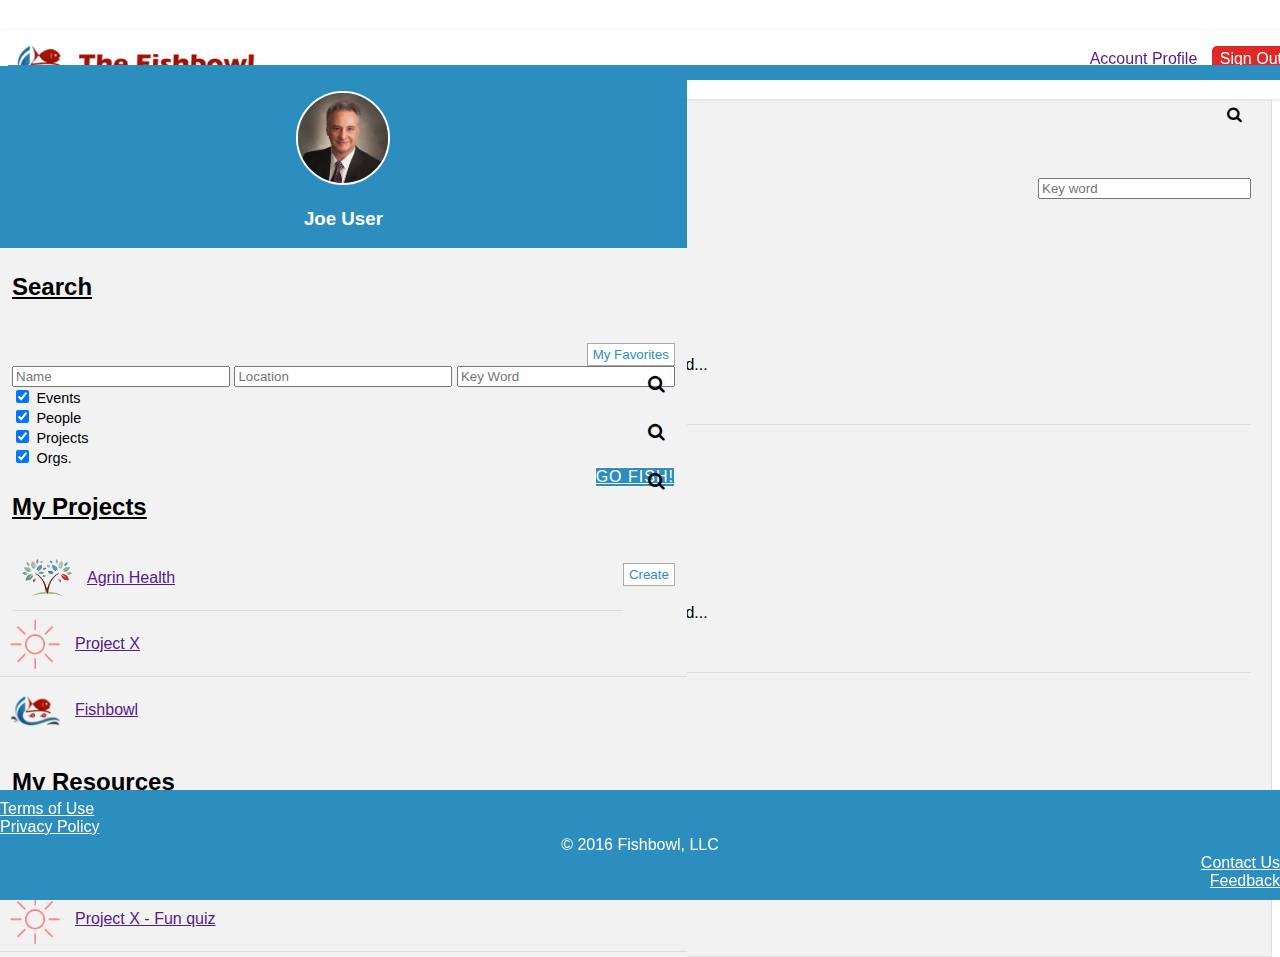
<file: dashboard/project/create-project.html>
<!DOCTYPE html>
<html lang="en">
<head>
	<meta name="viewport" content="width=device-width, initial-scale=1">
	<link rel="stylesheet" href="https://maxcdn.bootstrapcdn.com/font-awesome/4.4.0/css/font-awesome.min.css">
	<!-- Latest compiled and minified CSS -->
	<link rel="stylesheet" href="https://maxcdn.bootstrapcdn.com/bootstrap/3.3.6/css/bootstrap.min.css" integrity="sha384-1q8mTJOASx8j1Au+a5WDVnPi2lkFfwwEAa8hDDdjZlpLegxhjVME1fgjWPGmkzs7" crossorigin="anonymous">

	<!-- Latest compiled and minified JavaScript -->
	<script src="https://maxcdn.bootstrapcdn.com/bootstrap/3.3.6/js/bootstrap.min.js" integrity="sha384-0mSbJDEHialfmuBBQP6A4Qrprq5OVfW37PRR3j5ELqxss1yVqOtnepnHVP9aJ7xS" crossorigin="anonymous"></script>
	<link rel="stylesheet" href="../../jquery/jquery-ui.css">
	<link rel="stylesheet" href="../styles.css">
	<script src="../../jquery/external/jquery/jquery.js"></script>
	<script src="../../assets/custom.js"></script>
	<title>Fishbowl - Dashboard</title>
</head>
<body>
	<div class="container-fluid">
		<header>
			<div class="left">
				<a href="">
					<img class="logo" src="../../assets/images/logo-full.png" alt="The Fishbowl">
				</a>
			</div>
			<div class="right">
				<a href="">Account Profile</a>
				<a href="../../index.html" class="signOutBtn">Sign Out</a>
			</div>
			<div class="hamburger">
				<div class="bar barOne"></div>
				<div class="bar barTwo"></div>
				<div class="bar barThree"></div>
			</div>
			<ul class="mobileMenu">
				<li>
					<a href="">Account Profile</a>
				</li>
				<li>
					<a href="">Contact Us</a>
				</li>
				<li>
					<a href="">Feedback</a>
				</li>
				<li>
					<a href="">Privacy Policy</a>
				</li>
				<li>
					<a href="">Terms of Use</a>
				</li>
				<li>
					<a href="../../index.html">Sign Out</a>
				</li>
			</ul>
		</header>
		<div class="row contentRow">
			<div class="blueTop"></div>
			<div class="col-lg-3 col-md-3 col-sm-3 leftAside">
				<div class="userBox">
					<img class="userImg" src="../../assets/images/demo-user-img.jpg">
					<h3 class="form-group">Joe User</h3>
				</div>
				<div class="greyBlock searchArea form-group">
					<div class="row form-group">
						<div class="col-md-5">
							<h3>Search</h3>
						</div>
						<div class="col-md-7">
							<input type="submit" class="btn btnWhite" value="My Favorites">
						</div>
					</div>
					<form class="leftSearchForm">
						<input type="search" class="form-control form-group" placeholder="Name">
						<i class="fa fa-search one"></i>
						<input type="search" class="form-control form-group" placeholder="Location">
						<i class="fa fa-search two"></i>
						<input type="search" class="form-control form-group" placeholder="Key Word">
						<i class="fa fa-search three"></i>
						<div class="row form-group">
							<div class="col-md-6 col-sm-6 col-xs-3 searchType">
								<input type="checkbox" checked>
								<label>Events</label>
							</div>
							<div class="col-md-6 col-sm-6 col-xs-3 searchType">
								<input type="checkbox" checked>
								<label>People</label>
							</div>
							<div class="col-md-6 col-sm-6 col-xs-3 searchType form-group">
								<input type="checkbox" checked>
								<label>Projects</label>
							</div>
							<div class="col-md-6 col-sm-6 col-xs-3 searchType form-group">
								<input type="checkbox" checked>
								<label>Orgs.</label>
							</div>
							<div class="col-xs-12 pull-right">
								<a href="../search/results.html" class="btn btnBlue">GO FISH!</a>
							</div>
						</div>
					</form>
				</div>
				<div class="greyBlock myProjects form-group">
					<div class="row form-group">
						<div class="col-md-5">
							<h3>My Projects</h3>
						</div>
						<div class="col-md-7">
							<input type="submit" class="btn btnWhite" value="Create">
						</div>
					</div>
					<div class="project">
						<a href="">
							<img src="../../assets/images/agrin-logo.png" alt="Agrin Health">
							<span>Agrin Health</span>
						</a>
					</div>
					<div class="project">
						<a href="">
							<img src="../../assets/images/sun-logo.png" alt="Project X">
							<span>Project X</span>
						</a>
					</div>
					<div class="project">
						<a href="">
							<img src="../../assets/images/fishbowl-fish-logo.png" alt="Fishbowl">
							<span>Fishbowl</span>
						</a>
					</div>
				</div>
				<div class="greyBlock myResources form-group">
					<div class="row form-group">
						<div class="col-md-5">
							<h3>My Resources</h3>
						</div>
						<div class="col-md-7">
							<input type="submit" class="btn btnWhite" value="Find">
						</div>
					</div>
					<div class="project">
						<a href="">
							<img src="../../assets/images/agrin-logo.png" alt="Agrin Health">
							<span>Agrin Health - How to...</span>
						</a>
					</div>
					<div class="project">
						<a href="">
							<img src="../../assets/images/sun-logo.png" alt="Project X">
							<span>Project X - Fun quiz</span>
						</a>
					</div>
					<div class="project">
						<a href="">
							<img src="../../assets/images/fishbowl-fish-logo.png" alt="Fishbowl">
							<span>Fishbowl - Fun quiz</span>
						</a>
					</div>
				</div>
			</div>



			<div class="col-lg-9 col-md-9 col-sm-9 dashboardInnerScreen" id="contentPushed">
				<div class="innerBlock">
					<div class="row form-group">
						<div class="col-md-9 col-sm-9 col-xs-6 form-group">
							<h4>My Projects</h4>
						</div>
						<div class="col-md-3 col-sm-3 col-xs-6 form-group">
							<input type="search" placeholder="Key word" class="form-control pull-right">
							<i class="fa fa-search" style="position: absolute; right: 30px; top: 10px; cursor: pointer"></i>
						</div>
					</div>

					<div class="row myProjects first">
						<div class="col-lg-2 col-md-3 col-sm-3 col-xs-5 form-group">
							<a href="">
								<img class="imgSmallCircle" src="../../assets/images/fishbowl-fish-logo.png">
							</a>
						</div>
						<div class="col-lg-10 col-md-9 col-sm-9 col-xs-7">
							<h4 style="text-decoration: none"><a href="">The Fishbowl</a></h4>
							<p>An online community designed to help entrepreneurs find the resources they need to start and...</p>
							<p>2 members <a href="">www.myfishbowl.net</a></p>
						</div>
					</div>
					<div class="row myProjects form-group">
						<div class="col-lg-2 col-md-3 col-sm-3 col-xs-5 form-group">
							<a href="">
								<img class="imgSmallCircle" src="../../assets/images/fishbowl-fish-logo.png">
							</a>
						</div>
						<div class="col-lg-10 col-md-9 col-sm-9 col-xs-7">
							<h4 style="text-decoration: none"><a href="">The Fishbowl</a></h4>
							<p>An online community designed to help entrepreneurs find the resources they need to start and...</p>
							<p>2 members <a href="">www.myfishbowl.net</a></p>
						</div>
					</div>

					<form>
						<h4>Create a project</h4>
						<div class="row">
							<div class="col-md-12 form-group">
								<label style="margin-right: 15px">
									You have
									<input type="text" placeholder="#" class="inputNumSign">
									advertisements available on your account
								</label>
								<a href="" class="purchaseMore"><strong>+ Purchase more</strong></a>
							</div>
						</div>
						<div class="row">
							<div class="col-md-3 col-sm-3 col-xs-6 form-group">
								<input type="text" class="form-control required" placeholder="Title">
							</div>
							<div class="col-md-4 col-sm-3 col-xs-6 form-group">
								<input type="text" class="form-control" placeholder="Website">
							</div>
							<div class="col-md-3 col-sm-3 col-xs-6 form-group">
								<input type="text" class="form-control" placeholder="Upload Image">
							</div>
							<div class="col-md-1 col-sm-1 col-xs-6 form-group">
								<i class="fa fa-upload btnBlue"></i>
							</div>
						</div>
						<div class="row">
							<div class="col-md-12 form-group">
								<input type="text" class="form-control required" placeholder="Overview / purpose">
							</div>
						</div>
						<div class="row">
							<div class="col-md-12 form-group">
								<input type="text" class="form-control" placeholder="Description / details">
							</div>
						</div>
						<div class="row">
							<div class="col-md-3 col-sm-3 col-xs-6 form-group">
								<input type="text" class="form-control required" placeholder="City">
							</div>
							<div class="col-md-2 col-sm-2 col-xs-6 form-group">
								<input type="text" class="form-control" placeholder="State">
							</div>
							<div class="col-md-4 col-sm-4 col-xs-12 form-group">
								<label class="checkbox-inline">
									<input type="checkbox">
									Make private (will not show up in search)
								</label>
							</div>
							<div class="col-md-3 col-sm-3 col-xs-6 form-group">
								<input type="submit" class="btn btnBlue btn-block" value="Create">
							</div>
						</div>
					</form>
				</div>
			</div>

			
			<footer>
				<div class="col-lg-2 col-md-2 col-sm-2 col-xs-3 footerBlock terms">
					<a href="">Terms of Use</a>
				</div>
				<div class="col-lg-2 col-md-2 col-sm-2 col-xs-3 footerBlock priv">
					<a href="">Privacy Policy</a>
				</div>
				<div class="col-lg-4 col-md-4 col-sm-4 copyrightWide">
					<span>&copy 2016 Fishbowl, LLC</span>
				</div>
				<div class="col-lg-2 col-md-2 col-sm-2 col-xs-3 footerBlock contact">
					<a href="">Contact Us</a>
				</div>
				<div class="col-lg-2 col-md-2 col-sm-2 col-xs-3 footerBlock feedback">
					<a href="">Feedback</a>
				</div>
				<div class="col-lg-4 col-md-4 col-sm-4 col-xs-12 copyrightMobile">
					<span>&copy 2016 Fishbowl, LLC</span>
				</div>
			</footer>
		</div>
	</div>
</body>
</file>
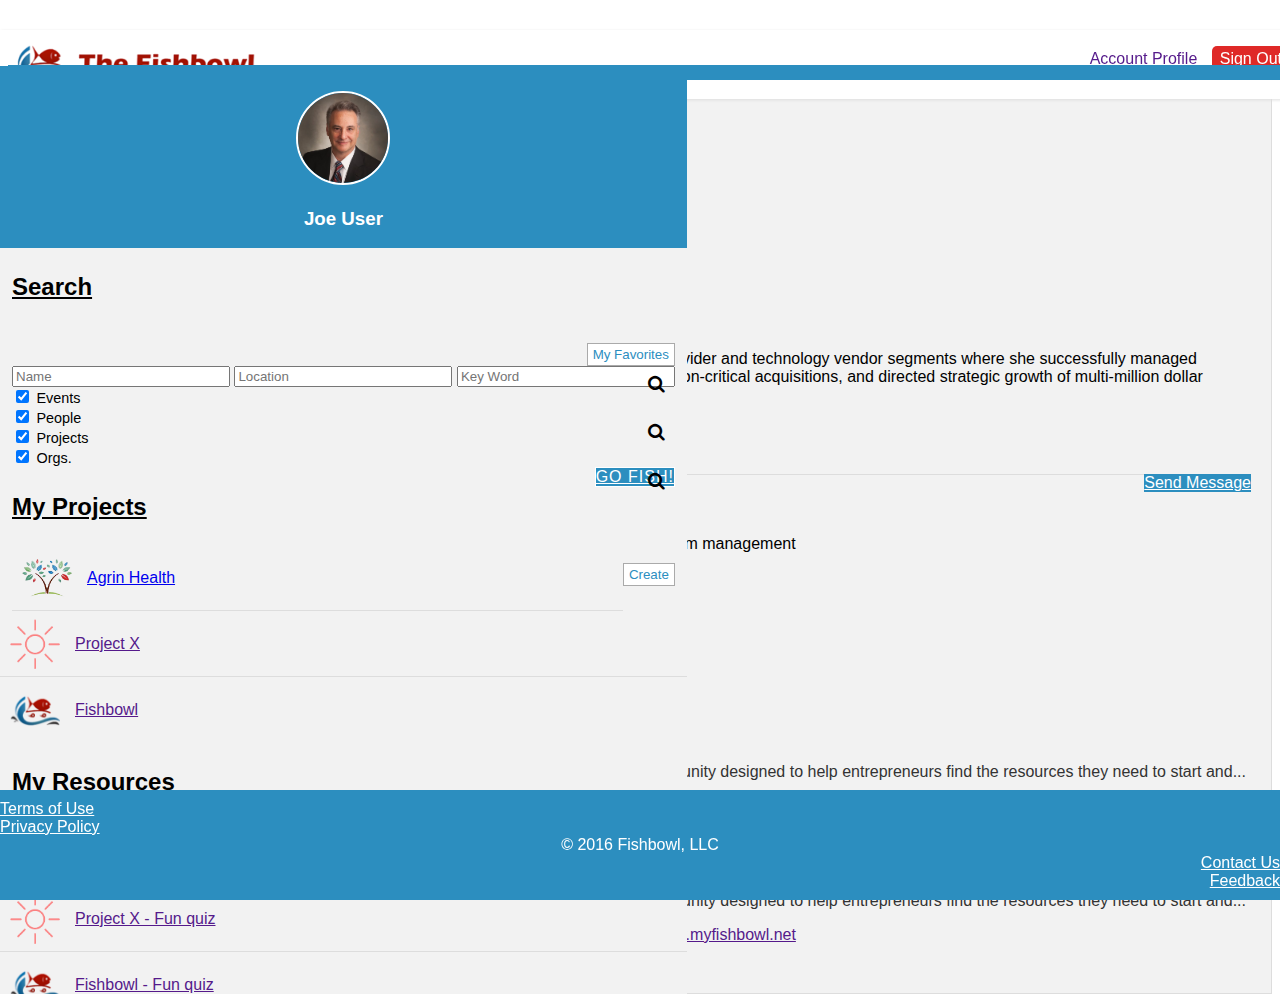
<file: dashboard/search/results-indiv.html>
<!DOCTYPE html>
<html lang="en">
<head>
	<meta name="viewport" content="width=device-width, initial-scale=1">
	<link rel="stylesheet" href="https://maxcdn.bootstrapcdn.com/font-awesome/4.4.0/css/font-awesome.min.css">
	<!-- Latest compiled and minified CSS -->
	<link rel="stylesheet" href="https://maxcdn.bootstrapcdn.com/bootstrap/3.3.6/css/bootstrap.min.css" integrity="sha384-1q8mTJOASx8j1Au+a5WDVnPi2lkFfwwEAa8hDDdjZlpLegxhjVME1fgjWPGmkzs7" crossorigin="anonymous">

	<!-- Latest compiled and minified JavaScript -->
	<script src="https://maxcdn.bootstrapcdn.com/bootstrap/3.3.6/js/bootstrap.min.js" integrity="sha384-0mSbJDEHialfmuBBQP6A4Qrprq5OVfW37PRR3j5ELqxss1yVqOtnepnHVP9aJ7xS" crossorigin="anonymous"></script>
	<link rel="stylesheet" href="../../jquery/jquery-ui.css">
	<link rel="stylesheet" href="../styles.css">
	<script src="../../jquery/external/jquery/jquery.js"></script>
	<script src="../../assets/custom.js"></script>
	<title>Fishbowl - Dashboard</title>
</head>
<body>
	<div class="container-fluid">
		<header>
			<div class="left">
				<a href="">
					<img class="logo" src="../../assets/images/logo-full.png" alt="The Fishbowl">
				</a>
			</div>
			<div class="right">
				<a href="">Account Profile</a>
				<a href="../../index.html" class="signOutBtn">Sign Out</a>
			</div>
			<div class="hamburger">
				<div class="bar barOne"></div>
				<div class="bar barTwo"></div>
				<div class="bar barThree"></div>
			</div>
			<ul class="mobileMenu">
				<li>
					<a href="">Account Profile</a>
				</li>
				<li>
					<a href="">Contact Us</a>
				</li>
				<li>
					<a href="">Feedback</a>
				</li>
				<li>
					<a href="">Privacy Policy</a>
				</li>
				<li>
					<a href="">Terms of Use</a>
				</li>
				<li>
					<a href="../../index.html">Sign Out</a>
				</li>
			</ul>
		</header>
		<div class="row contentRow">
			<div class="blueTop"></div>
			<div class="col-lg-3 col-md-3 col-sm-3 leftAside">
				<div class="userBox">
					<img class="userImg" src="../../assets/images/demo-user-img.jpg">
					<h3 class="form-group">Joe User</h3>
				</div>
				<div class="greyBlock searchArea form-group">
					<div class="row form-group">
						<div class="col-md-5">
							<h3>Search</h3>
						</div>
						<div class="col-md-7">
							<input type="submit" class="btn btnWhite" value="My Favorites">
						</div>
					</div>
					<form class="leftSearchForm">
						<input type="search" class="form-control form-group" placeholder="Name">
						<i class="fa fa-search one"></i>
						<input type="search" class="form-control form-group" placeholder="Location">
						<i class="fa fa-search two"></i>
						<input type="search" class="form-control form-group" placeholder="Key Word">
						<i class="fa fa-search three"></i>
						<div class="row form-group">
							<div class="col-md-6 col-sm-6 col-xs-3 searchType">
								<input type="checkbox" checked>
								<label>Events</label>
							</div>
							<div class="col-md-6 col-sm-6 col-xs-3 searchType">
								<input type="checkbox" checked>
								<label>People</label>
							</div>
							<div class="col-md-6 col-sm-6 col-xs-3 searchType form-group">
								<input type="checkbox" checked>
								<label>Projects</label>
							</div>
							<div class="col-md-6 col-sm-6 col-xs-3 searchType form-group">
								<input type="checkbox" checked>
								<label>Orgs.</label>
							</div>
							<div class="col-xs-12 pull-right">
								<a href="results.html" class="btn btnBlue">GO FISH!</a>
							</div>
						</div>
					</form>
				</div>
				<div class="greyBlock myProjects form-group">
					<div class="row form-group">
						<div class="col-md-5">
							<h3>My Projects</h3>
						</div>
						<div class="col-md-7">
							<input type="submit" class="btn btnWhite" value="Create">
						</div>
					</div>
					<div class="project">
						<a href="results-proj.html">
							<img src="../../assets/images/agrin-logo.png" alt="Agrin Health">
							<span>Agrin Health</span>
						</a>
					</div>
					<div class="project">
						<a href="">
							<img src="../../assets/images/sun-logo.png" alt="Project X">
							<span>Project X</span>
						</a>
					</div>
					<div class="project">
						<a href="">
							<img src="../../assets/images/fishbowl-fish-logo.png" alt="Fishbowl">
							<span>Fishbowl</span>
						</a>
					</div>
				</div>
				<div class="greyBlock myResources form-group">
					<div class="row form-group">
						<div class="col-md-5">
							<h3>My Resources</h3>
						</div>
						<div class="col-md-7">
							<input type="submit" class="btn btnWhite" value="Find">
						</div>
					</div>
					<div class="project">
						<a href="">
							<img src="../../assets/images/agrin-logo.png" alt="Agrin Health">
							<span>Agrin Health - How to...</span>
						</a>
					</div>
					<div class="project">
						<a href="">
							<img src="../../assets/images/sun-logo.png" alt="Project X">
							<span>Project X - Fun quiz</span>
						</a>
					</div>
					<div class="project">
						<a href="">
							<img src="../../assets/images/fishbowl-fish-logo.png" alt="Fishbowl">
							<span>Fishbowl - Fun quiz</span>
						</a>
					</div>
				</div>
			</div>



			<div class="col-lg-9 col-md-9 col-sm-9 dashboardInnerScreen" id="contentPushed">
				<div class="innerBlock">
					<div class="row text-right form-group">
						<a href="results.html"><< Return to search</a> 
					</div>
					<div class="row form-group" style="border-bottom: 1px solid #ddd">
						<div class="col-lg-2 col-md-3 col-sm-3 text-center form-group">
							<img class="imgSmallCircle" src="../../assets/images/karen-headshot.jpg">
						</div>
						<div class="col-lg-10 col-md-9 col-sm-9 form-group">
							<h3 class="text-red" style="text-decoration: none; margin-top: 0">Karen Thomas <small>Founder & CEO</small></h3>
							<p class="text-blue lookingFor"><em>Looking for a healthcare start-up co-founder</em></p>
							<p class="locatedIn">Nashville, TN</p>
							<p class="resultsBio">Karen Thomas has 20 years' healthcare experience, including roles in the clinical, payer, provider and technology vendor segments where she successfully managed executive/ C-suite relationships, used process redesign to improve margins, integrated mission-critical acquisitions, and directed strategic growth of multi-million dollar business units.</p>
							<a href="" class="btn btnWhite">Follow</a><br><br>
							<a href="" style="display: block" class="form-group">https://www.linkedin.com/in/kthomashealthcare</a>
							<a href="" class="btn btnBlue conditionalPull-right">Send Message</a>
						</div>
					</div>
					<div class="row">
						<div class="col-md-5 col-sm-5 indivResultsBottomSec">
							<h4>Skills and Experience</h4>
							<p>Healthcare management, Strategic Planning, LEAN, Six Sigma, project management, program management</p>
							<p>Co-founder, Fishbowl <span>9/1/15 - present</span></p>
							<p>CEO, Agrin Health <span>3/1/14 - present</span></p>
							<p>Consultant, K Thomas Consulting <span>4/1/13 - present</span></p>
						</div>
						<div class="col-md-7 col-sm-7 indivResultsBottomSec">
							<h4>Projects</h4>
							<div class="project">
								<a href="">
									<img class="imgSmallCircle" src="../../assets/images/fishbowl-fish-logo.png">
								</a>
								<div>
									<a href=""><strong>The Fishbowl</strong></a>
									<p>An online community designed to help entrepreneurs find the resources they need to start and...</p>
									<p>2 members <a href="">www.myfishbowl.net</a></p>
								</div>
							</div>
							<div class="project">
								<a href="">
									<img class="imgSmallCircle" src="../../assets/images/fishbowl-fish-logo.png">
								</a>
								<div>
									<a href=""><strong>The Fishbowl</strong></a>
									<p>An online community designed to help entrepreneurs find the resources they need to start and...</p>
									<p>2 members <a href="">www.myfishbowl.net</a></p>
								</div>
							</div>
						</div>
					</div>

				</div>
			</div>

			
			<footer>
				<div class="col-lg-2 col-md-2 col-sm-2 col-xs-3 footerBlock terms">
					<a href="">Terms of Use</a>
				</div>
				<div class="col-lg-2 col-md-2 col-sm-2 col-xs-3 footerBlock priv">
					<a href="">Privacy Policy</a>
				</div>
				<div class="col-lg-4 col-md-4 col-sm-4 copyrightWide">
					<span>&copy 2016 Fishbowl, LLC</span>
				</div>
				<div class="col-lg-2 col-md-2 col-sm-2 col-xs-3 footerBlock contact">
					<a href="">Contact Us</a>
				</div>
				<div class="col-lg-2 col-md-2 col-sm-2 col-xs-3 footerBlock feedback">
					<a href="">Feedback</a>
				</div>
				<div class="col-lg-4 col-md-4 col-sm-4 col-xs-12 copyrightMobile">
					<span>&copy 2016 Fishbowl, LLC</span>
				</div>
			</footer>
		</div>
	</div>
</body>
</file>
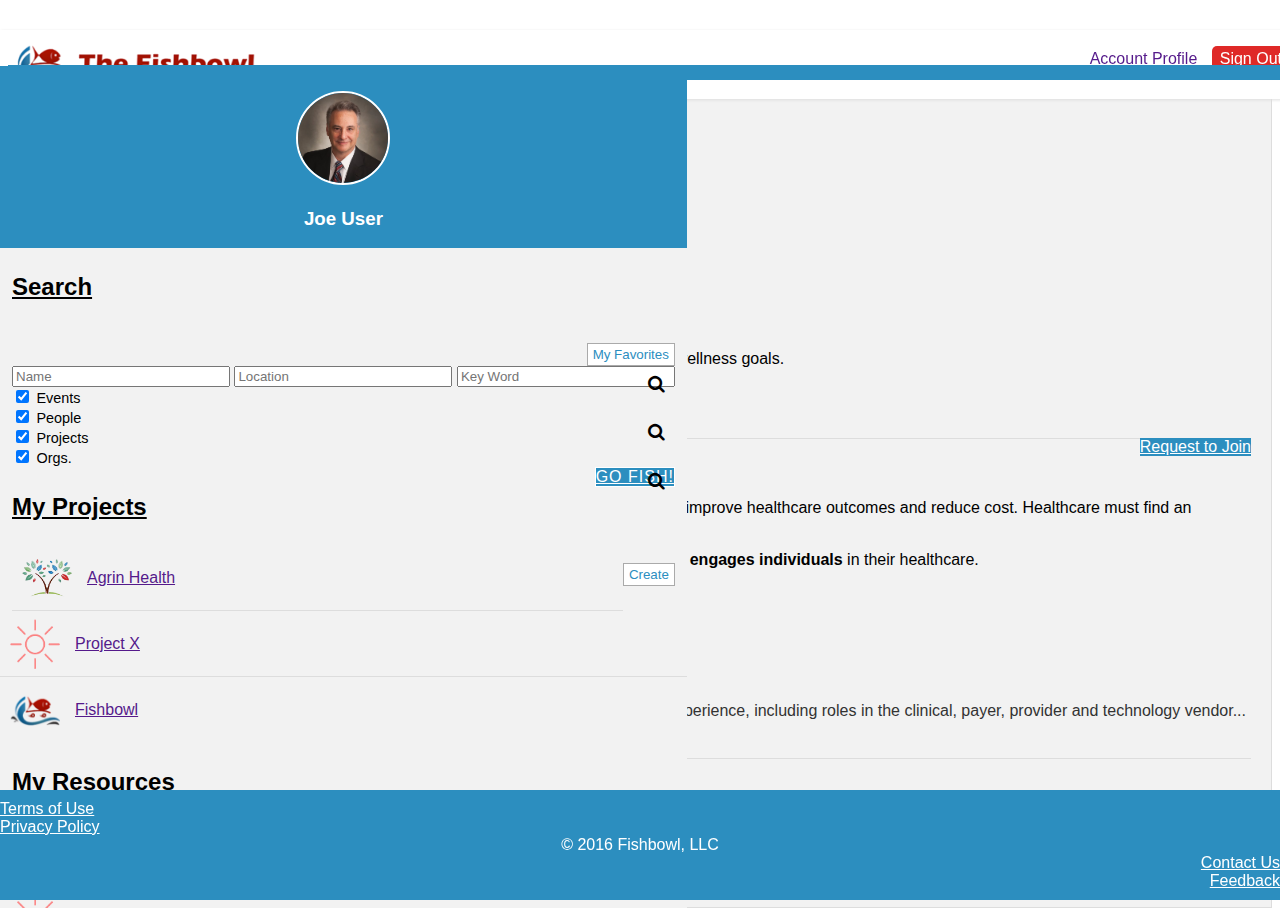
<file: dashboard/search/results-proj.html>
<!DOCTYPE html>
<html lang="en">
<head>
	<meta name="viewport" content="width=device-width, initial-scale=1">
	<link rel="stylesheet" href="https://maxcdn.bootstrapcdn.com/font-awesome/4.4.0/css/font-awesome.min.css">
	<!-- Latest compiled and minified CSS -->
	<link rel="stylesheet" href="https://maxcdn.bootstrapcdn.com/bootstrap/3.3.6/css/bootstrap.min.css" integrity="sha384-1q8mTJOASx8j1Au+a5WDVnPi2lkFfwwEAa8hDDdjZlpLegxhjVME1fgjWPGmkzs7" crossorigin="anonymous">

	<!-- Latest compiled and minified JavaScript -->
	<script src="https://maxcdn.bootstrapcdn.com/bootstrap/3.3.6/js/bootstrap.min.js" integrity="sha384-0mSbJDEHialfmuBBQP6A4Qrprq5OVfW37PRR3j5ELqxss1yVqOtnepnHVP9aJ7xS" crossorigin="anonymous"></script>
	<link rel="stylesheet" href="../../jquery/jquery-ui.css">
	<link rel="stylesheet" href="../styles.css">
	<script src="../../jquery/external/jquery/jquery.js"></script>
	<script src="../../assets/custom.js"></script>
	<title>Fishbowl - Dashboard</title>
</head>
<body>
	<div class="container-fluid">
		<header>
			<div class="left">
				<a href="">
					<img class="logo" src="../../assets/images/logo-full.png" alt="The Fishbowl">
				</a>
			</div>
			<div class="right">
				<a href="">Account Profile</a>
				<a href="../../index.html" class="signOutBtn">Sign Out</a>
			</div>
			<div class="hamburger">
				<div class="bar barOne"></div>
				<div class="bar barTwo"></div>
				<div class="bar barThree"></div>
			</div>
			<ul class="mobileMenu">
				<li>
					<a href="">Account Profile</a>
				</li>
				<li>
					<a href="">Contact Us</a>
				</li>
				<li>
					<a href="">Feedback</a>
				</li>
				<li>
					<a href="">Privacy Policy</a>
				</li>
				<li>
					<a href="">Terms of Use</a>
				</li>
				<li>
					<a href="../../index.html">Sign Out</a>
				</li>
			</ul>
		</header>
		<div class="row contentRow">
			<div class="blueTop"></div>
			<div class="col-lg-3 col-md-3 col-sm-3 leftAside">
				<div class="userBox">
					<img class="userImg" src="../../assets/images/demo-user-img.jpg">
					<h3 class="form-group">Joe User</h3>
				</div>
				<div class="greyBlock searchArea form-group">
					<div class="row form-group">
						<div class="col-md-5">
							<h3>Search</h3>
						</div>
						<div class="col-md-7">
							<input type="submit" class="btn btnWhite" value="My Favorites">
						</div>
					</div>
					<form class="leftSearchForm">
						<input type="search" class="form-control form-group" placeholder="Name">
						<i class="fa fa-search one"></i>
						<input type="search" class="form-control form-group" placeholder="Location">
						<i class="fa fa-search two"></i>
						<input type="search" class="form-control form-group" placeholder="Key Word">
						<i class="fa fa-search three"></i>
						<div class="row form-group">
							<div class="col-md-6 col-sm-6 col-xs-3 searchType">
								<input type="checkbox" checked>
								<label>Events</label>
							</div>
							<div class="col-md-6 col-sm-6 col-xs-3 searchType">
								<input type="checkbox" checked>
								<label>People</label>
							</div>
							<div class="col-md-6 col-sm-6 col-xs-3 searchType form-group">
								<input type="checkbox" checked>
								<label>Projects</label>
							</div>
							<div class="col-md-6 col-sm-6 col-xs-3 searchType form-group">
								<input type="checkbox" checked>
								<label>Orgs.</label>
							</div>
							<div class="col-xs-12 pull-right">
								<a href="results.html" class="btn btnBlue">GO FISH!</a>
							</div>
						</div>
					</form>
				</div>
				<div class="greyBlock myProjects form-group">
					<div class="row form-group">
						<div class="col-md-5">
							<h3>My Projects</h3>
						</div>
						<div class="col-md-7">
							<input type="submit" class="btn btnWhite" value="Create">
						</div>
					</div>
					<div class="project">
						<a href="">
							<img src="../../assets/images/agrin-logo.png" alt="Agrin Health">
							<span>Agrin Health</span>
						</a>
					</div>
					<div class="project">
						<a href="">
							<img src="../../assets/images/sun-logo.png" alt="Project X">
							<span>Project X</span>
						</a>
					</div>
					<div class="project">
						<a href="">
							<img src="../../assets/images/fishbowl-fish-logo.png" alt="Fishbowl">
							<span>Fishbowl</span>
						</a>
					</div>
				</div>
				<div class="greyBlock myResources form-group">
					<div class="row form-group">
						<div class="col-md-5">
							<h3>My Resources</h3>
						</div>
						<div class="col-md-7">
							<input type="submit" class="btn btnWhite" value="Find">
						</div>
					</div>
					<div class="project">
						<a href="">
							<img src="../../assets/images/agrin-logo.png" alt="Agrin Health">
							<span>Agrin Health - How to...</span>
						</a>
					</div>
					<div class="project">
						<a href="">
							<img src="../../assets/images/sun-logo.png" alt="Project X">
							<span>Project X - Fun quiz</span>
						</a>
					</div>
					<div class="project">
						<a href="">
							<img src="../../assets/images/fishbowl-fish-logo.png" alt="Fishbowl">
							<span>Fishbowl - Fun quiz</span>
						</a>
					</div>
				</div>
			</div>



			<div class="col-lg-9 col-md-9 col-sm-9 dashboardInnerScreen" id="contentPushed">
				<div class="innerBlock">
					<div class="row text-right form-group">
						<a href="results.html"><< Return to search</a> 
					</div>
					<div class="row form-group" style="border-bottom: 1px solid #ddd">
						<div class="col-lg-2 col-md-3 col-sm-3 text-center form-group">
							<img class="imgSmallCircle" src="../../assets/images/agrin-logo.png">
						</div>
						<div class="col-lg-10 col-md-9 col-sm-9 form-group">
							<h3 class="text-red" style="text-decoration: none; margin-top: 0">Agrin Health Project <small>Created Feb 2, 2016</small></h3>
							<p class="text-blue lookingFor"><em>Healthcare, Healthcare IT</em></p>
							<p class="locatedIn">Nashville, TN</p>
							<p class="resultsBio">A personal health and wellness platform with individual services to achieve your health and wellness goals.</p>
							<a href="" class="btn btnBlue">Following</a><br><br>
							<a href="" style="display: block" class="form-group">www.agrinHealth.com</a>
							<a href="" class="btn btnBlue conditionalPull-right">Request to Join</a>
						</div>
					</div>
					<div class="row">
						<div class="col-md-5 col-sm-5 indivResultsBottomSec">
							<h4>Description</h4>
							<p>The traditional fragmented and impersonal approaches to patient engagement have failed to improve healthcare outcomes and reduce cost. Healthcare must find an effective way to engage consumers and get them to develop and sustain healthier behaviors.</p>
							<p>Healthcare providers and consumers want the same thing: <strong>a simple, effective solution that engages individuals</strong> in their healthcare.</p>
						</div>
						<div class="col-md-7 col-sm-7 indivResultsBottomSec">
							<h4>Members (2)</h4>
							<div class="project">
								<a href="">
									<img class="imgSmallCircle" src="../../assets/images/karen-headshot.jpg">
								</a>
								<div>
									<p><a href="results-indiv.html"><strong>Karen Thomas</strong></a>, owner</p>
									<p>Karen Thomas has 20 years healthcare experience, including roles in the clinical, payer, provider and technology vendor...</p>
								</div>
								<i class="fa fa-envelope rightBarEnvelope text-blue" style="position: absolute; cursor: pointer"></i>
							</div>
							<div class="project">
								<a href="">
									<img class="imgSmallCircle" src="../../assets/images/head-shot-woman.jpg">
								</a>
								<div>
									<p><a href=""><strong>Susan Smith</strong></a>, member</p>
									<p>Lorum ipsum dolor lorum ipsum Lorum ipsum dolor lorum ipsumLorum ipsum dolor lorum ipsum.. </p>
								</div>
								<i class="fa fa-envelope rightBarEnvelope text-blue" style="position: absolute; cursor: pointer"></i>
							</div>
						</div>
					</div>

				</div>
			</div>

			
			<footer>
				<div class="col-lg-2 col-md-2 col-sm-2 col-xs-3 footerBlock terms">
					<a href="">Terms of Use</a>
				</div>
				<div class="col-lg-2 col-md-2 col-sm-2 col-xs-3 footerBlock priv">
					<a href="">Privacy Policy</a>
				</div>
				<div class="col-lg-4 col-md-4 col-sm-4 copyrightWide">
					<span>&copy 2016 Fishbowl, LLC</span>
				</div>
				<div class="col-lg-2 col-md-2 col-sm-2 col-xs-3 footerBlock contact">
					<a href="">Contact Us</a>
				</div>
				<div class="col-lg-2 col-md-2 col-sm-2 col-xs-3 footerBlock feedback">
					<a href="">Feedback</a>
				</div>
				<div class="col-lg-4 col-md-4 col-sm-4 col-xs-12 copyrightMobile">
					<span>&copy 2016 Fishbowl, LLC</span>
				</div>
			</footer>
		</div>

		<div id="overlay"></div>
		<div class="newMessage pop-up">
			<h4>New Message</h4>
			<form class="form-horizontal">
				<div class="form-group">
					<label class="col-sm-2 control-label">To:</label>
					<div class="col-sm-10">
						<input type="search" class="form-control" value="Karen Thomas">
						<i class="fa fa-search"></i>
					</div>
				</div>
				<div class="form-group">
					<label class="col-sm-2 control-label">Title:</label>
					<div class="col-sm-10">
						<input type="text" class="form-control">
					</div>
				</div>
				<div class="form-group">
					<label class="col-sm-2 control-label">Message:</label>
					<div class="col-sm-10">
						<textarea class="form-control"></textarea>
					</div>
				</div>
				<div class="form-group">
					<div class="col-sm-12">
						<input type="submit" value="Send" class="btn btnBlue pull-right">
					</div>
				</div>
			</form>
			<i class="fa fa-times closeMsgBox"></i>
		</div>

	</div>
</body>
</file>
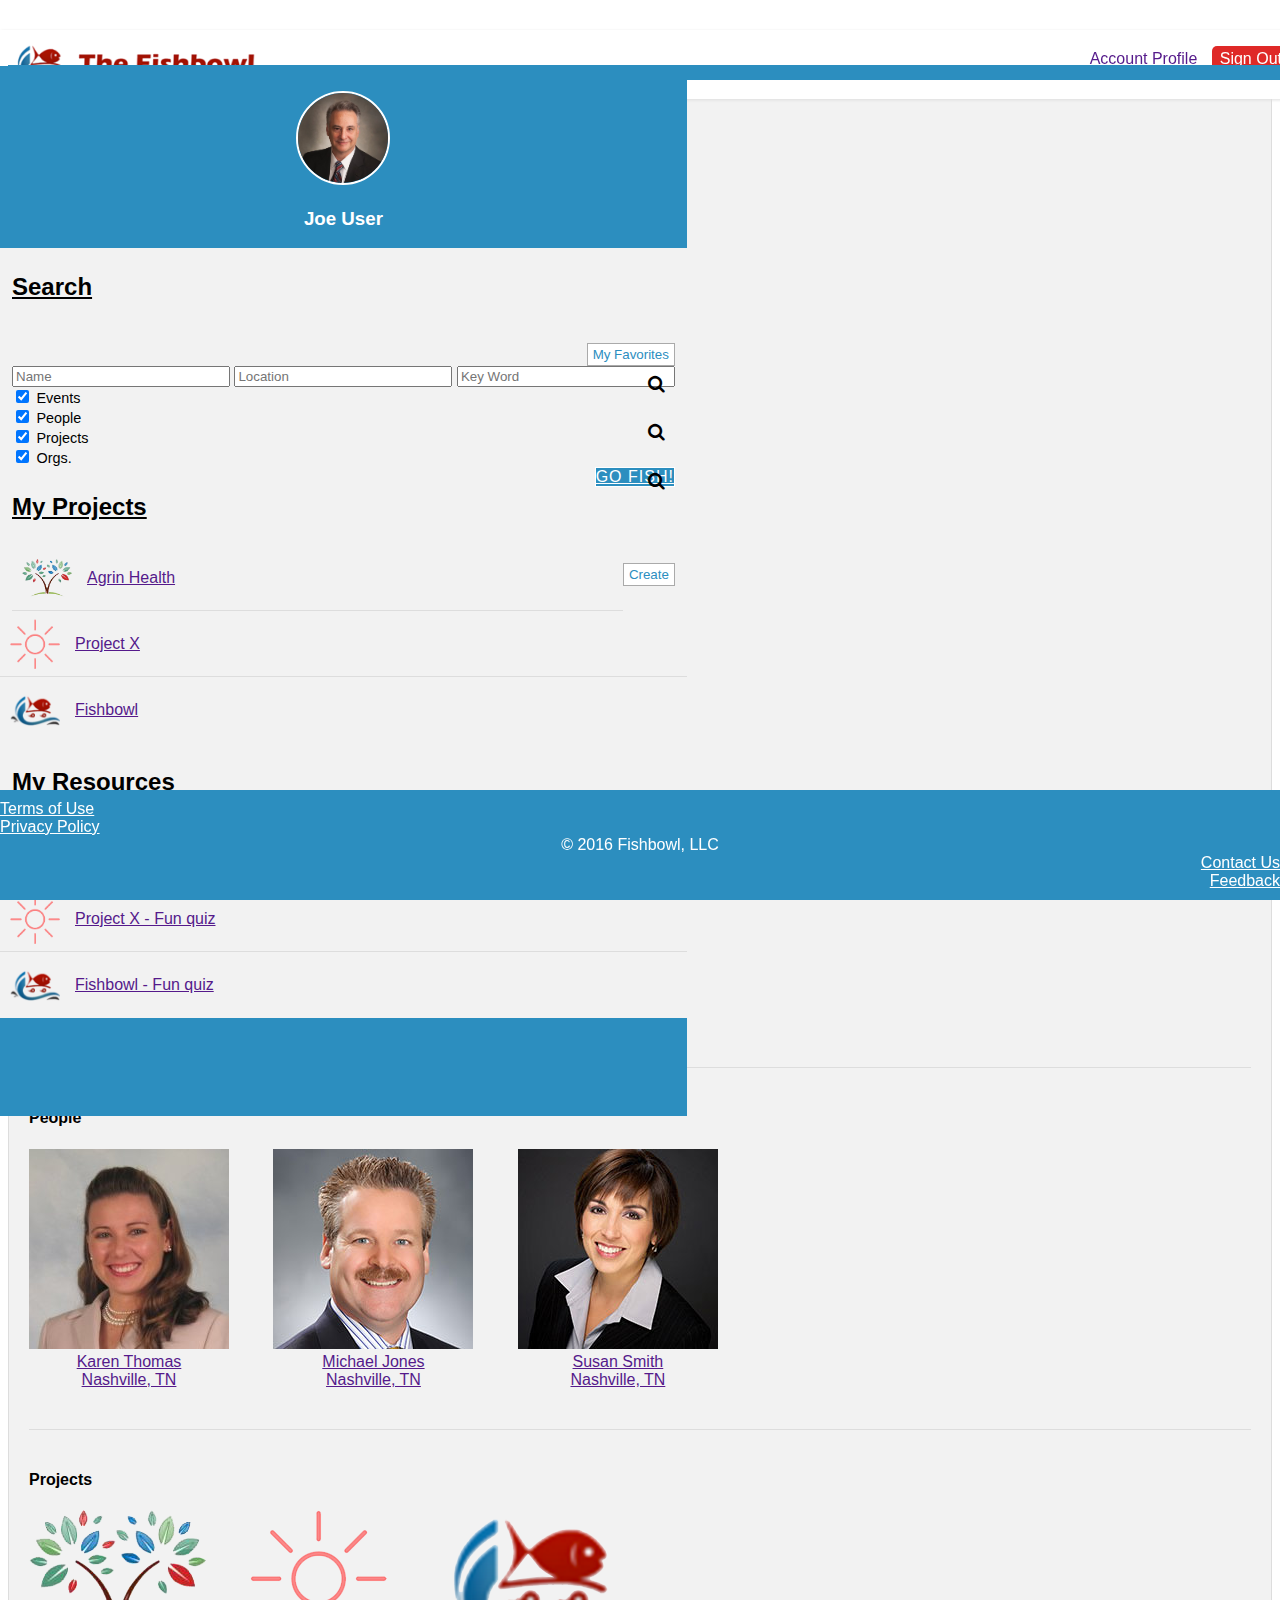
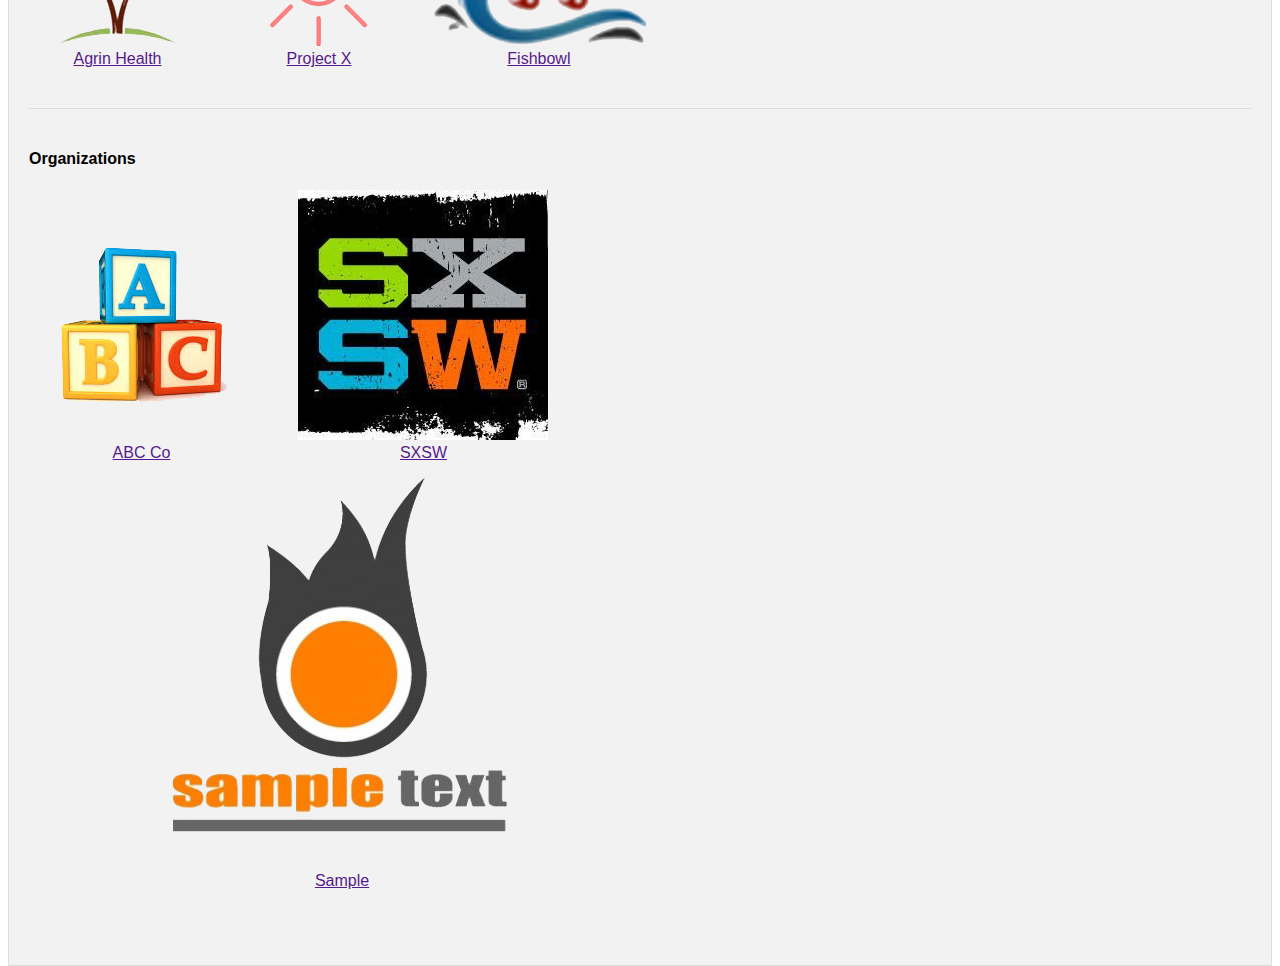
<file: dashboard/search/results.html>
<!DOCTYPE html>
<html lang="en">
<head>
	<meta name="viewport" content="width=device-width, initial-scale=1">
	<link rel="stylesheet" href="https://maxcdn.bootstrapcdn.com/font-awesome/4.4.0/css/font-awesome.min.css">
	<!-- Latest compiled and minified CSS -->
	<link rel="stylesheet" href="https://maxcdn.bootstrapcdn.com/bootstrap/3.3.6/css/bootstrap.min.css" integrity="sha384-1q8mTJOASx8j1Au+a5WDVnPi2lkFfwwEAa8hDDdjZlpLegxhjVME1fgjWPGmkzs7" crossorigin="anonymous">

	<!-- Latest compiled and minified JavaScript -->
	<script src="https://maxcdn.bootstrapcdn.com/bootstrap/3.3.6/js/bootstrap.min.js" integrity="sha384-0mSbJDEHialfmuBBQP6A4Qrprq5OVfW37PRR3j5ELqxss1yVqOtnepnHVP9aJ7xS" crossorigin="anonymous"></script>
	<link rel="stylesheet" href="../../jquery/jquery-ui.css">
	<link rel="stylesheet" href="../styles.css">
	<script src="../../jquery/external/jquery/jquery.js"></script>
	<script src="../../assets/custom.js"></script>
	<title>Fishbowl - Dashboard</title>
</head>
<body>
	<div class="container-fluid">
		<header>
			<div class="left">
				<a href="">
					<img class="logo" src="../../assets/images/logo-full.png" alt="The Fishbowl">
				</a>
			</div>
			<div class="right">
				<a href="">Account Profile</a>
				<a href="../../index.html" class="signOutBtn">Sign Out</a>
			</div>
			<div class="hamburger">
				<div class="bar barOne"></div>
				<div class="bar barTwo"></div>
				<div class="bar barThree"></div>
			</div>
			<ul class="mobileMenu">
				<li>
					<a href="">Account Profile</a>
				</li>
				<li>
					<a href="">Contact Us</a>
				</li>
				<li>
					<a href="">Feedback</a>
				</li>
				<li>
					<a href="">Privacy Policy</a>
				</li>
				<li>
					<a href="">Terms of Use</a>
				</li>
				<li>
					<a href="../../index.html">Sign Out</a>
				</li>
			</ul>
		</header>
		<div class="row contentRow">
			<div class="blueTop"></div>
			<div class="col-lg-3 col-md-3 col-sm-3 leftAside">
				<div class="userBox">
					<img class="userImg" src="../../assets/images/demo-user-img.jpg">
					<h3 class="form-group">Joe User</h3>
				</div>
				<div class="greyBlock searchArea form-group">
					<div class="row form-group">
						<div class="col-md-5">
							<h3>Search</h3>
						</div>
						<div class="col-md-7">
							<input type="submit" class="btn btnWhite" value="My Favorites">
						</div>
					</div>
					<form class="leftSearchForm">
						<input type="search" class="form-control form-group" placeholder="Name">
						<i class="fa fa-search one"></i>
						<input type="search" class="form-control form-group" placeholder="Location">
						<i class="fa fa-search two"></i>
						<input type="search" class="form-control form-group" placeholder="Key Word">
						<i class="fa fa-search three"></i>
						<div class="row form-group">
							<div class="col-md-6 col-sm-6 col-xs-3 searchType">
								<input type="checkbox" checked>
								<label>Events</label>
							</div>
							<div class="col-md-6 col-sm-6 col-xs-3 searchType">
								<input type="checkbox" checked>
								<label>People</label>
							</div>
							<div class="col-md-6 col-sm-6 col-xs-3 searchType form-group">
								<input type="checkbox" checked>
								<label>Projects</label>
							</div>
							<div class="col-md-6 col-sm-6 col-xs-3 searchType form-group">
								<input type="checkbox" checked>
								<label>Orgs.</label>
							</div>
							<div class="col-xs-12 pull-right">
								<a href="#" class="btn btnBlue">GO FISH!</a>
							</div>
						</div>
					</form>
				</div>
				<div class="greyBlock myProjects form-group">
					<div class="row form-group">
						<div class="col-md-5">
							<h3>My Projects</h3>
						</div>
						<div class="col-md-7">
							<input type="submit" class="btn btnWhite" value="Create">
						</div>
					</div>
					<div class="project">
						<a href="">
							<img src="../../assets/images/agrin-logo.png" alt="Agrin Health">
							<span>Agrin Health</span>
						</a>
					</div>
					<div class="project">
						<a href="">
							<img src="../../assets/images/sun-logo.png" alt="Project X">
							<span>Project X</span>
						</a>
					</div>
					<div class="project">
						<a href="">
							<img src="../../assets/images/fishbowl-fish-logo.png" alt="Fishbowl">
							<span>Fishbowl</span>
						</a>
					</div>
				</div>
				<div class="greyBlock myResources form-group">
					<div class="row form-group">
						<div class="col-md-5">
							<h3>My Resources</h3>
						</div>
						<div class="col-md-7">
							<input type="submit" class="btn btnWhite" value="Find">
						</div>
					</div>
					<div class="project">
						<a href="">
							<img src="../../assets/images/agrin-logo.png" alt="Agrin Health">
							<span>Agrin Health - How to...</span>
						</a>
					</div>
					<div class="project">
						<a href="">
							<img src="../../assets/images/sun-logo.png" alt="Project X">
							<span>Project X - Fun quiz</span>
						</a>
					</div>
					<div class="project">
						<a href="">
							<img src="../../assets/images/fishbowl-fish-logo.png" alt="Fishbowl">
							<span>Fishbowl - Fun quiz</span>
						</a>
					</div>
				</div>
			</div>



			<div class="col-lg-9 col-md-9 col-sm-9 dashboardInnerScreen" id="contentPushed">
				<div class="innerBlock">
					<h4>Search Results</h4>
					<a href="">Clear results</a>
					<div class="resultsRow first">
						<h4 class="subHeading">Events</h4>
						<a href="">
							<img src="../../assets/images/abc-image-demo.png" alt="ABC Demo">
							<span>ABC Co. Meeting<br>Jan 20</span>
						</a>
						<a href="">
							<img src="../../assets/images/sxsw-demo.jpg" alt="SXSW Demo">
							<span>ABC Co. Meeting<br>Jan 20</span>
						</a>	
						<a href="">
							<img src="../../assets/images/sample-logo-demo.png" alt="Sample Demo">
							<span>ABC Co. Meeting<br>Jan 20</span>
						</a>
					</div>
					<div class="resultsRow">
						<h4 class="subHeading">People</h4>
						<a href="">
							<img src="../../assets/images/karen-headshot.jpg" alt="Karen Demo">
							<span>Karen Thomas<br>Nashville, TN</span>
						</a>
						<a href="">
							<img src="../../assets/images/headshot-man.jpg" alt="Man headshot Demo">
							<span>Michael Jones<br>Nashville, TN</span>
						</a>	
						<a href="">
							<img src="../../assets/images/head-shot-woman.jpg" alt="Woman headshot Demo">
							<span>Susan Smith<br>Nashville, TN</span>
						</a>
					</div>
					<div class="resultsRow">
						<h4 class="subHeading">Projects</h4>
						<a href="">
							<img src="../../assets/images/agrin-logo.png" alt="Agrin Demo">
							<span>Agrin Health</span>
						</a>
						<a href="">
							<img src="../../assets/images/sun-logo.png" alt="Sun Logo">
							<span>Project X</span>
						</a>	
						<a href="">
							<img src="../../assets/images/fishbowl-fish-logo.png" alt="Woman headshot Demo">
							<span>Fishbowl</span>
						</a>
					</div>
					<div class="resultsRow">
						<h4 class="subHeading">Organizations</h4>
						<a href="">
							<img src="../../assets/images/abc-image-demo.png" alt="ABC Demo">
							<span>ABC Co</span>
						</a>
						<a href="">
							<img src="../../assets/images/sxsw-demo.jpg" alt="SXSW Demo">
							<span>SXSW</span>
						</a>	
						<a href="">
							<img src="../../assets/images/sample-logo-demo.png" alt="Sample">
							<span>Sample</span>
						</a>
					</div>

				</div>
			</div>

			
			<footer>
				<div class="col-lg-2 col-md-2 col-sm-2 col-xs-3 footerBlock terms">
					<a href="">Terms of Use</a>
				</div>
				<div class="col-lg-2 col-md-2 col-sm-2 col-xs-3 footerBlock priv">
					<a href="">Privacy Policy</a>
				</div>
				<div class="col-lg-4 col-md-4 col-sm-4 copyrightWide">
					<span>&copy 2016 Fishbowl, LLC</span>
				</div>
				<div class="col-lg-2 col-md-2 col-sm-2 col-xs-3 footerBlock contact">
					<a href="">Contact Us</a>
				</div>
				<div class="col-lg-2 col-md-2 col-sm-2 col-xs-3 footerBlock feedback">
					<a href="">Feedback</a>
				</div>
				<div class="col-lg-4 col-md-4 col-sm-4 col-xs-12 copyrightMobile">
					<span>&copy 2016 Fishbowl, LLC</span>
				</div>
			</footer>
		</div>
	</div>
</body>
</file>
<file: assets/custom.css>
body {
	font-family: "Raleway", "Helvetica Neue", Helvetica, Arial, sans-serif
}

h1 {
	font-weight: 200;
	font-size: 3em;
}

p {
	font-size: 1.4em;
	font-weight: 200;
}

li {
	list-style: none;
}

.blue-text {color: rgb(44,142,191) !important;} .red-text {color: #e74c3c !important;}

.button {
	width: 180px;
	text-align: center;
	border-radius: 30px;
	padding: 10px 35px;
	border: 2px solid transparent;
	font-weight: 500;
	display: inline-block;
	transition: .3s;
}

.button.wide {
	width: 200px;
}

.button:hover {
	text-decoration: none;
}

.redBtn {
	background-color: #e74c3c;
	color: #fff;	
}

.redBtn:hover {
	color: #fff;
	background-color: #e95d4f;
}

.transparentBtn {
	border-color: #e74c3c;
	background: transparent;
	color: #e74c3c;
}

.transparentBtn:hover {
	background-color: rgba(0,0,0,.1);
	color: #e74c3c;
}

header {
	position: fixed;
	width: 100%;
	left: 0;
	z-index: 1;
	padding: 30px 20px;
	background-color: #fff;
}

.header {
	transition: .3s;
	border-bottom: 1px solid transparent;
}

.headerScroll {
	border-bottom: 1px solid #ccc;
	padding: 10px 20px;
}

header .left {
	float: left;
}

header .left .logo {
	width: 250px;
	min-width: 180px;
}

header .right {
	float: right;
	margin-top: 6px;
}

header .right li {
	display: inline-block;
}

header .right li a {
	font-size: .8em;
	font-weight: 700;
	letter-spacing: 1px;
}

header .right li a:hover {
	background-color: inherit;
}

.hamburger, .mobileMenu {
	display: none;
}

.hamburger {
	top: 41%;
	cursor: pointer;
	position: absolute;
	right: 10px;
	width: 20px;
	height: 20px;
}

.hamburger .bar {
	height: 3px;
	background-color: #333;
	position: relative;
	z-index: 1;
	transition: .3s;
}

.hamburger .bar.barTwo  {
	top: 3px;
	z-index: 0;
}

.hamburger .bar.barThree {
	top: 6px;
}

.hamburger .bar.barOneEffect {
	transform: rotate(45deg);
	top: 6px;
	background-color: rgb(44,142,191);
}

.hamburger .bar.barTwoEffect {
	background-color: #fff;
}

.hamburger .bar.barThreeEffect {
	transform: rotate(135deg);
	top: 0px;
	background-color: rgb(44,142,191);
}

.mobileMenu {
	background-color: rgb(44,142,191);
	position: absolute;
	right: -700px;
	top: 65px;
	top: 101%;
	width: 100%;
	padding: 0 20px;
	border-bottom: 1px solid #fff;
	transition: .3s;
}

.mobileMenuShow {
	display: block;
	right: 0;
}

.mobileMenu li a {
	color: #eee;
	display: block;
	padding: 10px 0;
}

.mobileMenu li a:hover {
	color: #fff;
	text-decoration: none;
}

#contentRow {
	margin-top: 106px;
}

.banner {
	background-size: cover;
	background-repeat: no-repeat;
}

.banner .textSec {
	width: 50%;
}

.banner.buildTeam {
	background-image: url(images/people-standing2.jpg);
}

.banner.buildTeam .textSec{
	float: right;
	padding: 50px;
	background-color: rgba(255,255,255,.8);
}

.signup-loginRow {
	margin-top: 30px;
}

.signup-loginRow .redBtn {
	margin-right: 20px;
}

.signup-loginRow .button {
	width: 40%;
	padding: 10px 0;
	max-width: 180px;
	min-width: 100px;
}

.colorBand {
	clear: both;
}

.colorBandSec {
	text-align: center;
}

.colorBandSec a {
	color: #fff;
	display: block;
	height: 125px;
	font-size: 20px;
	font-weight: 300;
	letter-spacing: 1px;
	position: relative;
	padding-top: 45px;
}

.colorBandSec a:hover, .colorBandSec a:hover .fa {
	text-decoration: none;
	
}

.colorBandSec a:hover .fa {
	color: rgb(247,189,40)
}

.colorBandSec.enthusiasts a:hover .fa {
	color: rgb(44,142,191);
}


.colorBandSec a .fa {
	font-size: 40px;
	transition: .2s;
}

.colorBandSec a span {
	position: relative;
	bottom: 8px;
}

.colorBandSec.entrepreneurs {background-color: rgb(44,142,191);}.colorBandSec.enthusiasts {background-color: rgb(247,189,40);}.colorBandSec.organizations {background-color: rgb(67,173,54);}

.banner.findAProject {
	background-image: url(images/women-at-desk.jpg);
}

.photoGrid {
	max-width: 1000px;
	margin: 25px auto;
}

.photoGrid .gridPhoto {
	padding: 20px;
}

.photoGrid img {
	width: 100%;
}

.banner.supportCommunity {
	background-image: url(images/man-at-computer.jpg);
	background-position: center;
}

.banner.supportCommunity .textSec {
	float: right;
	padding: 120px 50px;
}

.banner.aboutUs {
	background-image: url(images/crowd-of-people.jpg);
	background-position: center;
}

.banner.contactUs {
	background-image: url(images/women-at-desk.jpg);
	background-position: center;
}

.banner.login {
	background-image: url(images/man-speaking-crowd.jpg);
	background-position: center;
}

.banner.aboutUs .textSec, .banner.contactUs .textSec, .contactUsSec, .banner.login .textSec {
	padding: 95px 50px;
}

.banner.entrepreneurs {
	background-image: url(images/man-looking-at-phone.jpg);
	background-position: center;
}

.banner.enthusiasts {
	background-image: url(images/man-wearing-vest.jpg);	
	background-size: contain;
}

.banner.organizations {
	background-image: url(images/glasses-pencil.jpg);	
}

.banner.findAProject .textSec, .banner.entrepreneurs .textSec, .banner.enthusiasts .textSec, .banner.organizations .textSec {
	padding: 50px;
}

.banner.enthusiasts .textSec {
	float: right;
}

.quote {
	font-style: italic;
	font-size: 1.3em;
}

.quote span {
	font-style: normal;
}

.banner .fishbowlIs {
	margin-top: 30px;
}

.interiorUl {
	margin: 30px 0;
}

.interiorUl li {
	font-size: 1.4em;
	font-weight: 200;
	list-style: initial;
	line-height: 30px;
}

.locationsSec {
	padding: 50px 20px;
}

.locationsSec .location {
	text-align: center;
}

.locationsSec .location h3 {
	margin: 30px 0;
}

.locationsSec .location img {
	width: 80%;
	min-width: 200px;
	border: 2px solid transparent;
	border-radius: 50%;
}

.locationsSec .location:hover img {
	border-color: rgb(44,142,191);
}

.locationsSec .location:nth-child(2):hover img {
	border-color: #e74c3c;
}

.locationsSec .location:last-child:hover img {
	border-color: rgb(67,173,54);
}

.locationsSec .location p {
	text-align: justify;
	padding: 0 10px;
}

.quoteBar {
	background-color: rgb(44,142,191);
	color: #fff;
	text-align: center;
	padding: 15px 5px;
}

.quoteBar h2 {
	font-weight: 300;
	width: 80%;
	margin: 20px auto 10px;
}

.quoteBar p {
	font-weight: 100;
	letter-spacing: 1px;
}

.contactUsSec .left, .contactUsSec .right {
	padding: 0;
}

.contactUsSec .left {
	padding-right: 20px;
}

.contactUsSec .left h3 {
	margin-top: 0;
}

.contactUsSec .right {
	padding-left: 20px;
}

.contactUsSec form input {
	height: 44px;
	margin-bottom: 20px;
}

.contactUsSec form textarea {
	height: 100px;
	margin-bottom: 20px;
}

.forgotPasswordText {
	position: absolute;
	right: 0;
	bottom: -25px;
}

.contactUsSec form .redBtn {
	width: 40%;
	padding: 8px 0;
	max-width: 180px;
	min-width: 100px;
	height: 40px;
	float: right;
}

footer {
	background-color: #f2f3f5;
	margin: 0 -15px;
	text-align: center;
	padding: 30px 0;
}

.footerNav {
	padding: 0;
}

.footerNav li {
	display: inline-block;
	margin: 5px 10px;
}

.footerNav li a {
	color: #979797;
	font-weight: 500;
	letter-spacing: 1px;
}

footer .copyright {
	color: #979797;
	font-size: 14px;
	margin-top: 30px;
}

footer .charlie {
	font-size: .8em;
	color: #ccc;
	margin: 0;
	position: relative;
	top: 10px;
}

footer .charlie a {
	color: #ccc;
	transition: .3s;
}

footer .charlie a:hover {
	color: #333;
}

@media screen and (max-width: 991px) {

	.banner.buildTeam {
		background-size: cover;
		background-position: center;
	}

	.banner.buildTeam .textSec, .banner.findAProject .textSec, .banner.supportCommunity .textSec, .banner.aboutUs .textSec, .banner.enthusiasts .textSec, .banner.contactUs .textSec {
		background-color: rgba(255,255,255,.8);
		height: 100%;
		width: 100%;
	}

	.banner.supportCommunity {
		background-position: inherit;
	}

	.banner.supportCommunity .textSec, .banner.aboutUs .textSec, .banner.contactUs .textSec, .contactUsSec {
		padding: 50px;
	}

	.banner .textSec {
		width: 100%;
	}
}

@media screen and (max-width: 767px) {
	header .left .logo {
		width: 80%;
	}

	header .right {
		display: none;
	}

	.hamburger {
		display: block;
	}

	.banner.buildTeam {
		background-position: inherit;
	}

	.banner.findAProject, .banner.organizations {
		background-position: center;
	}

	.banner.enthusiasts {
		background-size: cover;
	}

	.locationsSec .location img {
		width: 240px;
	}

	.locationsSec .location p {
		margin-bottom: 50px
	}

	.locationsSec .location:last-child p {
		margin-bottom: 0;
	}

	.colorBandSec a {
		height: 100px;
		padding-top: 32px;
	}

	.contactUsSec .left, .contactUsSec .right {
		padding: 0;
	}

	.contactUsSec .right {
		margin-top: 40px;
	}

	.forgotPasswordText {
		bottom: -50px;
	}
}

@media screen and (max-width: 420px) {

	#contentRow.home {
		margin-top: 80px;
	}

	.banner.buildTeam .textSec, .banner.findAProject .textSec, .banner.supportCommunity .textSec, .banner.aboutUs .textSec, .banner.entrepreneurs .textSec, .banner.enthusiasts .textSec, .banner.organizations .textSec, .banner.contactUs .textSec, .contactUsSec {
		padding: 50px 20px;
	}

	.locationsSec .location {
		padding: 0;
	}

	.footerNav li {
		display: block;
		margin: 10px 0;
	}

	h1 {
		font-size: 2em;
		font-weight: 700;
	}

	h2 {
		font-size: 1.5em;
		font-weight: 700;
	}

	p, .interiorUl li, .quote {
		font-size: 1.2em;
		font-weight: 400;
		line-height: inherit;
	}
}
</file>
<file: dashboard/styles.css>
@font-face{
	font-family:"Eras Bold ITC";
	src:url("http://www.myfontfree.com/data/54/e/eras-bold-itc/ERASBD.TTF");
}

body {
	font-family: arial, sans-serif;
}

li {
	list-style: none;
}

h3 {
	font-weight: 600;
	text-decoration: underline;
}

input[type=checkbox] {
	font-size: 20px;
}

.text-red {color: rgb(223,41,39) !important;}.text-blue {color: rgb(44,142,191) !important;}.text-green {color: rgb(67,173,54) !important;}.text-yellow {color: rgb(247,189,40) !important;}

.required {
	border: 1px solid rgb(223,41,39) !important;
}

.trash-delete {
	color: rgb(223,41,39);
	position: absolute;
	cursor: pointer;
}

.btnBlue {
	background-color: rgb(44,142,191);
	color: #fff;
	transition: .3s;
}

.btnBlue:hover {
	color: #fff;
	background-color: #349cd0;
}

.btnRed {
	background-color: rgb(223,41,39);
	color: #fff;
}

.btnRed:hover {
	color: #fff;
	background-color: #B2211F;
}

.btnWhite {
	background-color: #fff;
	border: 1px solid #aaa;
	color: rgb(44,142,191);
}

.btnWhite:hover {
	border-color: rgb(44,142,191);
}

header {
	position: fixed;
	width: 100%;
	left: 0;
	z-index: 1;
	box-shadow: 1px 1px 3px 0px #ddd;
	padding: 10px;
	background-color: #fff;
}

header .left {
	float: left;
}

header .left .logo {
	width: 250px;
}

header .right {
	float: right;
	margin-top: 10px;
}

header .right .signOutBtn {
	background-color: rgb(223,41,39);
	color: #fff;
	padding: 4px 8px;
	margin-left: 10px;
	border-radius: 5px;
}

header .right .signOutBtn:hover {
	text-decoration: none;
	background-color: #B2211F;
}

.mobileMenu {
	display: none;
}

.hamburger {
	top: 36%;
	cursor: pointer;
	position: absolute;
	right: 10px;
	width: 20px;
	height: 20px;
	display: none;
}

.hamburger .bar {
	height: 3px;
	background-color: #333;
	position: relative;
	z-index: 1;
	transition: .3s;
}

.hamburger .bar.barTwo  {
	top: 3px;
	z-index: 0;
}

.hamburger .bar.barThree {
	top: 6px;
}

.hamburger .bar.barOneEffect {
	transform: rotate(45deg);
	top: 6px;
	background-color: rgb(44,142,191);
}

.hamburger .bar.barTwoEffect {
	background-color: #fff;
}

.hamburger .bar.barThreeEffect {
	transform: rotate(135deg);
	top: 0px;
	background-color: rgb(44,142,191);
}

.mobileMenu {
	background-color: #ccc;
	border-bottom: 2px solid #fff;
	position: absolute;
	left: 0;
	width: 100%;
	top: 56px;
	margin: 0;
	padding: 0;
	transition: .3s;
	text-align: right;
}

header .mobileMenu a {
	color: #333;
	display: block;
	padding: 15px 10px 15px 20px;
	transition: .3s;
}

header .mobileMenu li a::after {
	content: "";
	background-color: #fff;
	height: 1px;
	width: 30%;
	display: block;
	position: absolute;
	right: 8px;
	top: 50px;
}

header .mobileMenu li:nth-child(2) a::after {top: 100px;}header .mobileMenu li:nth-child(3) a::after {top: 150px;}header .mobileMenu li:nth-child(4) a::after {top: 200px;}header .mobileMenu li:nth-child(5) a::after {top: 250px;}

header .mobileMenu a:hover {
	color: #fff;
	text-decoration: none;
}

.blueTop {
	 background-color: rgb(44,142,191);
	 height: 15px;
	 width: 100%;
	 position: fixed;
	 top: 65px;
	 z-index: 1;
	 border-bottom: 1px solid #fff;
}

.contentRow {
	position: relative;
	top: 66px;
}

.leftAside {
	background-color: rgb(44,142,191);
	position: fixed;
	left: 0;
	z-index: 1;
	top: 66px;
	height: 100%;
	padding-top: 25px;
	padding-bottom: 125px;
	overflow-y: scroll;
	white-space: nowrap;
}

/*TRYING TO FIGURE OUT WHY LEFT ASIDE DOES NOT SCROLL ALL THE WAY DOWN IN FIREFOX!!*/

@-moz-document url-prefix() { 
  .leftAside {
  	color: purple;
  }
}

/***********************/

.leftAside .userBox {
	text-align: center;
}

.leftAside .userBox h3 {
	text-decoration: none;
	color: #fff;
}

.leftAside .userBox .userImg {
	width: 90px;
	border-radius: 50%;
	border: 2px solid #fff;
	box-sizing: content-box;
}

.leftAside .btnWhite {
	float: right;
	margin-top: 18px;
	padding: 3px 5px;
}

.leftAside .greyBlock {
	background-color: #f2f2f2;
	padding: 1px 12px;
}

.leftAside .greyBlock h3 {
	font-size: 1.5em;
}

.leftAside .greyBlock span {
	white-space: normal;
}

.leftAside .greyBlock .leftSearchForm {
	position: relative;
	clear: both;
}

.leftAside .greyBlock .leftSearchForm label {
	font-size:.9em;
}

.leftAside .greyBlock .leftSearchForm .btnBlue {
	float: right;
	letter-spacing: 1px;
	border: 1px solid #fff;
}

.leftAside .greyBlock .leftSearchForm .fa-search {
	position: absolute;
	font-size: 18px;
	cursor: pointer;
	right: 10px;
}

.leftAside .greyBlock .leftSearchForm .fa-search.one {top: 9px;}.leftAside .greyBlock .leftSearchForm .fa-search.two {top: 57px;}.leftAside .greyBlock .leftSearchForm .fa-search.three {top: 106px;}

.leftAside .greyBlock input[type=search] {
	padding-right: 35px;
}

.leftAside .greyBlock .project a {
	display: block;
	border-bottom: 1px solid #ddd;
	padding: 0 10px;
	height: 65px;
	margin: 0 -12px;
	display: flex;
	align-items: center;
}

.leftAside .greyBlock .project:last-child a {
	border-bottom: none;
}

.leftAside .greyBlock .project img {
	width: 50px;
	margin-right: 15px;
}

.leftAside .greyBlock .project a:hover {
	background-color: #fff;
	text-decoration: none;
}

#contentPushed {
	left: 25%;
	background-color: #fff;
}

.centerContent {
	margin: 50px 0 0;
}

.centerContent .well {
	border: 2px solid rgb(223,41,39);
	background-color: #f2f2f2;
}

.scrollBlockHoz {
	overflow-y: hidden;
	white-space: nowrap;
	padding: 10px;
	background-color: rgb(44,142,191);
	border: 1px solid rgb(44,142,191);
	transition: .2s;
	transition-timing-function: ease-out;
}

.scrollBlockHide {
	height: 0;
	padding: 0;
	border: 0;
	white-space: initial;
	background-color: #fff;
}

.centerContent .scrollBlockHoz .item {
	display: inline-block;
	width: 175px;
	height: 130px;
	background-color: #fff;
	margin-right: 15px;
	text-align: center;
	vertical-align: top;
	transition: .2s;
	border: 2px solid transparent;
	position: relative;
	padding-top: 10px;
}

.centerContent .scrollBlockHoz .item img {
	width: 50%;
}
/* This temp fix is for different sized images. All images should eventually be same dimension..*/
.centerContent .scrollBlockHoz .item.two img, .centerContent .scrollBlockHoz .item.eleven img, .centerContent .scrollBlockHoz .item.twelve img,.centerContent .scrollBlockHoz .item.thirteen img,.centerContent .scrollBlockHoz .item.fourteen img,.centerContent .scrollBlockHoz .item.fifteen img,.centerContent .scrollBlockHoz .item.sixteen img {
	width: 60%;
}
.centerContent .scrollBlockHoz .item.three img,.centerContent .scrollBlockHoz .item.nine img {
	width: 40%;
}
.centerContent .scrollBlockHoz .item.ten img {
	width: 35%;
}/**/

.centerContent .scrollBlockHoz .item span {
	position: absolute;
	bottom: 10px;
	display: block;
	width: 100%;
}

.centerContent .scrollBlockHoz .item:hover {
	text-decoration: none;
	border-color: rgb(223,41,39);
}

.centerContent .scrollWrap {
	position: relative;
}

.centerContent .scrollWrap .fa-plus-square-o, .centerContent .scrollWrap .fa-minus-square-o{
	position: absolute;
	top: 3px;
	right: 0;
	cursor: pointer;
	font-size: 20px;
	background-color: #fff;
}

.minusHide {
	background-color: transparent !important;
}

.centerContent .myMessagesArea {
	padding: 1px 12px;
	background-color: #f2f2f2;
	border: 1px solid #ddd;
}

.centerContent .myMessagesArea .btnBlue {
	margin-top: 17px;
}

.centerContent .myMessagesArea .btn-apply {
	background-color: #bbb;
	padding: 1px 8px;
	border-radius: 5px;
	color: #fff;
	left: 85px;
	position: absolute;
}

.centerContent .myMessagesArea .btn-apply:hover {
	text-decoration: none
}

.vertScroll {
	overflow-y: scroll;
	height: 375px;
}

.centerContent .myMessagesArea .message {
	background-color: #fff;
	padding: 10px 10px 0;
	border-radius: 5px;
	border: 1px solid #ddd;
}

.centerContent .myMessagesArea .message .messageDate {
	position: absolute;
	top: -5px;
	right: 16px;
	margin: 0;
	font-size: .9em;
	text-decoration: underline;
}

.rightAside {
	margin-bottom: 75px;
	margin-top: 50px;
	border-left: 1px solid #ccc;
}

.rightAside h3 {
	margin-top: 0;
}

.fa-search {
	position: absolute;
	top: 9px;
	right: 25px;
	cursor: pointer;
}

input[type="search"] {
	padding-right: 30px;
}

.rightAside .newsFeedItem {
	padding: 10px 12px 25px;
	background-color: #f2f2f2;
	border: 1px solid #ddd;
	position: relative;
}

.rightAside .newsFeedItem .date {
	position: absolute;
	top: 5px;
	right: 12px;
	font-size: .9em;
}

.rightAside .newsFeedItem .fa-envelope {
	position: absolute;
	right: 12px;
	cursor: pointer;
	font-size: 16px;
	color: rgb(44,142,191);
}

.rightAside .chatBox {
	position: fixed;
	bottom: -138px;
	right: 0;
	width: 25%;
	background-color: rgba(223,41,39,.9);
	padding: 0 10px 10px;
	border: 2px solid rgb(223,41,39);
	border-radius: 5px;
	color: #fff;
	transition: .3s;
}

.rightAside .chatBox h4 {
	margin: 10px 0;
}

.rightAside .chatBox .fa-search {
	position: absolute;
	top: 48px;
	color: #333;
	right: 18px;
	cursor: pointer;
}

.rightAside .chatBox .arrow-x {
	position: absolute;
	top: 8px;
	right: 10px;
	cursor: pointer;
}

.rightAside .chatBox .hideArrow,.rightAside .chatBox .closeX {
	display: none;
}

.show {
	display: block !important;
}

.rightAside .chatBox textarea {
	height: 100px;
}

.rightAside .show {
	bottom: 25px;
}

footer {
	background-color: rgb(44,142,191);
	position: fixed;
	bottom: 0;
	left: 0;
	z-index: 1;
	width: 100%;
	text-align: center;
	padding: 10px 0;
}

footer a, footer span, footer a:hover {
	color: #fff;
}

footer .footerBlock.terms, footer .footerBlock.priv {
		text-align: left;
	}
footer .footerBlock.contact, footer .footerBlock.feedback {
	text-align: right;
}

footer .copyrightMobile {
	display: none;
	margin: 15px 0 0;
}

#overlay {
	background-color: rgba(0,0,0,.5);
	position: fixed;
	width: 100%;
	height: 100%;
	top: 0;
	left: 0;
	z-index: 1;
	display: none;
}

/*pop-ups******/
.pop-up {
	background-color: #f2f2f2;
	position: fixed;
	width: 50%;
	min-width: 475px;
	max-width: 1000px;
	max-height: 80%;
	z-index: 100;
	left: 25%;
	top: 65px;
	padding: 10px 20px;
	overflow: scroll;
	display: none;
}
.pop-up h4 {
	text-decoration: underline;
}
.newMessage h4 {
	margin-bottom: 30px;
}

.pop-up textarea {
	max-width: 100%;
	height: 150px;
}
.pop-up .fa {
	cursor: pointer;
}
.fa-upload {
	font-size: 20px;
	padding: 3px;
	border-radius: 5px;
	margin-top: 4px;
	float: right;
	cursor: pointer;
}
.newMessage .fa-search {
	position: absolute;
	right: 25px;
	top: 10px;
}
.pop-up .closeMsgBox {
	position: absolute;
	top: 10px;
	right: 12px;
	cursor: pointer;
}

/*Inner Dashboard pages****/

#contentPushed.dashboardInnerScreen {
	margin-bottom: 30px;
}

#contentPushed.dashboardInnerScreen .innerBlock {
	overflow: scroll;
	background-color: #f2f2f2;
    padding: 20px;
    margin: 30px 0;
    border: 1px solid #ddd;
}

#contentPushed.dashboardInnerScreen .innerBlock h4 {
	font-weight: bold;
	text-decoration: underline;
}

#contentPushed.dashboardInnerScreen .innerBlock h4.subHeading {
	text-decoration: none;
}

#contentPushed.dashboardInnerScreen .innerBlock label {
	font-weight: normal;
}

#contentPushed.dashboardInnerScreen .innerBlock .tableWrap {
	overflow: scroll;
}

#contentPushed.dashboardInnerScreen .innerBlock .inputNumSign {
	width: 35px;
}

#contentPushed.dashboardInnerScreen .innerBlock .trash-delete {
	float: right;
	position: static;
}

#contentPushed.dashboardInnerScreen .innerBlock .resultsRow {
	padding: 5px 0 30px;
	margin: 0 0 15px 0;
	border-bottom: 1px solid #ddd;
}

#contentPushed.dashboardInnerScreen .innerBlock .resultsRow.first {
	margin-top: 30px;
}

#contentPushed.dashboardInnerScreen .innerBlock .resultsRow:last-child {
	border: none;
}

#contentPushed.dashboardInnerScreen .innerBlock .resultsRow a {
	display: inline-block;
	margin: 0 40px 10px 0;
}

#contentPushed.dashboardInnerScreen .innerBlock .resultsRow span {
	display: block;
	text-align: center;
}

#contentPushed.dashboardInnerScreen .innerBlock .lookingFor, #contentPushed.dashboardInnerScreen .innerBlock .locatedIn {
	display: inline-block;
	margin-right: 20px;
}

#contentPushed.dashboardInnerScreen .innerBlock .indivResultsBottomSec .project {
	display: flex;
	align-items: center;
	justify-content: space-between;
	color: #333;
	padding: 10px 5px;
	border-bottom: 1px solid #ddd;
}

#contentPushed.dashboardInnerScreen .innerBlock .indivResultsBottomSec .project:last-child {
	border-bottom: none;
}

img.imgSmallCircle {
	width: 100px;
	height: 100px;
	border-radius: 50%;
	border: 2px solid rgb(44,142,191);
	background-color: #fff;
}

#contentPushed.dashboardInnerScreen .innerBlock .indivResultsBottomSec .project img.imgSmallCircle {
	margin-right: 15px;
}


#contentPushed.dashboardInnerScreen .innerBlock .indivResultsBottomSec:last-child {
	border-left: 1px solid #ddd;
}

#contentPushed.dashboardInnerScreen .innerBlock .myProjects {
	border-bottom: 1px solid #ddd;
	padding-top: 10px;
}

.purchaseMore {
	white-space: nowrap;
}

.conditionalPull-right {
	float: right;
}

/*ON/OFF SWITCH*/
.onoffswitch {
    position: relative; width: 90px;
    -webkit-user-select:none; -moz-user-select:none; -ms-user-select: none;
}
.onoffswitch-checkbox {
    display: none;
}
.onoffswitch-label {
    display: block; overflow: hidden; cursor: pointer;
    border: 1px solid #ddd; border-radius: 20px;
}
.onoffswitch-inner {
    display: block; width: 200%; margin-left: -100%;
    transition: margin 0.3s ease-in 0s;
}
.onoffswitch-inner:before, .onoffswitch-inner:after {
    display: block; float: left; width: 50%; height: 30px; padding: 0; line-height: 30px;
    color: white;
    box-sizing: border-box;
}
.onoffswitch-inner:before {
    content: "ON";
    padding-left: 10px;
    background-color: rgb(44,142,191); color: #FFFFFF;
}
.onoffswitch-inner:after {
    content: "OFF";
    padding-right: 10px;
    background-color: #fff; color: #999999;
    text-align: right;
}
.onoffswitch-switch {
    display: block; width: 18px; margin: 6px;
    background: #FFFFFF;
    position: absolute; top: 0; bottom: 0;
    right: 56px;
    border: 2px solid #999999; border-radius: 20px;
    transition: all 0.3s ease-in 0s; 
}
.onoffswitch-checkbox:checked + .onoffswitch-label .onoffswitch-inner {
    margin-left: 0;
}
.onoffswitch-checkbox:checked + .onoffswitch-label .onoffswitch-switch {
    right: 0px; 
}



/**********************************/

@media screen and (max-width: 991px) {
	.leftAside .btnWhite {
		float: none;
		margin-top: 0;
	}

	.rightAside {
		border: none;
	}
}

@media screen and (max-width: 767px) {
	.leftAside {
		position: static;
		padding-bottom: 25px;
	}

	.leftAside .btnWhite {
		float: right;
		margin-top: -40px;
	}

	#contentPushed {
		left: auto;
		margin-bottom: 80px;
	}

	#contentPushed.dashboardInnerScreen {
		margin-bottom: 75px;
	}

	#contentPushed.dashboardInnerScreen .innerBlock {
		margin: 0;
		margin-left: -15px;
		margin-right: -15px;
	}

	.centerContent .myMessagesArea .message .messageDate {
		top: -30px;
	}

	#contentPushed.dashboardInnerScreen .innerBlock .indivResultsBottomSec:last-child {
		border: none;
		margin-top: 25px;
	}

	.rightAside {
		margin-bottom: 0;
	}

	.rightAside .chatBox {
		width: 250px;
		bottom: -104px;
	}

	.rightAside .show {
		bottom: 60px;
	}

	.blueTop, footer .copyrightWide {
		display: none;
	}

	footer .copyrightMobile {
		display: block;
	}
	.pop-up {
		width: 100%;
		height: 100%;
		top: 60px;
		bottom: 0;
		left: 0;
		min-width: initial;
		max-height: 90%;
	}

	.shareSomething .fa-upload,.conditionalPull-right {
		float: none;
	}
}

@media screen and (max-width: 520px) {
	header .left .logo {
		width: 200px;
	}
	header .right, footer .footerBlock {
		display: none;
	}

	header .hamburger {
		display: block;
	}

	.contentRow {
		top: 57px;
	}

	#contentPushed.dashboardInnerScreen {
		margin-bottom: 40px
	}

	.rightAside .chatBox {
		width: 100%;
		bottom: -138px;
	}

	.rightAside .show {
		bottom: 25px;
	}

	.leftAside .greyBlock .leftSearchForm .btnBlue {
		width: 100%;
		float: none;
	}

	footer .copyrightMobile {
		margin: 0;
	}

	.pop-up {
		top: 56px;
	}
}

@media screen and (max-width: 420px) {
	h3 {
		font-size: 1.5em;
	}

	.greyBlock .searchType {
	 	width: 50%;
	 }

	 .centerContent .myMessagesArea .message .messageDate {
	 	position: static;
	 }

	.centerContent .myMessagesArea .message .msgPrev {
		font-style: italic;
	}
}
</file>
